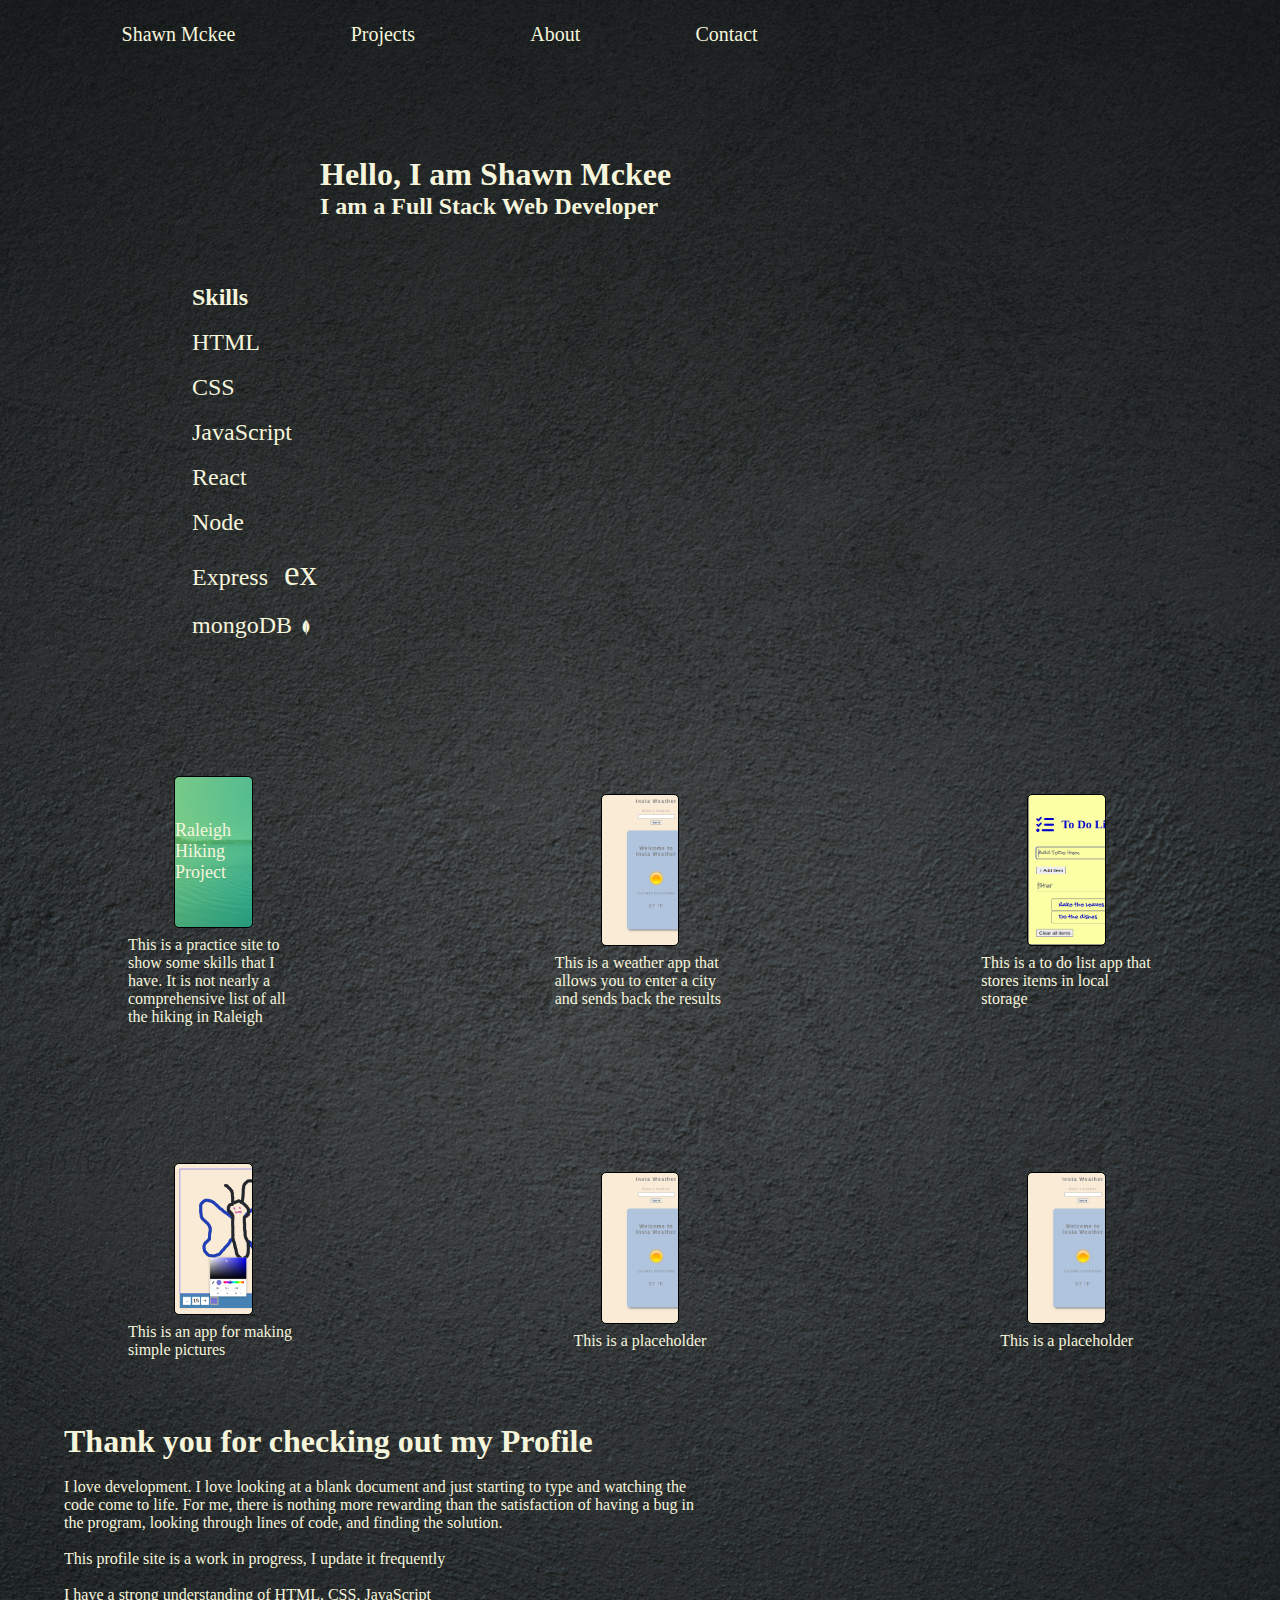
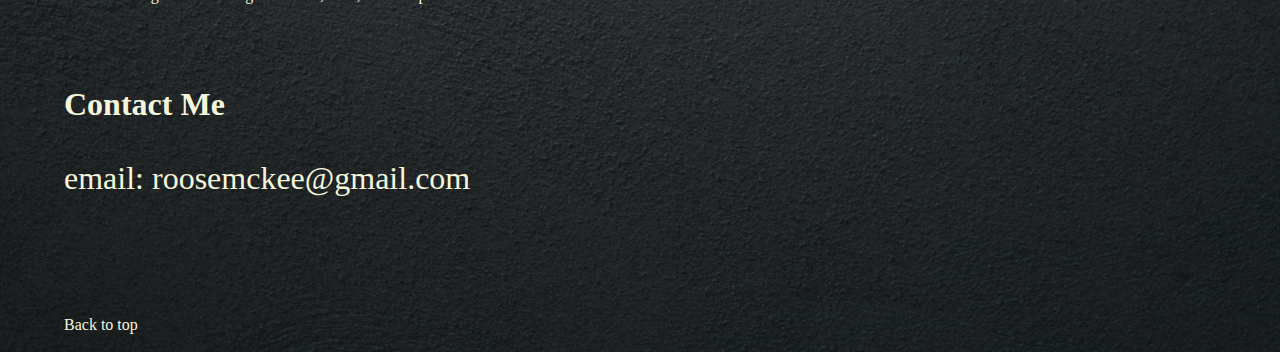
<file: index.html>
<!DOCTYPE html>
<html lang="en">
<head>
    <meta charset="UTF-8">
    <meta name="viewport" content="width=device-width, initial-scale=1.0">
    <link rel="stylesheet" href="font-mfizz/font-mfizz.css">
    <link rel="stylesheet" href="https://cdnjs.cloudflare.com/ajax/libs/font-awesome/6.3.0/css/all.min.css" 
    integrity="sha512-SzlrxWUlpfuzQ+pcUCosxcglQRNAq/DZjVsC0lE40xsADsfeQoEypE+enwcOiGjk/bSuGGKHEyjSoQ1zVisanQ==" 
    crossorigin="anonymous" referrerpolicy="no-referrer" />
    <link rel="stylesheet" href="style.css">
    <title>Shawn McKee Portfolio</title>
</head>
<body>
    <div class="container">
        <div class="navbar" id="top">
            <div class="navs nav1"> <a href="index.html"><p>Shawn Mckee</p></a></div>
            <div class="navs"> <a href="#projects" class="link" >Projects</a></div>
            <div class="navs"> <a href="#about" class="link" >About</a></div>
            <div class="navs"> <a href="#contact" class="link">Contact</a></div>
        </div>
        <div class="heading">
            <h1 class="name">Hello, I am Shawn Mckee</h1>
            <h2 class="description">I am a Full Stack Web Developer</h2>

        </div>

        <!-- Skills section -->

        <div class="skills">
            <h2>Skills</h2><br>
            <span class="skill-type">HTML </span><i class="fa-brands fa-html5 fa-2x"></i><br><br>
            <span class="skill-type">CSS </span> <i class="fa-brands fa-css3-alt fa-2x"></i><br><br>
            <span class="skill-type">JavaScript </span> <i class="fa-brands fa-square-js fa-2x"></i><br><br>
            <span class="skill-type">React </span><i class="fa-brands fa-react fa-2x"></i><br><br>
            <span class="skill-type">Node </span><i class="fa-brands fa-node-js fa-2x"></i><br><br>
            <span class="skill-type">Express </span><span style="font-size: 35px; margin-left: 10px;">ex</span><br><br>
            <span class="skill-type">mongoDB </span><i class="icon-mongodb fa-2x"></i>

        </div>

        <!-- Projects Section -->

        <div id="projects">
            <div class="projects">
                <div class="thecard">
                    <a href="https://raleigh-hiking-project.netlify.app/" target="_blank" rel="nooopener noreferrer" class="link card hikeCard">
                    Raleigh Hiking Project</a>
                </div>
                <p>This is a practice site to show some skills that I have. It is not nearly
                a comprehensive list of all the hiking in Raleigh</p>
    
            </div>
            <div class="projects">
                <div class="thecard">
                    <a href="https://zippy-crisp-edcb16.netlify.app/" target="_blank" rel="nooopener noreferrer" class="link card weatherCard"></a>

                </div>
                <p>This is a weather app that allows you to enter a city and sends back the results</p>
            </div>
            <div class="projects">
                <div class="thecard">
                    <a href="https://comforting-meringue-bc1d6a.netlify.app/" target="_blank" rel="nooopener noreferrer" class="link card todoCard"></a>

                </div>
                <p>This is a to do list app that stores items in local storage</p>
            </div>
        </div>
        <div id="projects2">
            <div class="projects">
                <div class="thecard">
                    <a href="https://clever-marigold-92c6ec.netlify.app/" target="_blank" rel="nooopener noreferrer" class="link card drawCard"></a>
    
                </div>
                <p>This is an app for making simple pictures</p>
            </div>
            <div class="projects">
                <div class="thecard">
                    <a href="#" target="_blank" rel="nooopener noreferrer" class="link card weatherCard"></a>
    
                </div>
                <p>This is a placeholder</p>
            </div>
            <div class="projects">
                <div class="thecard">
                    <a href="#" target="_blank" rel="nooopener noreferrer" class="link card weatherCard"></a>
    
                </div>
                <p>This is a placeholder</p>
            </div>
        </div>

        <!-- About section -->

        <div id="about">
            <div class="heading">
                <h1 class="about">Thank you for checking out my Profile</h1><br>
                <p class="about">I love development.  I love looking at a blank document and just starting to type and watching the code come to life.
                    For me, there is nothing more rewarding than the satisfaction of having a bug in the program, looking through lines of code, and finding the solution.
                    </p><br>
                <p class="about">This profile site is a work in progress, I update it frequently</p><br>
                
                <p class="about">I have a strong understanding of HTML, CSS, JavaScript</p><br>
            </div>
        </div>

        <!-- Contact Section -->

        <div class="contact" id="contact">
            <div class="contact-heading">
                <h1 class="contact">Contact Me</h1>
                <a href = "mailto: roosemckee@gmail.com" class="link email"><p>email: roosemckee@gmail.com</p></a><br>
                
                <a href="https://www.linkedin.com/in/shawn-mckee-320205201/" target="_blank" rel="nooopener noreferrer" class="link linkedin"><i class="fa-brands fa-linkedin-in fa-2x"></i></a>
                <a href="https://github.com/mrshawnmckee/" target="_blank" rel="nooopener noreferrer" class="link github"><i class="fa-brands fa-github fa-2x"></i></a>
            </div>

        </div>
        

        <a href="#top" class="backToTop">Back to top <i class="fa-solid fa-arrow-up"></i></a><br><br>
    </div>
    <script src="script.js"></script>
</body>
</html>

<!-- Link to the icons on fizzed(in this case, the MongoDB one): http://fizzed.com/oss/font-mfizz -->
</file>
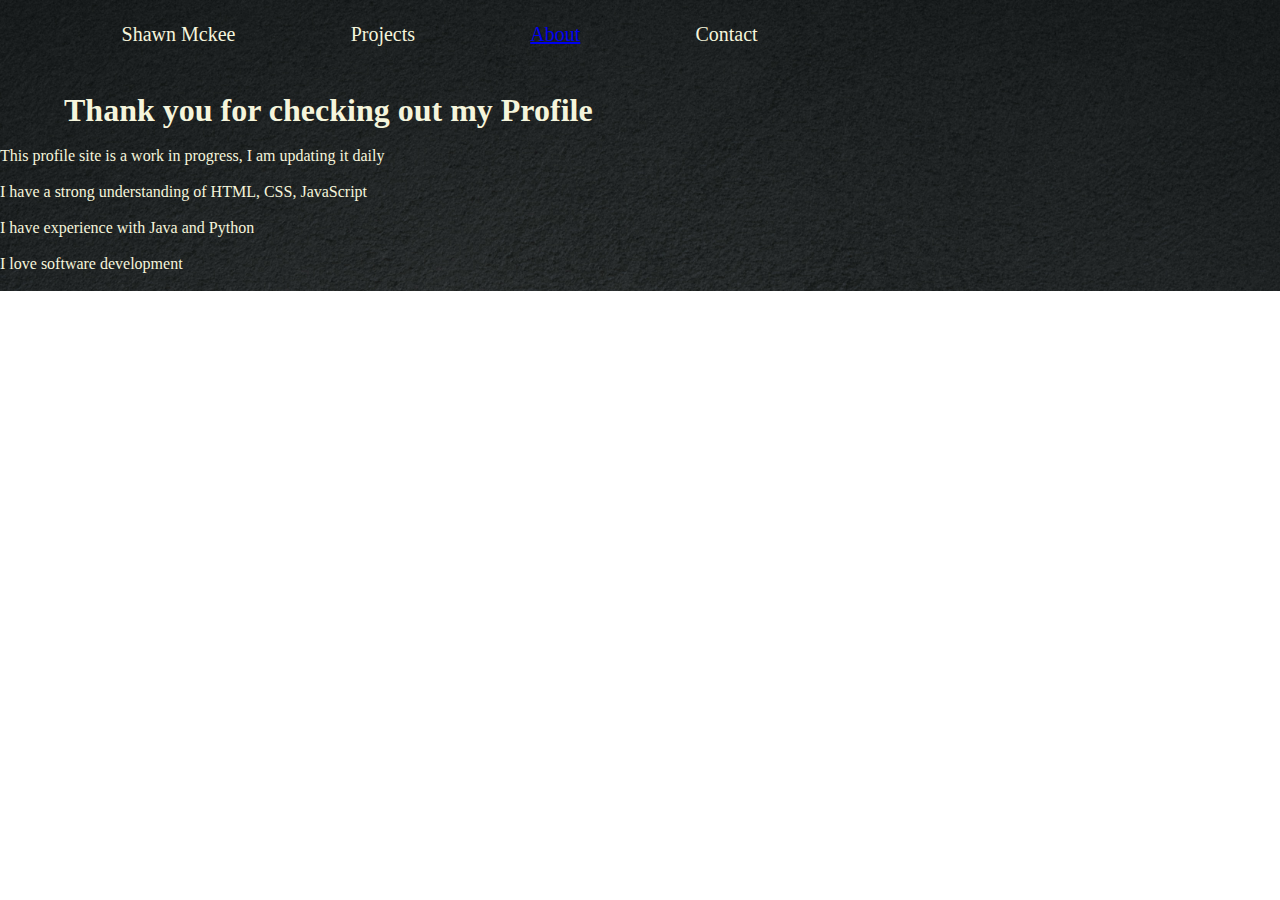
<file: about.html>
<!DOCTYPE html>
<html lang="en">
<head>
    <meta charset="UTF-8">
    <meta name="viewport" content="width=device-width, initial-scale=1.0">
    <link rel="stylesheet" href="style.css">
    <title>Document</title>
</head>
<body>
    <div class="container">
        <div class="navbar">
            <div class="navs nav1"> <a href="index.html"><p>Shawn Mckee</p></a></div>

            <div class="navs">Projects</div>
            <!-- <nav>
                <ul class="drop-down closed">
                    <li><a href="#" class="nav-button">Projects</a></li>
                    <li><a href="https://raleigh-hiking-project.netlify.app/">Raleigh Hiking</a></li>
                    <li><a href="#">Library</a></li>
                    <li><a href="#">Contact</a></li>
                </ul> -->
              <!-- </nav> -->
            
            <div class="navs"> <a href="about.html" class="about-link" >About</a></div>
            <div class="navs">Contact</div>
        </div>
        <div class="heading">
            <h1 class="about">Thank you for checking out my Profile</h1><br>
            <p>This profile site is a work in progress, I am updating it daily</p><br>
            
            <p>I have a strong understanding of HTML, CSS, JavaScript</p><br>
            <p>I have experience with Java and Python</p><br>
            <p>I love software development</p><br>
        </div>
    </div>
</body>
</html>
</file>
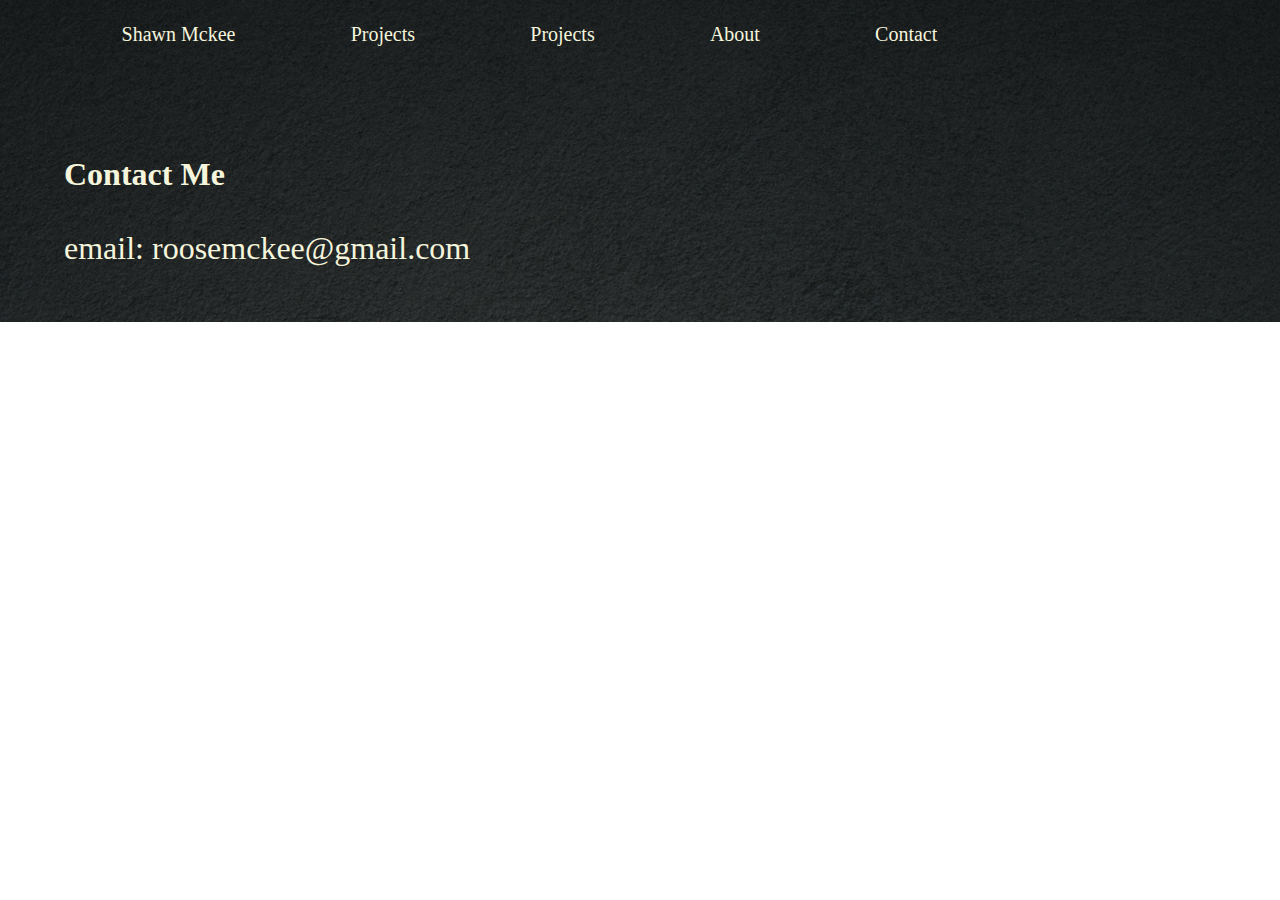
<file: contact.html>
<!DOCTYPE html>
<html lang="en">
<head>
    <meta charset="UTF-8">
    <meta name="viewport" content="width=device-width, initial-scale=1.0">
    <link rel="stylesheet" href="https://cdnjs.cloudflare.com/ajax/libs/font-awesome/6.3.0/css/all.min.css" 
    integrity="sha512-SzlrxWUlpfuzQ+pcUCosxcglQRNAq/DZjVsC0lE40xsADsfeQoEypE+enwcOiGjk/bSuGGKHEyjSoQ1zVisanQ==" 
    crossorigin="anonymous" referrerpolicy="no-referrer" />
    <link rel="stylesheet" href="style.css">
    <title>Contact</title>
</head>
<body>
    <div class="container">
        <div class="navbar">
            <div class="navs nav1"> <a href="index.html"><p>Shawn Mckee</p></a></div>
            <div class="navs"> <a href="projects.html" class="link" >Projects</a></div>
            <div class="navs">Projects</div>
            <div class="navs"> <a href="about.html" class="link" >About</a></div>
            <div class="navs"> <a href="contact.html" class="link">Contact</a></div>   
        </div>
        <div class="contact-heading">
            <h1 class="contact">Contact Me</h1>
            <a href = "mailto: roosemckee@gmail.com" class="link email"><p>email: roosemckee@gmail.com</p></a><br>
            
            <a href="https://www.linkedin.com/in/shawn-mckee-320205201/" target="_blank" rel="nooopener noreferrer" class="link linkedin"><i class="fa-brands fa-linkedin-in fa-2x"></i></a>
            <a href="https://github.com/mrshawnmckee/" target="_blank" rel="nooopener noreferrer" class="link github"><i class="fa-brands fa-github fa-2x"></i></a>
        </div>
    </div>
</body>
</html>
</file>
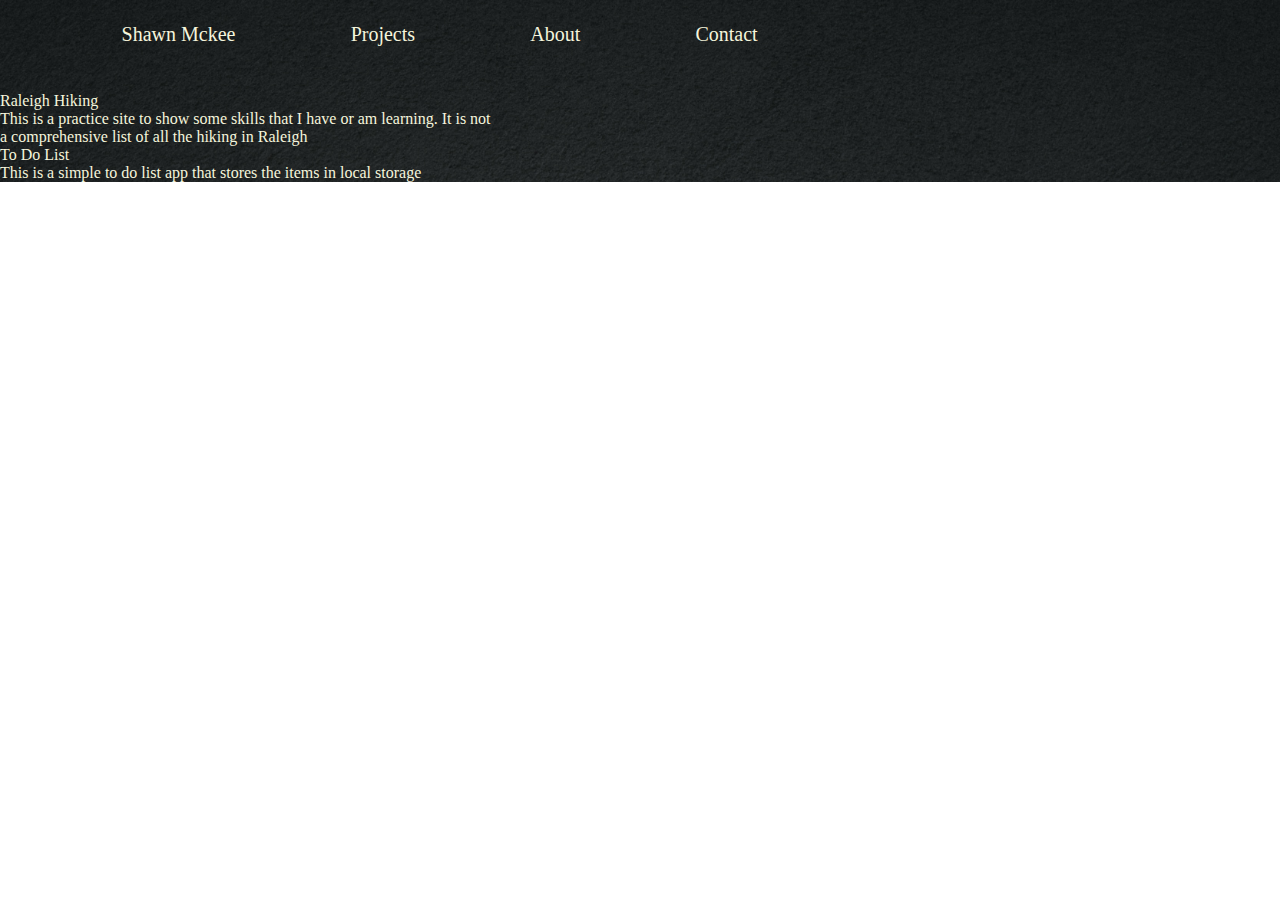
<file: projects.html>
<!DOCTYPE html>
<html lang="en">
<head>
    <meta charset="UTF-8">
    <meta name="viewport" content="width=device-width, initial-scale=1.0">
    <link rel="stylesheet" href="https://cdnjs.cloudflare.com/ajax/libs/font-awesome/6.3.0/css/all.min.css" 
    integrity="sha512-SzlrxWUlpfuzQ+pcUCosxcglQRNAq/DZjVsC0lE40xsADsfeQoEypE+enwcOiGjk/bSuGGKHEyjSoQ1zVisanQ==" 
    crossorigin="anonymous" referrerpolicy="no-referrer" />
    <link rel="stylesheet" href="style.css">
    <title>Shawn McKee Portfolio</title>
</head>
<body>
    <div class="container">
        <div class="navbar">
            <div class="navs nav1"> <a href="index.html"><p>Shawn Mckee</p></a></div>
            <div class="navs"> <a href="projects.html" class="link" >Projects</a></div>
            <div class="navs"> <a href="about.html" class="link" >About</a></div>
            <div class="navs"> <a href="contact.html" class="link">Contact</a></div>

        </div>
        <div class="heading">
            <a href="https://raleigh-hiking-project.netlify.app/" target="_blank" rel="nooopener noreferrer" class="link">Raleigh Hiking</a>
            <p>This is a practice site to show some skills that I have or am learning. It is not </p>
            <p>a comprehensive list of all the hiking in Raleigh</p>

        </div>
        <div class="heading">
            <a href="https://comforting-meringue-bc1d6a.netlify.app/" target="_blank" rel="nooopener noreferrer" class="link">To Do List</a>
            <p>This is a simple to do list app that stores the items in local storage</p>
        </div>



    </div>
    <script src="script.js"></script>
</body>
</html>
</file>
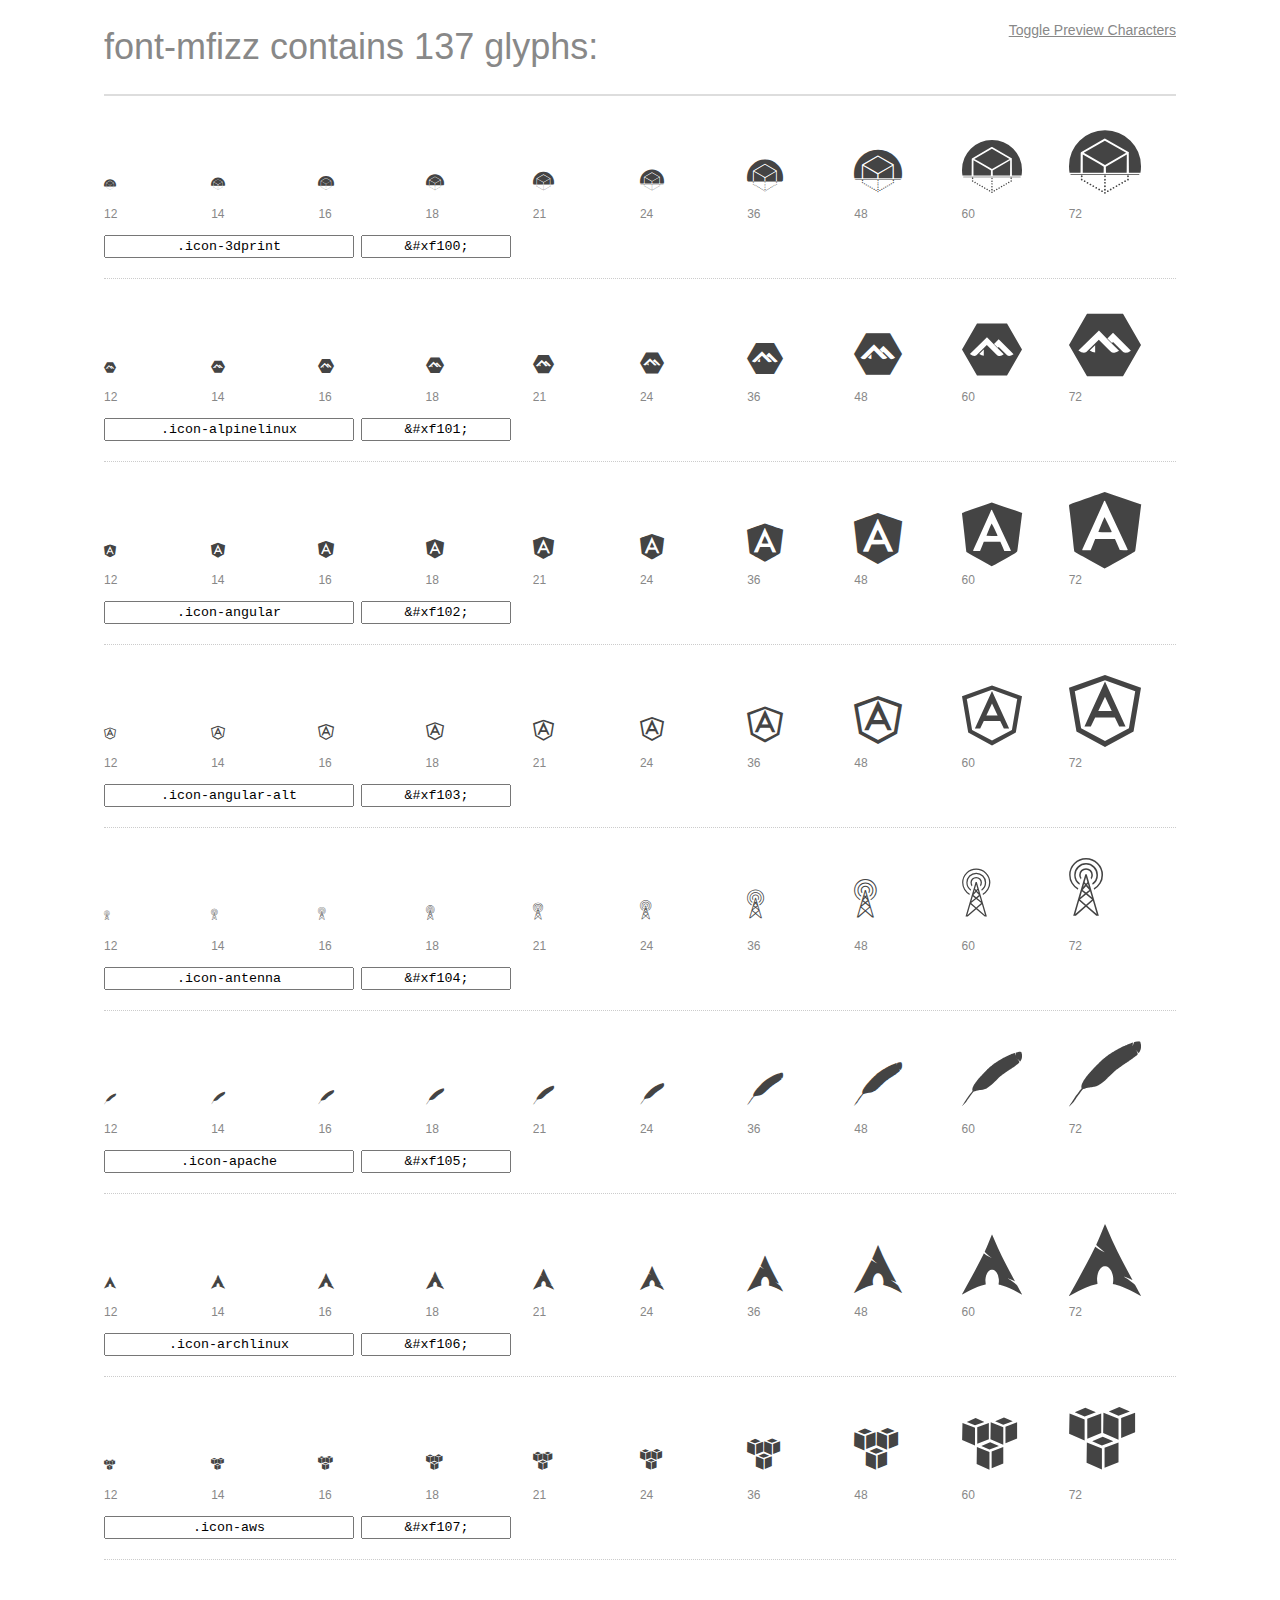
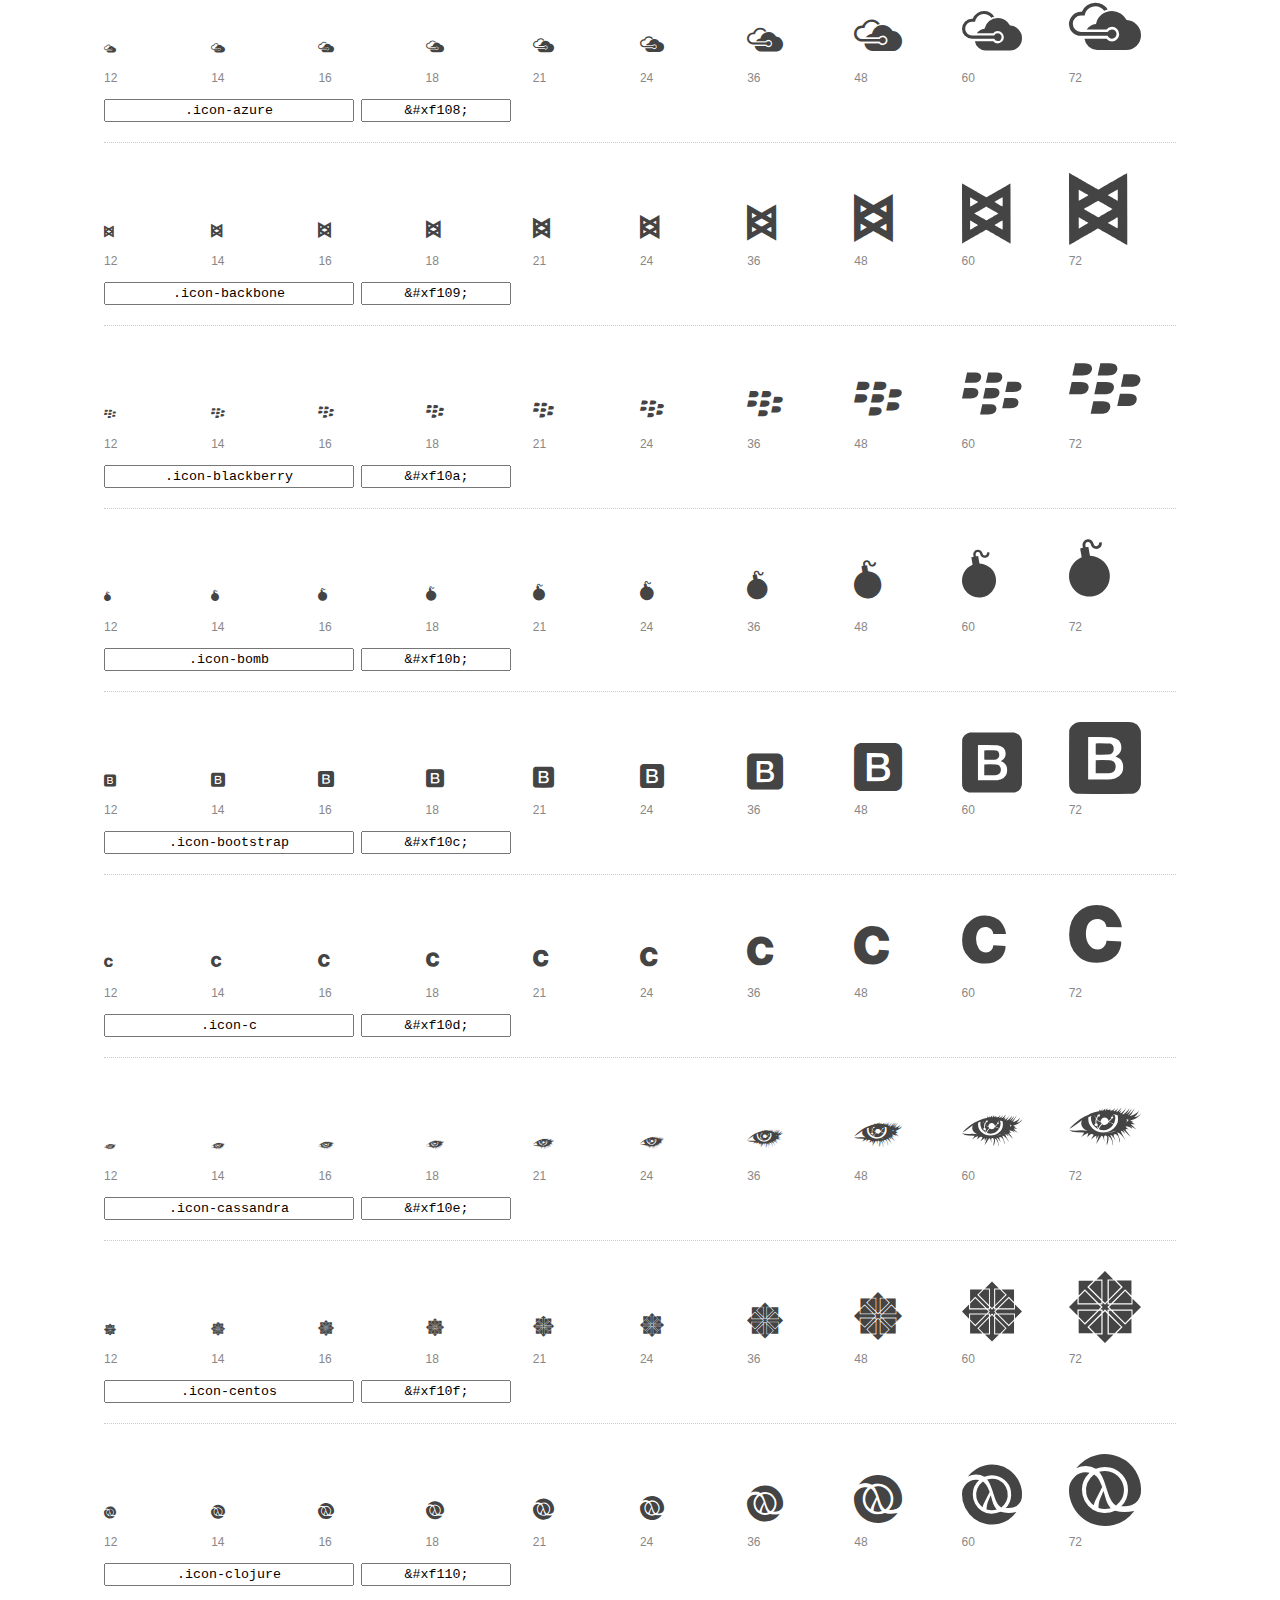
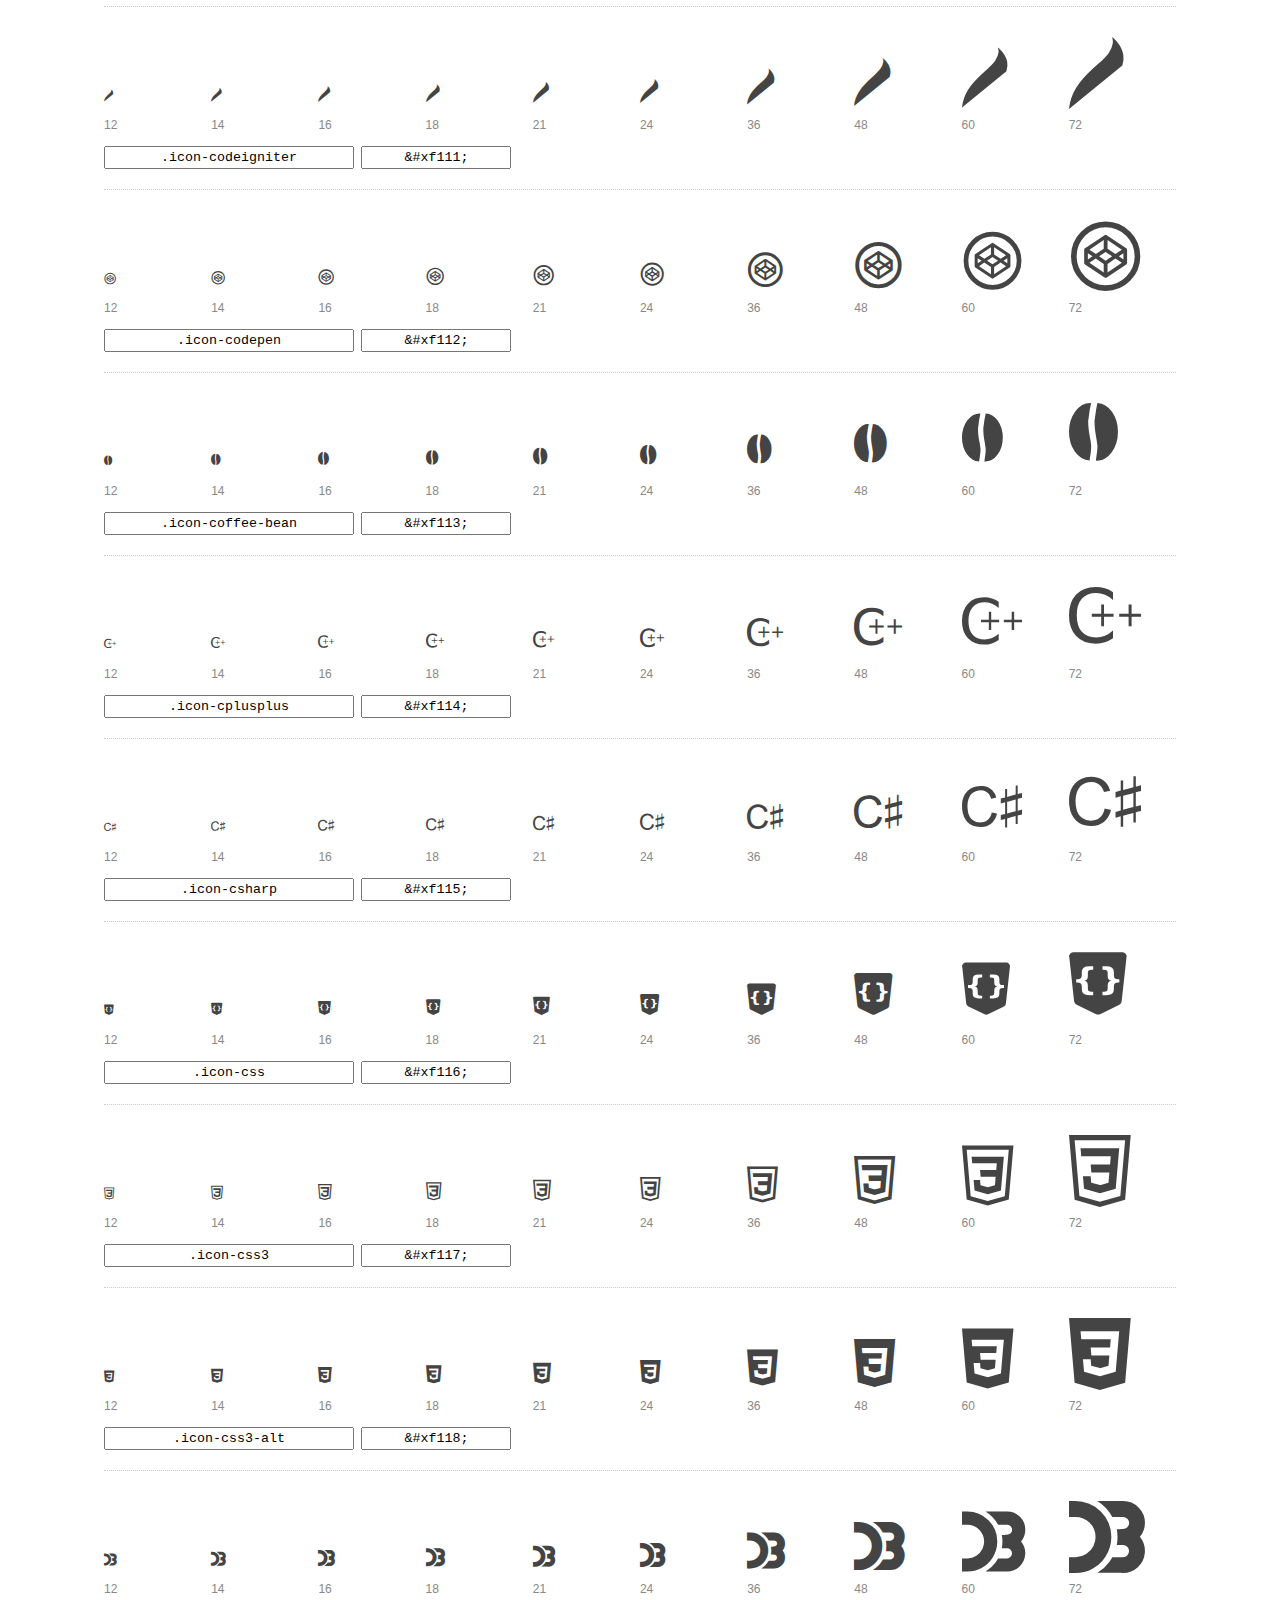
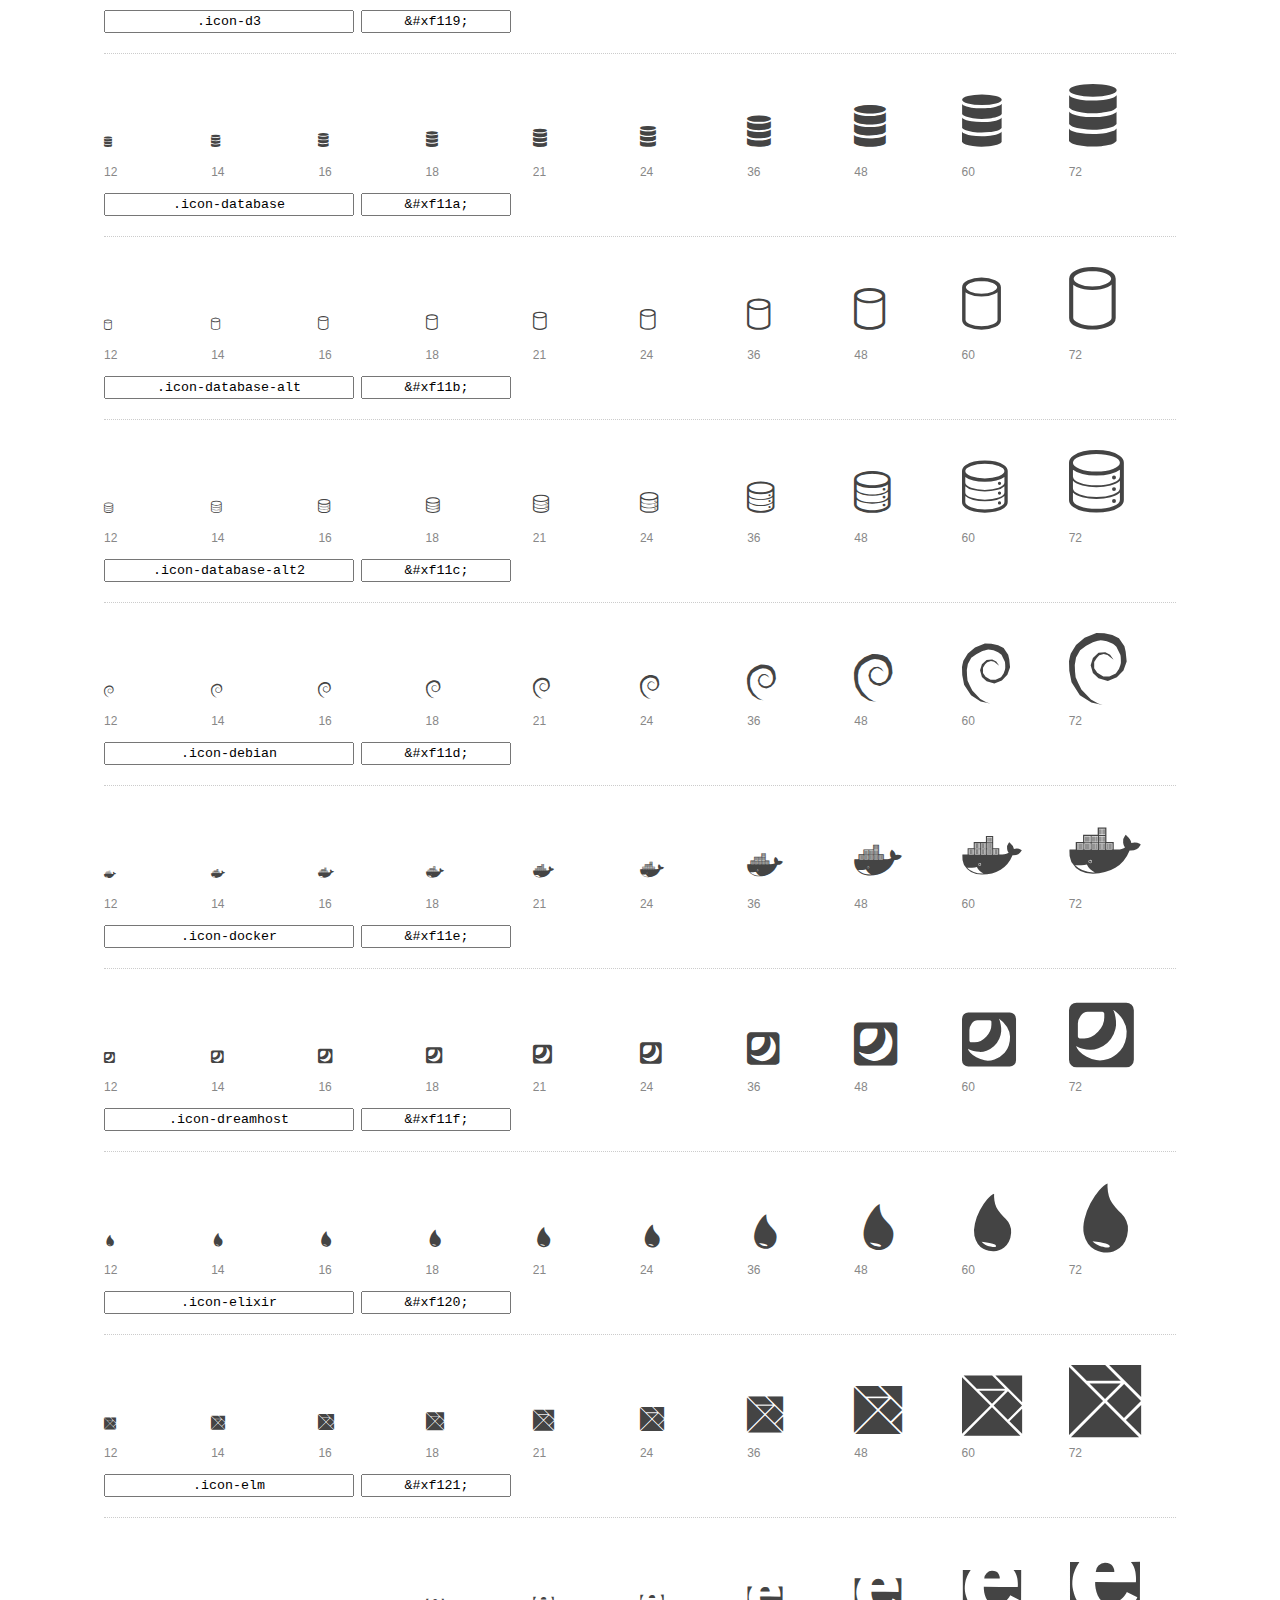
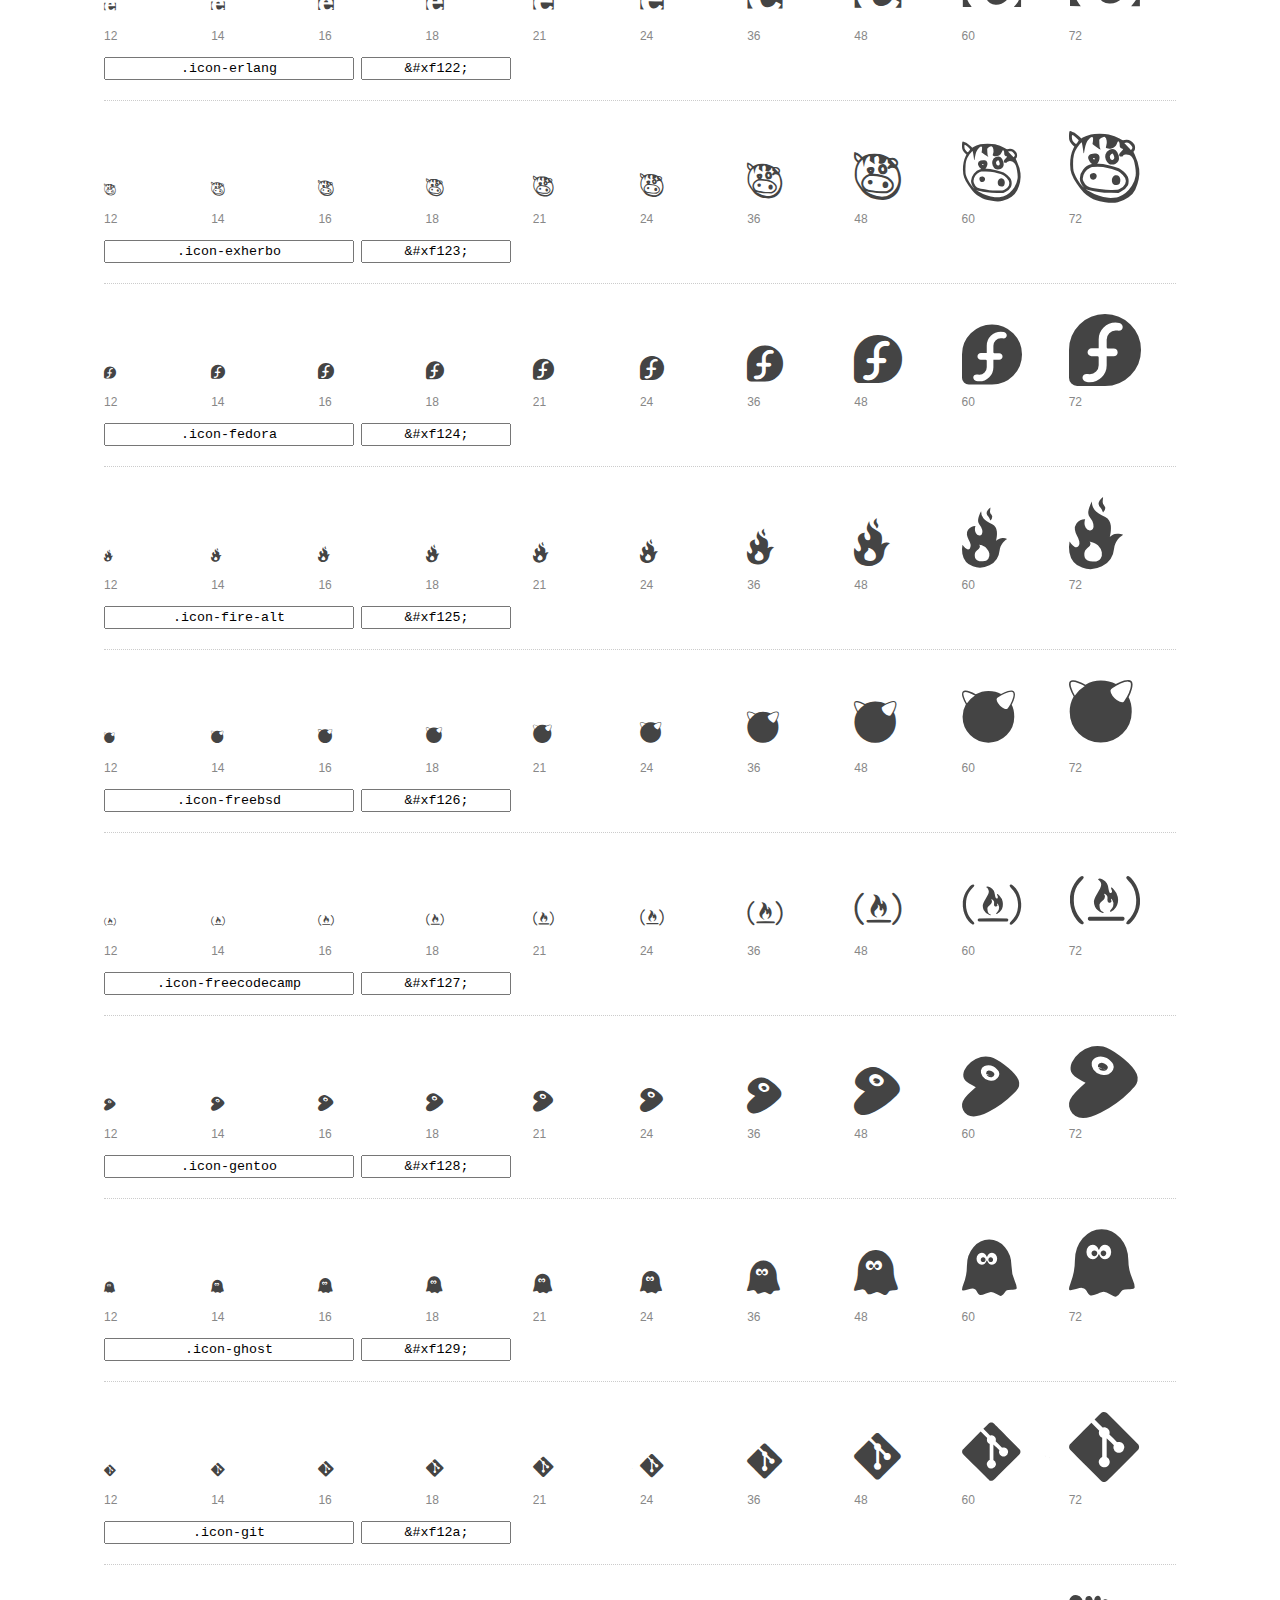
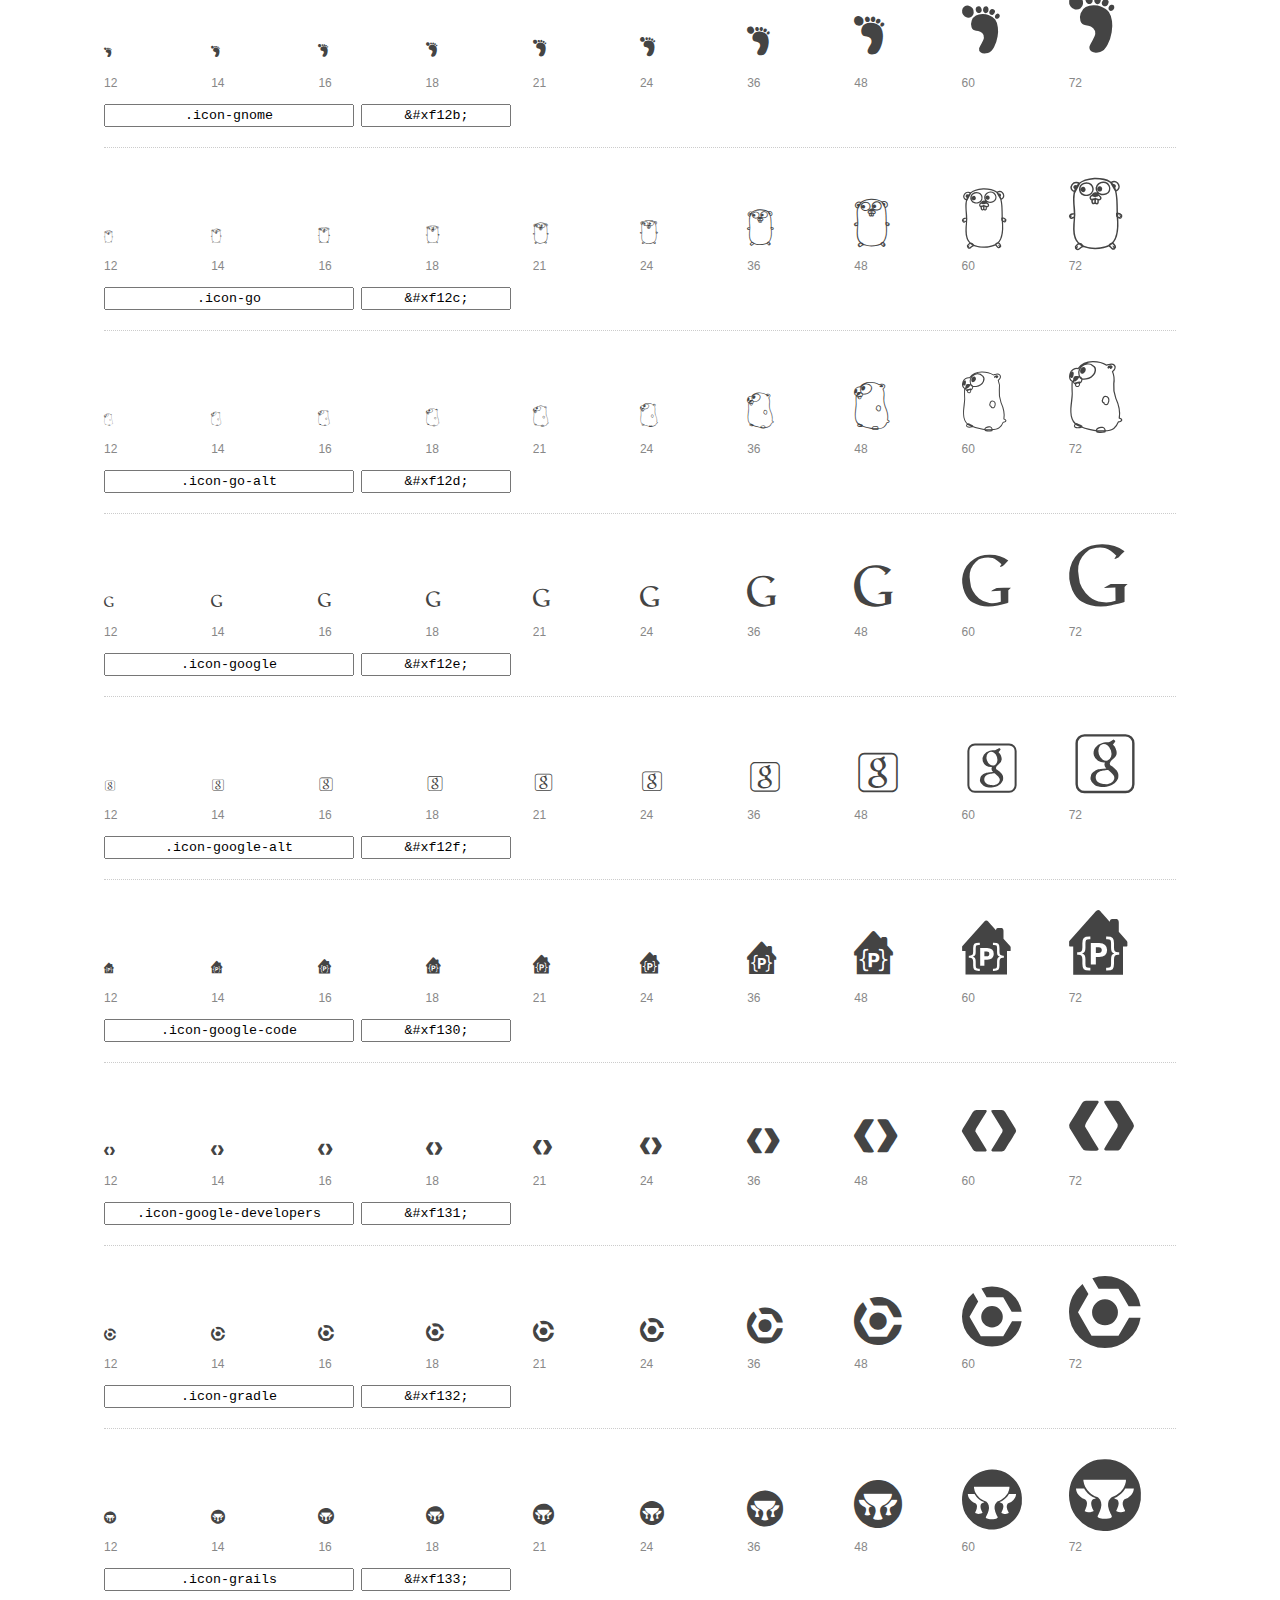
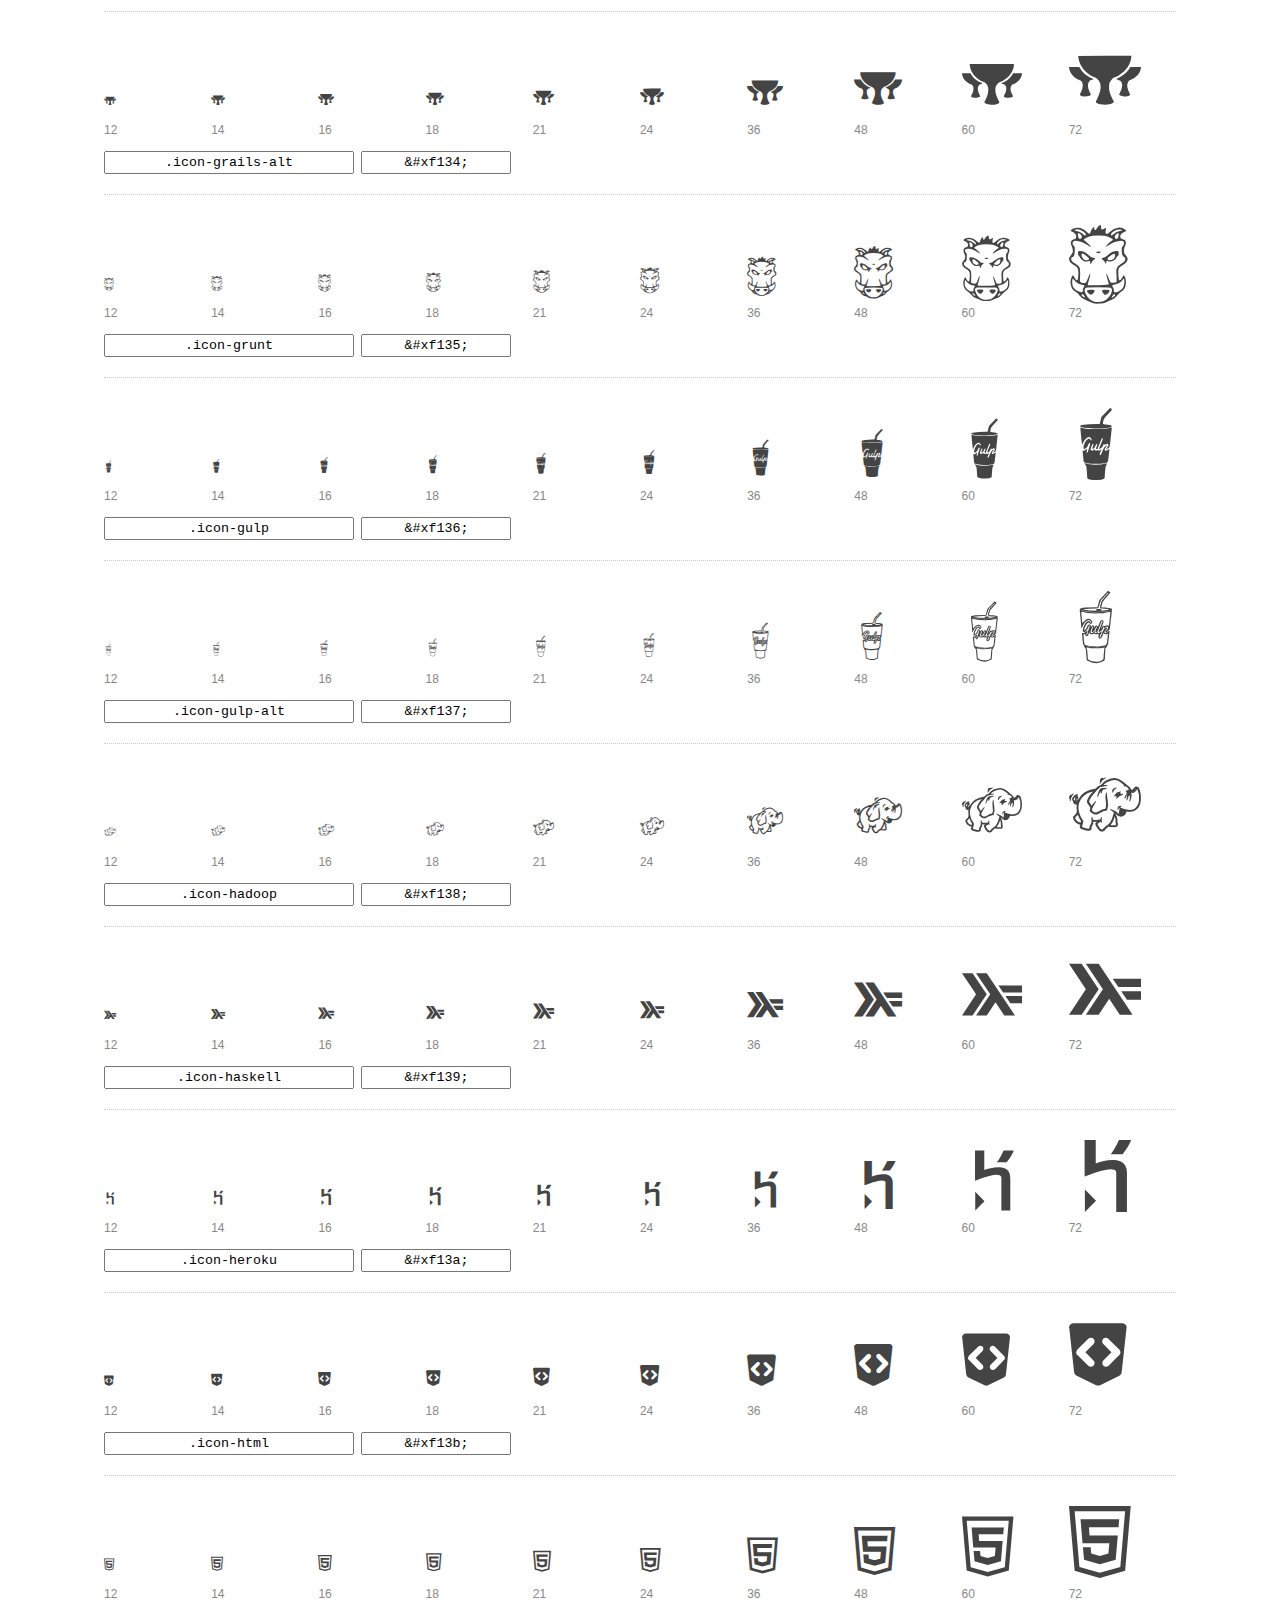
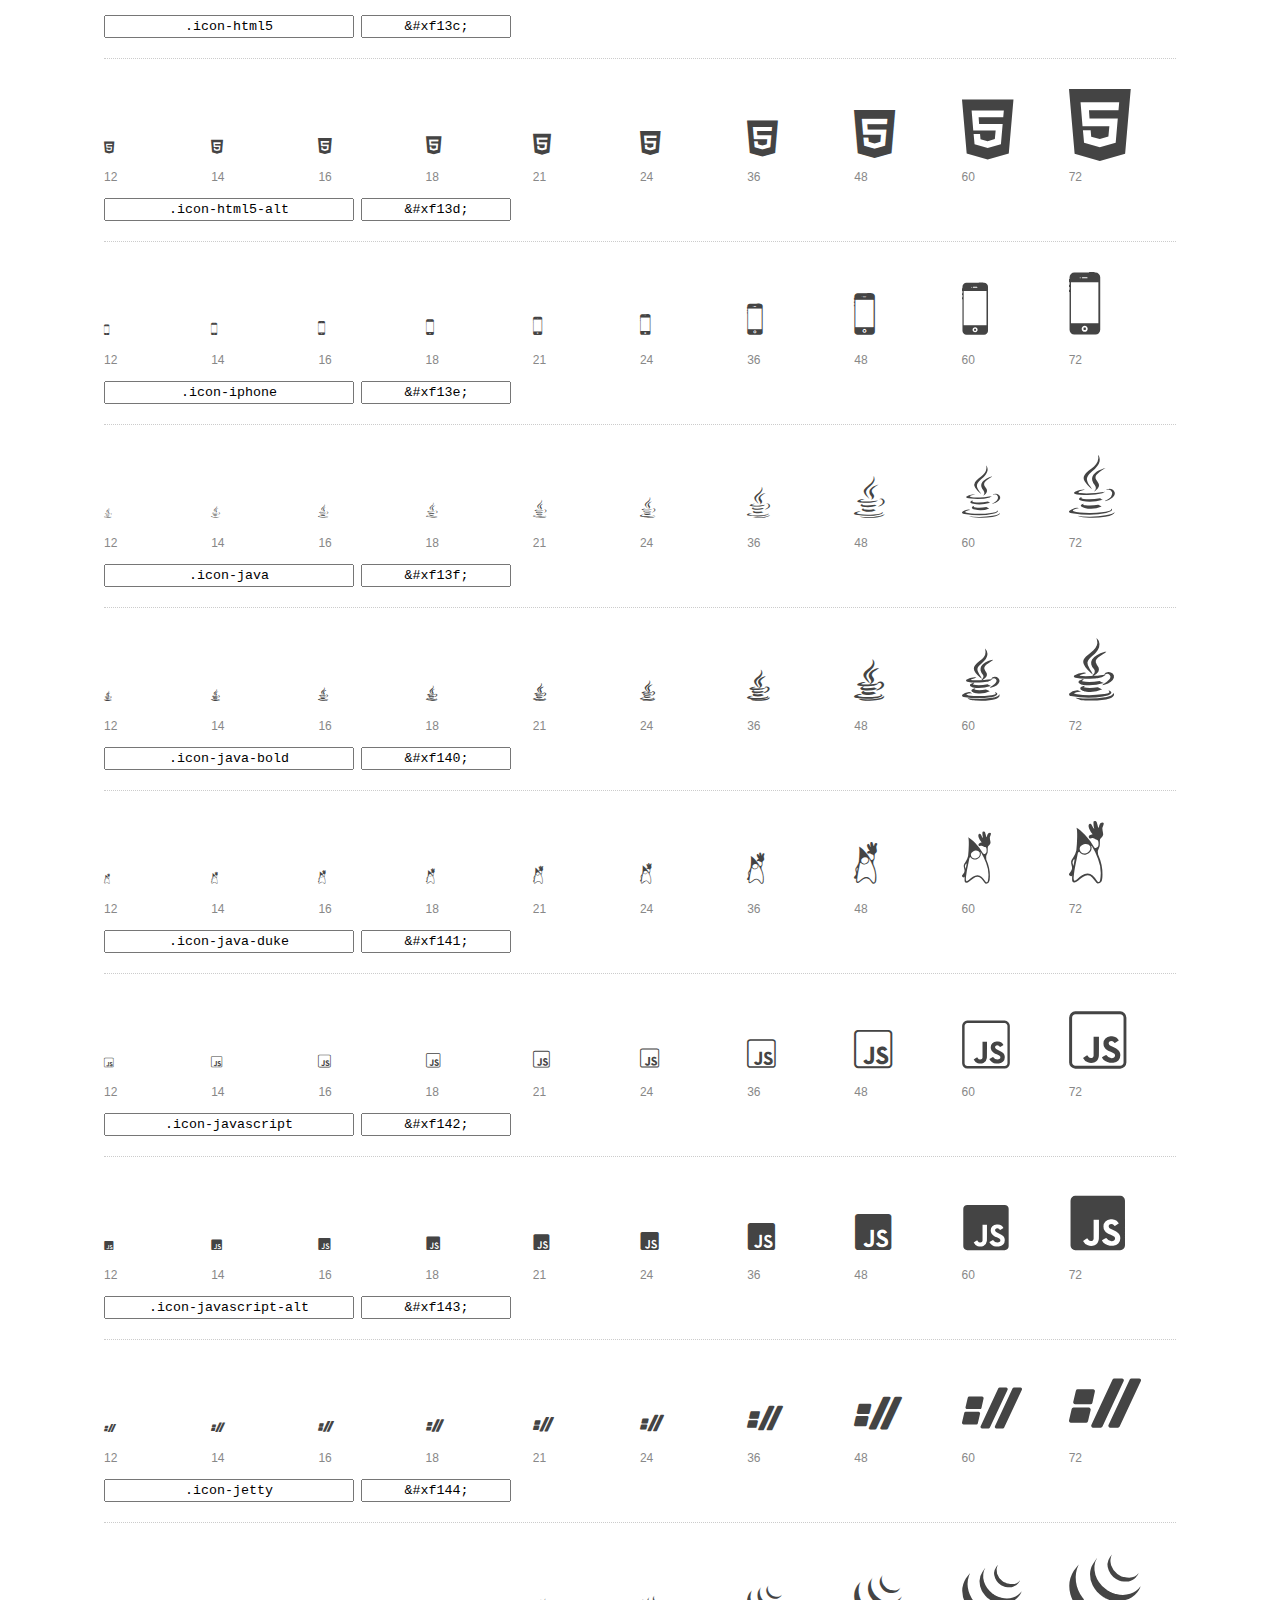
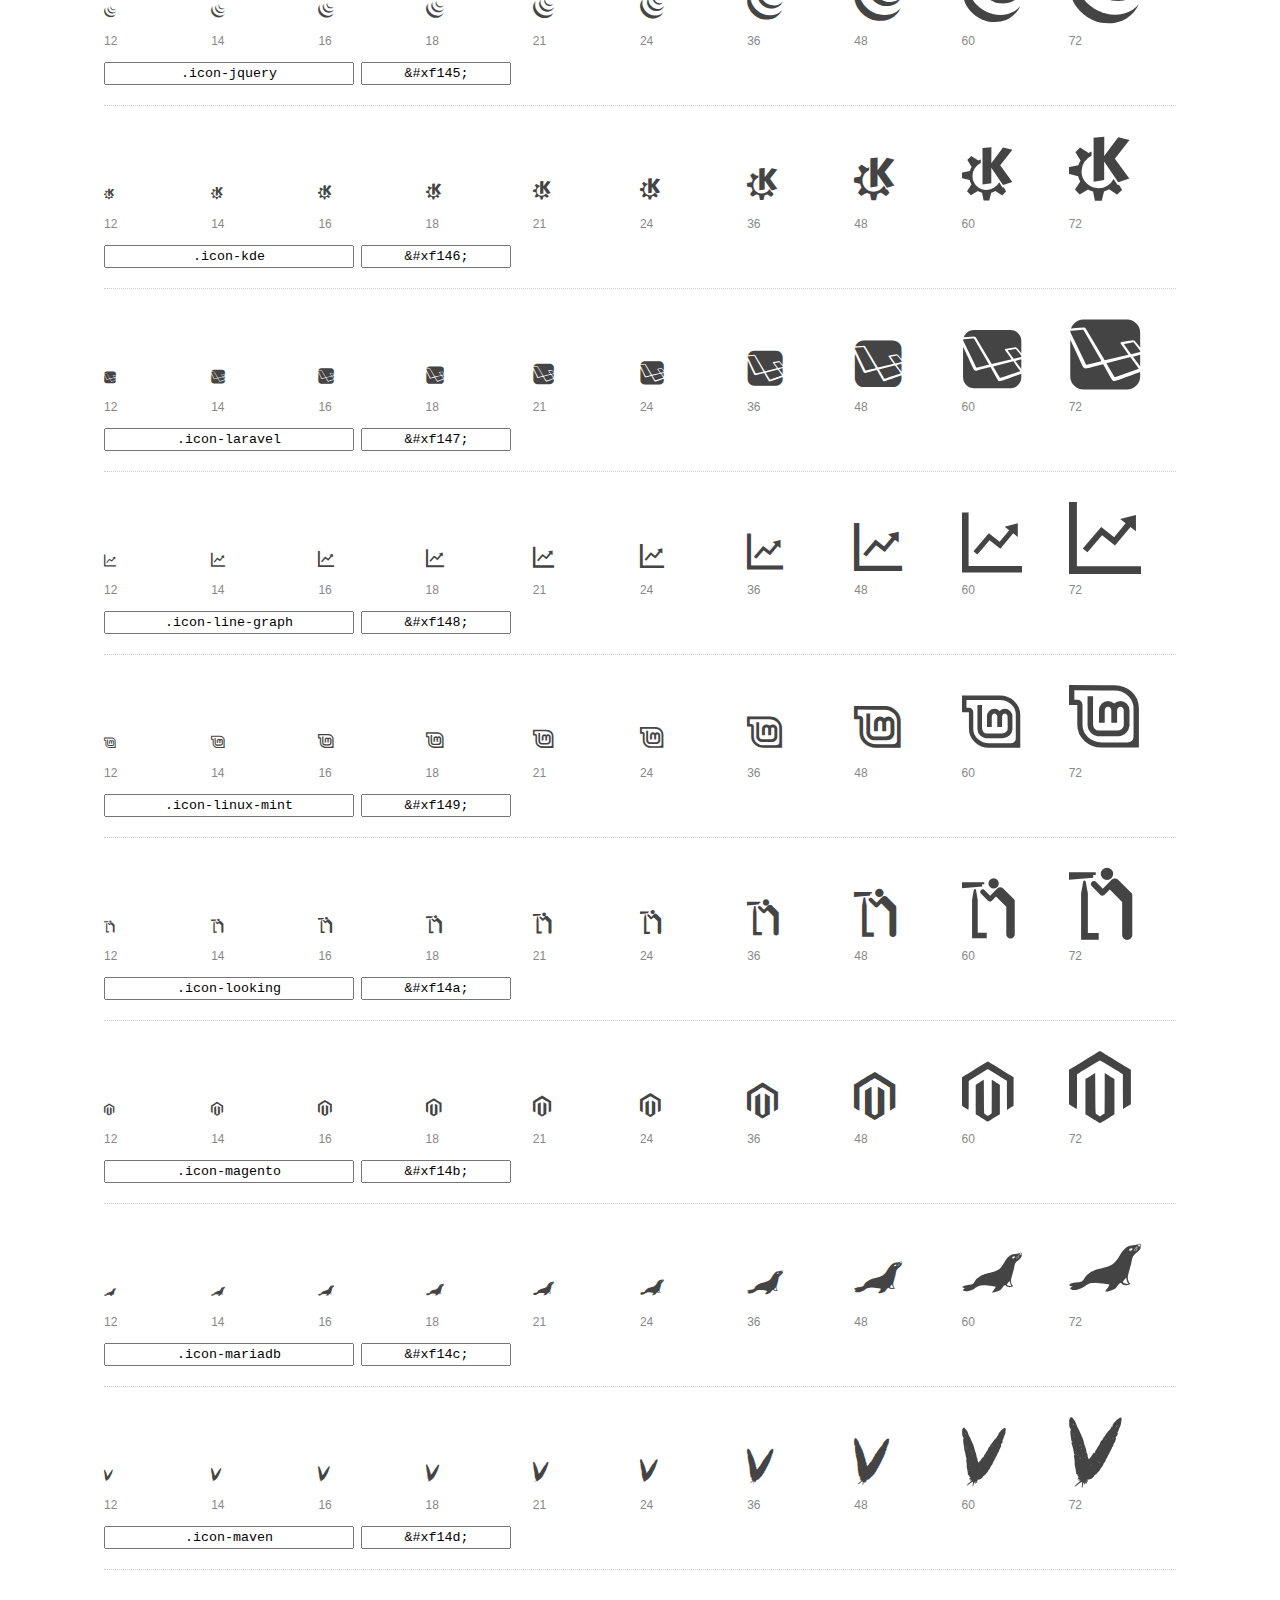
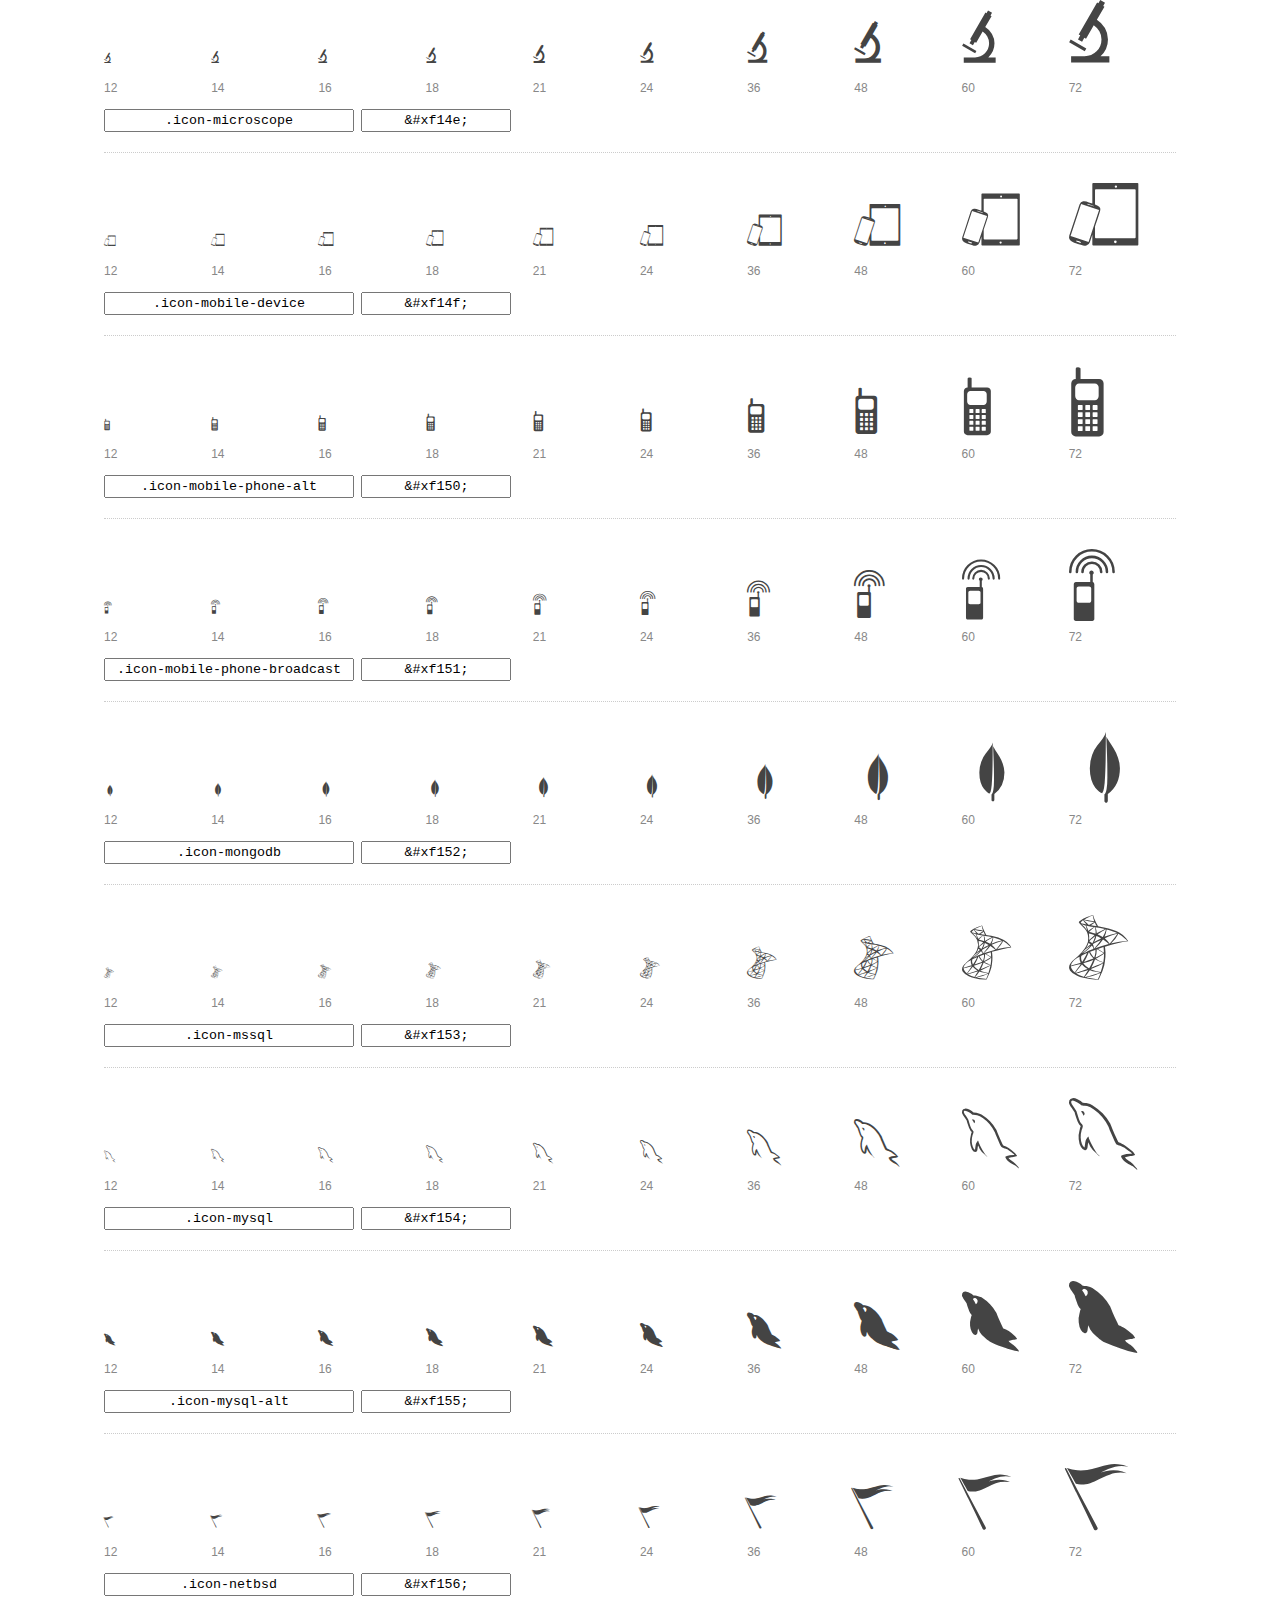
<file: font-mfizz/preview.html>
<!DOCTYPE html>
<html>
  <head>
    <title>font-mfizz glyphs preview</title>

    <style>
      /* Page Styles */

      * {
        -moz-box-sizing: border-box;
        -webkit-box-sizing: border-box;
        box-sizing: border-box;
        margin: 0;
        padding: 0;
      }

      body {
        background: #fff;
        color: #444;
        font: 16px/1.5 "Helvetica Neue", Helvetica, Arial, sans-serif;
      }

      a,
      a:visited {
        color: #888;
        text-decoration: underline;
      }
      a:hover,
      a:focus { color: #000; }

      header {
        border-bottom: 2px solid #ddd;
        margin-bottom: 20px;
        overflow: hidden;
        padding: 20px 0;
      }

      header h1 {
        color: #888;
        float: left;
        font-size: 36px;
        font-weight: 300;
      }

      header a {
        float: right;
        font-size: 14px;
      }

      .container {
        margin: 0 auto;
        max-width: 1200px;
        min-width: 960px;
        padding: 0 40px;
        width: 90%;
      }

      .glyph {
        border-bottom: 1px dotted #ccc;
        padding: 10px 0 20px;
        margin-bottom: 20px;
      }

      .preview-glyphs { vertical-align: bottom; }

      .preview-scale {
        color: #888;
        font-size: 12px;
        margin-top: 5px;
      }

      .step {
        display: inline-block;
        line-height: 1;
        position: relative;
        width: 10%;
      }

      .step .letters,
      .step i {
        -webkit-transition: opacity .3s;
        -moz-transition: opacity .3s;
        -ms-transition: opacity .3s;
        -o-transition: opacity .3s;
        transition: opacity .3s;
      }

      .step:hover .letters { opacity: 1; }
      .step:hover i { opacity: .3; }

      .letters {
        opacity: .3;
        position: absolute;
      }

      .characters-off .letters { display: none; }
      .characters-off .step:hover i { opacity: 1; }

      
      .size-12 { font-size: 12px; }
      
      .size-14 { font-size: 14px; }
      
      .size-16 { font-size: 16px; }
      
      .size-18 { font-size: 18px; }
      
      .size-21 { font-size: 21px; }
      
      .size-24 { font-size: 24px; }
      
      .size-36 { font-size: 36px; }
      
      .size-48 { font-size: 48px; }
      
      .size-60 { font-size: 60px; }
      
      .size-72 { font-size: 72px; }
      

      .usage { margin-top: 10px; }

      .usage input {
        font-family: monospace;
        margin-right: 3px;
        padding: 2px 5px;
        text-align: center;
      }

      .usage .point { width: 150px; }

      .usage .class { width: 250px; }

      footer {
        color: #888;
        font-size: 12px;
        padding: 20px 0;
      }

      /* Icon Font: font-mfizz */

      @font-face {
  font-family: "font-mfizz";
  src: url("./font-mfizz.eot");
  src: url("./font-mfizz.eot?#iefix") format("embedded-opentype"),
       url("./font-mfizz.woff") format("woff"),
       url("./font-mfizz.ttf") format("truetype"),
       url("./font-mfizz.svg#font-mfizz") format("svg");
  font-weight: normal;
  font-style: normal;
}

@media screen and (-webkit-min-device-pixel-ratio:0) {
  @font-face {
    font-family: "font-mfizz";
    src: url("./font-mfizz.svg#font-mfizz") format("svg");
  }
}

      [data-icon]:before { content: attr(data-icon); }

      [data-icon]:before,
      .icon-3dprint:before,
.icon-alpinelinux:before,
.icon-angular:before,
.icon-angular-alt:before,
.icon-antenna:before,
.icon-apache:before,
.icon-archlinux:before,
.icon-aws:before,
.icon-azure:before,
.icon-backbone:before,
.icon-blackberry:before,
.icon-bomb:before,
.icon-bootstrap:before,
.icon-c:before,
.icon-cassandra:before,
.icon-centos:before,
.icon-clojure:before,
.icon-codeigniter:before,
.icon-codepen:before,
.icon-coffee-bean:before,
.icon-cplusplus:before,
.icon-csharp:before,
.icon-css:before,
.icon-css3:before,
.icon-css3-alt:before,
.icon-d3:before,
.icon-database:before,
.icon-database-alt:before,
.icon-database-alt2:before,
.icon-debian:before,
.icon-docker:before,
.icon-dreamhost:before,
.icon-elixir:before,
.icon-elm:before,
.icon-erlang:before,
.icon-exherbo:before,
.icon-fedora:before,
.icon-fire-alt:before,
.icon-freebsd:before,
.icon-freecodecamp:before,
.icon-gentoo:before,
.icon-ghost:before,
.icon-git:before,
.icon-gnome:before,
.icon-go:before,
.icon-go-alt:before,
.icon-google:before,
.icon-google-alt:before,
.icon-google-code:before,
.icon-google-developers:before,
.icon-gradle:before,
.icon-grails:before,
.icon-grails-alt:before,
.icon-grunt:before,
.icon-gulp:before,
.icon-gulp-alt:before,
.icon-hadoop:before,
.icon-haskell:before,
.icon-heroku:before,
.icon-html:before,
.icon-html5:before,
.icon-html5-alt:before,
.icon-iphone:before,
.icon-java:before,
.icon-java-bold:before,
.icon-java-duke:before,
.icon-javascript:before,
.icon-javascript-alt:before,
.icon-jetty:before,
.icon-jquery:before,
.icon-kde:before,
.icon-laravel:before,
.icon-line-graph:before,
.icon-linux-mint:before,
.icon-looking:before,
.icon-magento:before,
.icon-mariadb:before,
.icon-maven:before,
.icon-microscope:before,
.icon-mobile-device:before,
.icon-mobile-phone-alt:before,
.icon-mobile-phone-broadcast:before,
.icon-mongodb:before,
.icon-mssql:before,
.icon-mysql:before,
.icon-mysql-alt:before,
.icon-netbsd:before,
.icon-nginx:before,
.icon-nginx-alt:before,
.icon-nginx-alt2:before,
.icon-nodejs:before,
.icon-npm:before,
.icon-objc:before,
.icon-openshift:before,
.icon-oracle:before,
.icon-oracle-alt:before,
.icon-osx:before,
.icon-perl:before,
.icon-phone-alt:before,
.icon-phone-gap:before,
.icon-phone-retro:before,
.icon-php:before,
.icon-php-alt:before,
.icon-playframework:before,
.icon-playframework-alt:before,
.icon-plone:before,
.icon-postgres:before,
.icon-postgres-alt:before,
.icon-python:before,
.icon-raspberrypi:before,
.icon-reactjs:before,
.icon-redhat:before,
.icon-redis:before,
.icon-ruby:before,
.icon-ruby-on-rails:before,
.icon-ruby-on-rails-alt:before,
.icon-rust:before,
.icon-sass:before,
.icon-satellite:before,
.icon-scala:before,
.icon-scala-alt:before,
.icon-script:before,
.icon-script-alt:before,
.icon-shell:before,
.icon-sitefinity:before,
.icon-solaris:before,
.icon-splatter:before,
.icon-spring:before,
.icon-suse:before,
.icon-svg:before,
.icon-symfony:before,
.icon-tomcat:before,
.icon-ubuntu:before,
.icon-unity:before,
.icon-wireless:before,
.icon-wordpress:before,
.icon-x11:before {
        display: inline-block;
  font-family: "font-mfizz";
  font-style: normal;
  font-weight: normal;
  font-variant: normal;
  line-height: 1;
  text-decoration: inherit;
  text-rendering: optimizeLegibility;
  text-transform: none;
  -moz-osx-font-smoothing: grayscale;
  -webkit-font-smoothing: antialiased;
  font-smoothing: antialiased;
      }

      .icon-3dprint:before { content: "\f100"; }
.icon-alpinelinux:before { content: "\f101"; }
.icon-angular:before { content: "\f102"; }
.icon-angular-alt:before { content: "\f103"; }
.icon-antenna:before { content: "\f104"; }
.icon-apache:before { content: "\f105"; }
.icon-archlinux:before { content: "\f106"; }
.icon-aws:before { content: "\f107"; }
.icon-azure:before { content: "\f108"; }
.icon-backbone:before { content: "\f109"; }
.icon-blackberry:before { content: "\f10a"; }
.icon-bomb:before { content: "\f10b"; }
.icon-bootstrap:before { content: "\f10c"; }
.icon-c:before { content: "\f10d"; }
.icon-cassandra:before { content: "\f10e"; }
.icon-centos:before { content: "\f10f"; }
.icon-clojure:before { content: "\f110"; }
.icon-codeigniter:before { content: "\f111"; }
.icon-codepen:before { content: "\f112"; }
.icon-coffee-bean:before { content: "\f113"; }
.icon-cplusplus:before { content: "\f114"; }
.icon-csharp:before { content: "\f115"; }
.icon-css:before { content: "\f116"; }
.icon-css3:before { content: "\f117"; }
.icon-css3-alt:before { content: "\f118"; }
.icon-d3:before { content: "\f119"; }
.icon-database:before { content: "\f11a"; }
.icon-database-alt:before { content: "\f11b"; }
.icon-database-alt2:before { content: "\f11c"; }
.icon-debian:before { content: "\f11d"; }
.icon-docker:before { content: "\f11e"; }
.icon-dreamhost:before { content: "\f11f"; }
.icon-elixir:before { content: "\f120"; }
.icon-elm:before { content: "\f121"; }
.icon-erlang:before { content: "\f122"; }
.icon-exherbo:before { content: "\f123"; }
.icon-fedora:before { content: "\f124"; }
.icon-fire-alt:before { content: "\f125"; }
.icon-freebsd:before { content: "\f126"; }
.icon-freecodecamp:before { content: "\f127"; }
.icon-gentoo:before { content: "\f128"; }
.icon-ghost:before { content: "\f129"; }
.icon-git:before { content: "\f12a"; }
.icon-gnome:before { content: "\f12b"; }
.icon-go:before { content: "\f12c"; }
.icon-go-alt:before { content: "\f12d"; }
.icon-google:before { content: "\f12e"; }
.icon-google-alt:before { content: "\f12f"; }
.icon-google-code:before { content: "\f130"; }
.icon-google-developers:before { content: "\f131"; }
.icon-gradle:before { content: "\f132"; }
.icon-grails:before { content: "\f133"; }
.icon-grails-alt:before { content: "\f134"; }
.icon-grunt:before { content: "\f135"; }
.icon-gulp:before { content: "\f136"; }
.icon-gulp-alt:before { content: "\f137"; }
.icon-hadoop:before { content: "\f138"; }
.icon-haskell:before { content: "\f139"; }
.icon-heroku:before { content: "\f13a"; }
.icon-html:before { content: "\f13b"; }
.icon-html5:before { content: "\f13c"; }
.icon-html5-alt:before { content: "\f13d"; }
.icon-iphone:before { content: "\f13e"; }
.icon-java:before { content: "\f13f"; }
.icon-java-bold:before { content: "\f140"; }
.icon-java-duke:before { content: "\f141"; }
.icon-javascript:before { content: "\f142"; }
.icon-javascript-alt:before { content: "\f143"; }
.icon-jetty:before { content: "\f144"; }
.icon-jquery:before { content: "\f145"; }
.icon-kde:before { content: "\f146"; }
.icon-laravel:before { content: "\f147"; }
.icon-line-graph:before { content: "\f148"; }
.icon-linux-mint:before { content: "\f149"; }
.icon-looking:before { content: "\f14a"; }
.icon-magento:before { content: "\f14b"; }
.icon-mariadb:before { content: "\f14c"; }
.icon-maven:before { content: "\f14d"; }
.icon-microscope:before { content: "\f14e"; }
.icon-mobile-device:before { content: "\f14f"; }
.icon-mobile-phone-alt:before { content: "\f150"; }
.icon-mobile-phone-broadcast:before { content: "\f151"; }
.icon-mongodb:before { content: "\f152"; }
.icon-mssql:before { content: "\f153"; }
.icon-mysql:before { content: "\f154"; }
.icon-mysql-alt:before { content: "\f155"; }
.icon-netbsd:before { content: "\f156"; }
.icon-nginx:before { content: "\f157"; }
.icon-nginx-alt:before { content: "\f158"; }
.icon-nginx-alt2:before { content: "\f159"; }
.icon-nodejs:before { content: "\f15a"; }
.icon-npm:before { content: "\f15b"; }
.icon-objc:before { content: "\f15c"; }
.icon-openshift:before { content: "\f15d"; }
.icon-oracle:before { content: "\f15e"; }
.icon-oracle-alt:before { content: "\f15f"; }
.icon-osx:before { content: "\f160"; }
.icon-perl:before { content: "\f161"; }
.icon-phone-alt:before { content: "\f162"; }
.icon-phone-gap:before { content: "\f163"; }
.icon-phone-retro:before { content: "\f164"; }
.icon-php:before { content: "\f165"; }
.icon-php-alt:before { content: "\f166"; }
.icon-playframework:before { content: "\f167"; }
.icon-playframework-alt:before { content: "\f168"; }
.icon-plone:before { content: "\f169"; }
.icon-postgres:before { content: "\f16a"; }
.icon-postgres-alt:before { content: "\f16b"; }
.icon-python:before { content: "\f16c"; }
.icon-raspberrypi:before { content: "\f16d"; }
.icon-reactjs:before { content: "\f16e"; }
.icon-redhat:before { content: "\f16f"; }
.icon-redis:before { content: "\f170"; }
.icon-ruby:before { content: "\f171"; }
.icon-ruby-on-rails:before { content: "\f172"; }
.icon-ruby-on-rails-alt:before { content: "\f173"; }
.icon-rust:before { content: "\f174"; }
.icon-sass:before { content: "\f175"; }
.icon-satellite:before { content: "\f176"; }
.icon-scala:before { content: "\f177"; }
.icon-scala-alt:before { content: "\f178"; }
.icon-script:before { content: "\f179"; }
.icon-script-alt:before { content: "\f17a"; }
.icon-shell:before { content: "\f17b"; }
.icon-sitefinity:before { content: "\f17c"; }
.icon-solaris:before { content: "\f17d"; }
.icon-splatter:before { content: "\f17e"; }
.icon-spring:before { content: "\f17f"; }
.icon-suse:before { content: "\f180"; }
.icon-svg:before { content: "\f181"; }
.icon-symfony:before { content: "\f182"; }
.icon-tomcat:before { content: "\f183"; }
.icon-ubuntu:before { content: "\f184"; }
.icon-unity:before { content: "\f185"; }
.icon-wireless:before { content: "\f186"; }
.icon-wordpress:before { content: "\f187"; }
.icon-x11:before { content: "\f188"; }
    </style>

    <!--[if lte IE 8]><script src="http://html5shiv.googlecode.com/svn/trunk/html5.js"></script><![endif]-->

    <script>
      function toggleCharacters() {
        var body = document.getElementsByTagName('body')[0];
        body.className = body.className === 'characters-off' ? '' : 'characters-off';
      }
    </script>
  </head>

  <body class="characters-off">
    <div id="page" class="container">
      <header>
        <h1>font-mfizz contains 137 glyphs:</h1>
        <a onclick="toggleCharacters(); return false;" href="#">Toggle Preview Characters</a>
      </header>

      
      <div class="glyph">
        <div class="preview-glyphs">
          <span class="step size-12"><span class="letters">Pp</span><i id="icon-3dprint" class="icon-3dprint"></i></span><span class="step size-14"><span class="letters">Pp</span><i id="icon-3dprint" class="icon-3dprint"></i></span><span class="step size-16"><span class="letters">Pp</span><i id="icon-3dprint" class="icon-3dprint"></i></span><span class="step size-18"><span class="letters">Pp</span><i id="icon-3dprint" class="icon-3dprint"></i></span><span class="step size-21"><span class="letters">Pp</span><i id="icon-3dprint" class="icon-3dprint"></i></span><span class="step size-24"><span class="letters">Pp</span><i id="icon-3dprint" class="icon-3dprint"></i></span><span class="step size-36"><span class="letters">Pp</span><i id="icon-3dprint" class="icon-3dprint"></i></span><span class="step size-48"><span class="letters">Pp</span><i id="icon-3dprint" class="icon-3dprint"></i></span><span class="step size-60"><span class="letters">Pp</span><i id="icon-3dprint" class="icon-3dprint"></i></span><span class="step size-72"><span class="letters">Pp</span><i id="icon-3dprint" class="icon-3dprint"></i></span>
        </div>
        <div class="preview-scale">
          <span class="step">12</span><span class="step">14</span><span class="step">16</span><span class="step">18</span><span class="step">21</span><span class="step">24</span><span class="step">36</span><span class="step">48</span><span class="step">60</span><span class="step">72</span>
        </div>
        <div class="usage">
          <input class="class" type="text" readonly="readonly" onClick="this.select();" value=".icon-3dprint" />
          <input class="point" type="text" readonly="readonly" onClick="this.select();" value="&amp;#xf100;" />
        </div>
      </div>
      
      <div class="glyph">
        <div class="preview-glyphs">
          <span class="step size-12"><span class="letters">Pp</span><i id="icon-alpinelinux" class="icon-alpinelinux"></i></span><span class="step size-14"><span class="letters">Pp</span><i id="icon-alpinelinux" class="icon-alpinelinux"></i></span><span class="step size-16"><span class="letters">Pp</span><i id="icon-alpinelinux" class="icon-alpinelinux"></i></span><span class="step size-18"><span class="letters">Pp</span><i id="icon-alpinelinux" class="icon-alpinelinux"></i></span><span class="step size-21"><span class="letters">Pp</span><i id="icon-alpinelinux" class="icon-alpinelinux"></i></span><span class="step size-24"><span class="letters">Pp</span><i id="icon-alpinelinux" class="icon-alpinelinux"></i></span><span class="step size-36"><span class="letters">Pp</span><i id="icon-alpinelinux" class="icon-alpinelinux"></i></span><span class="step size-48"><span class="letters">Pp</span><i id="icon-alpinelinux" class="icon-alpinelinux"></i></span><span class="step size-60"><span class="letters">Pp</span><i id="icon-alpinelinux" class="icon-alpinelinux"></i></span><span class="step size-72"><span class="letters">Pp</span><i id="icon-alpinelinux" class="icon-alpinelinux"></i></span>
        </div>
        <div class="preview-scale">
          <span class="step">12</span><span class="step">14</span><span class="step">16</span><span class="step">18</span><span class="step">21</span><span class="step">24</span><span class="step">36</span><span class="step">48</span><span class="step">60</span><span class="step">72</span>
        </div>
        <div class="usage">
          <input class="class" type="text" readonly="readonly" onClick="this.select();" value=".icon-alpinelinux" />
          <input class="point" type="text" readonly="readonly" onClick="this.select();" value="&amp;#xf101;" />
        </div>
      </div>
      
      <div class="glyph">
        <div class="preview-glyphs">
          <span class="step size-12"><span class="letters">Pp</span><i id="icon-angular" class="icon-angular"></i></span><span class="step size-14"><span class="letters">Pp</span><i id="icon-angular" class="icon-angular"></i></span><span class="step size-16"><span class="letters">Pp</span><i id="icon-angular" class="icon-angular"></i></span><span class="step size-18"><span class="letters">Pp</span><i id="icon-angular" class="icon-angular"></i></span><span class="step size-21"><span class="letters">Pp</span><i id="icon-angular" class="icon-angular"></i></span><span class="step size-24"><span class="letters">Pp</span><i id="icon-angular" class="icon-angular"></i></span><span class="step size-36"><span class="letters">Pp</span><i id="icon-angular" class="icon-angular"></i></span><span class="step size-48"><span class="letters">Pp</span><i id="icon-angular" class="icon-angular"></i></span><span class="step size-60"><span class="letters">Pp</span><i id="icon-angular" class="icon-angular"></i></span><span class="step size-72"><span class="letters">Pp</span><i id="icon-angular" class="icon-angular"></i></span>
        </div>
        <div class="preview-scale">
          <span class="step">12</span><span class="step">14</span><span class="step">16</span><span class="step">18</span><span class="step">21</span><span class="step">24</span><span class="step">36</span><span class="step">48</span><span class="step">60</span><span class="step">72</span>
        </div>
        <div class="usage">
          <input class="class" type="text" readonly="readonly" onClick="this.select();" value=".icon-angular" />
          <input class="point" type="text" readonly="readonly" onClick="this.select();" value="&amp;#xf102;" />
        </div>
      </div>
      
      <div class="glyph">
        <div class="preview-glyphs">
          <span class="step size-12"><span class="letters">Pp</span><i id="icon-angular-alt" class="icon-angular-alt"></i></span><span class="step size-14"><span class="letters">Pp</span><i id="icon-angular-alt" class="icon-angular-alt"></i></span><span class="step size-16"><span class="letters">Pp</span><i id="icon-angular-alt" class="icon-angular-alt"></i></span><span class="step size-18"><span class="letters">Pp</span><i id="icon-angular-alt" class="icon-angular-alt"></i></span><span class="step size-21"><span class="letters">Pp</span><i id="icon-angular-alt" class="icon-angular-alt"></i></span><span class="step size-24"><span class="letters">Pp</span><i id="icon-angular-alt" class="icon-angular-alt"></i></span><span class="step size-36"><span class="letters">Pp</span><i id="icon-angular-alt" class="icon-angular-alt"></i></span><span class="step size-48"><span class="letters">Pp</span><i id="icon-angular-alt" class="icon-angular-alt"></i></span><span class="step size-60"><span class="letters">Pp</span><i id="icon-angular-alt" class="icon-angular-alt"></i></span><span class="step size-72"><span class="letters">Pp</span><i id="icon-angular-alt" class="icon-angular-alt"></i></span>
        </div>
        <div class="preview-scale">
          <span class="step">12</span><span class="step">14</span><span class="step">16</span><span class="step">18</span><span class="step">21</span><span class="step">24</span><span class="step">36</span><span class="step">48</span><span class="step">60</span><span class="step">72</span>
        </div>
        <div class="usage">
          <input class="class" type="text" readonly="readonly" onClick="this.select();" value=".icon-angular-alt" />
          <input class="point" type="text" readonly="readonly" onClick="this.select();" value="&amp;#xf103;" />
        </div>
      </div>
      
      <div class="glyph">
        <div class="preview-glyphs">
          <span class="step size-12"><span class="letters">Pp</span><i id="icon-antenna" class="icon-antenna"></i></span><span class="step size-14"><span class="letters">Pp</span><i id="icon-antenna" class="icon-antenna"></i></span><span class="step size-16"><span class="letters">Pp</span><i id="icon-antenna" class="icon-antenna"></i></span><span class="step size-18"><span class="letters">Pp</span><i id="icon-antenna" class="icon-antenna"></i></span><span class="step size-21"><span class="letters">Pp</span><i id="icon-antenna" class="icon-antenna"></i></span><span class="step size-24"><span class="letters">Pp</span><i id="icon-antenna" class="icon-antenna"></i></span><span class="step size-36"><span class="letters">Pp</span><i id="icon-antenna" class="icon-antenna"></i></span><span class="step size-48"><span class="letters">Pp</span><i id="icon-antenna" class="icon-antenna"></i></span><span class="step size-60"><span class="letters">Pp</span><i id="icon-antenna" class="icon-antenna"></i></span><span class="step size-72"><span class="letters">Pp</span><i id="icon-antenna" class="icon-antenna"></i></span>
        </div>
        <div class="preview-scale">
          <span class="step">12</span><span class="step">14</span><span class="step">16</span><span class="step">18</span><span class="step">21</span><span class="step">24</span><span class="step">36</span><span class="step">48</span><span class="step">60</span><span class="step">72</span>
        </div>
        <div class="usage">
          <input class="class" type="text" readonly="readonly" onClick="this.select();" value=".icon-antenna" />
          <input class="point" type="text" readonly="readonly" onClick="this.select();" value="&amp;#xf104;" />
        </div>
      </div>
      
      <div class="glyph">
        <div class="preview-glyphs">
          <span class="step size-12"><span class="letters">Pp</span><i id="icon-apache" class="icon-apache"></i></span><span class="step size-14"><span class="letters">Pp</span><i id="icon-apache" class="icon-apache"></i></span><span class="step size-16"><span class="letters">Pp</span><i id="icon-apache" class="icon-apache"></i></span><span class="step size-18"><span class="letters">Pp</span><i id="icon-apache" class="icon-apache"></i></span><span class="step size-21"><span class="letters">Pp</span><i id="icon-apache" class="icon-apache"></i></span><span class="step size-24"><span class="letters">Pp</span><i id="icon-apache" class="icon-apache"></i></span><span class="step size-36"><span class="letters">Pp</span><i id="icon-apache" class="icon-apache"></i></span><span class="step size-48"><span class="letters">Pp</span><i id="icon-apache" class="icon-apache"></i></span><span class="step size-60"><span class="letters">Pp</span><i id="icon-apache" class="icon-apache"></i></span><span class="step size-72"><span class="letters">Pp</span><i id="icon-apache" class="icon-apache"></i></span>
        </div>
        <div class="preview-scale">
          <span class="step">12</span><span class="step">14</span><span class="step">16</span><span class="step">18</span><span class="step">21</span><span class="step">24</span><span class="step">36</span><span class="step">48</span><span class="step">60</span><span class="step">72</span>
        </div>
        <div class="usage">
          <input class="class" type="text" readonly="readonly" onClick="this.select();" value=".icon-apache" />
          <input class="point" type="text" readonly="readonly" onClick="this.select();" value="&amp;#xf105;" />
        </div>
      </div>
      
      <div class="glyph">
        <div class="preview-glyphs">
          <span class="step size-12"><span class="letters">Pp</span><i id="icon-archlinux" class="icon-archlinux"></i></span><span class="step size-14"><span class="letters">Pp</span><i id="icon-archlinux" class="icon-archlinux"></i></span><span class="step size-16"><span class="letters">Pp</span><i id="icon-archlinux" class="icon-archlinux"></i></span><span class="step size-18"><span class="letters">Pp</span><i id="icon-archlinux" class="icon-archlinux"></i></span><span class="step size-21"><span class="letters">Pp</span><i id="icon-archlinux" class="icon-archlinux"></i></span><span class="step size-24"><span class="letters">Pp</span><i id="icon-archlinux" class="icon-archlinux"></i></span><span class="step size-36"><span class="letters">Pp</span><i id="icon-archlinux" class="icon-archlinux"></i></span><span class="step size-48"><span class="letters">Pp</span><i id="icon-archlinux" class="icon-archlinux"></i></span><span class="step size-60"><span class="letters">Pp</span><i id="icon-archlinux" class="icon-archlinux"></i></span><span class="step size-72"><span class="letters">Pp</span><i id="icon-archlinux" class="icon-archlinux"></i></span>
        </div>
        <div class="preview-scale">
          <span class="step">12</span><span class="step">14</span><span class="step">16</span><span class="step">18</span><span class="step">21</span><span class="step">24</span><span class="step">36</span><span class="step">48</span><span class="step">60</span><span class="step">72</span>
        </div>
        <div class="usage">
          <input class="class" type="text" readonly="readonly" onClick="this.select();" value=".icon-archlinux" />
          <input class="point" type="text" readonly="readonly" onClick="this.select();" value="&amp;#xf106;" />
        </div>
      </div>
      
      <div class="glyph">
        <div class="preview-glyphs">
          <span class="step size-12"><span class="letters">Pp</span><i id="icon-aws" class="icon-aws"></i></span><span class="step size-14"><span class="letters">Pp</span><i id="icon-aws" class="icon-aws"></i></span><span class="step size-16"><span class="letters">Pp</span><i id="icon-aws" class="icon-aws"></i></span><span class="step size-18"><span class="letters">Pp</span><i id="icon-aws" class="icon-aws"></i></span><span class="step size-21"><span class="letters">Pp</span><i id="icon-aws" class="icon-aws"></i></span><span class="step size-24"><span class="letters">Pp</span><i id="icon-aws" class="icon-aws"></i></span><span class="step size-36"><span class="letters">Pp</span><i id="icon-aws" class="icon-aws"></i></span><span class="step size-48"><span class="letters">Pp</span><i id="icon-aws" class="icon-aws"></i></span><span class="step size-60"><span class="letters">Pp</span><i id="icon-aws" class="icon-aws"></i></span><span class="step size-72"><span class="letters">Pp</span><i id="icon-aws" class="icon-aws"></i></span>
        </div>
        <div class="preview-scale">
          <span class="step">12</span><span class="step">14</span><span class="step">16</span><span class="step">18</span><span class="step">21</span><span class="step">24</span><span class="step">36</span><span class="step">48</span><span class="step">60</span><span class="step">72</span>
        </div>
        <div class="usage">
          <input class="class" type="text" readonly="readonly" onClick="this.select();" value=".icon-aws" />
          <input class="point" type="text" readonly="readonly" onClick="this.select();" value="&amp;#xf107;" />
        </div>
      </div>
      
      <div class="glyph">
        <div class="preview-glyphs">
          <span class="step size-12"><span class="letters">Pp</span><i id="icon-azure" class="icon-azure"></i></span><span class="step size-14"><span class="letters">Pp</span><i id="icon-azure" class="icon-azure"></i></span><span class="step size-16"><span class="letters">Pp</span><i id="icon-azure" class="icon-azure"></i></span><span class="step size-18"><span class="letters">Pp</span><i id="icon-azure" class="icon-azure"></i></span><span class="step size-21"><span class="letters">Pp</span><i id="icon-azure" class="icon-azure"></i></span><span class="step size-24"><span class="letters">Pp</span><i id="icon-azure" class="icon-azure"></i></span><span class="step size-36"><span class="letters">Pp</span><i id="icon-azure" class="icon-azure"></i></span><span class="step size-48"><span class="letters">Pp</span><i id="icon-azure" class="icon-azure"></i></span><span class="step size-60"><span class="letters">Pp</span><i id="icon-azure" class="icon-azure"></i></span><span class="step size-72"><span class="letters">Pp</span><i id="icon-azure" class="icon-azure"></i></span>
        </div>
        <div class="preview-scale">
          <span class="step">12</span><span class="step">14</span><span class="step">16</span><span class="step">18</span><span class="step">21</span><span class="step">24</span><span class="step">36</span><span class="step">48</span><span class="step">60</span><span class="step">72</span>
        </div>
        <div class="usage">
          <input class="class" type="text" readonly="readonly" onClick="this.select();" value=".icon-azure" />
          <input class="point" type="text" readonly="readonly" onClick="this.select();" value="&amp;#xf108;" />
        </div>
      </div>
      
      <div class="glyph">
        <div class="preview-glyphs">
          <span class="step size-12"><span class="letters">Pp</span><i id="icon-backbone" class="icon-backbone"></i></span><span class="step size-14"><span class="letters">Pp</span><i id="icon-backbone" class="icon-backbone"></i></span><span class="step size-16"><span class="letters">Pp</span><i id="icon-backbone" class="icon-backbone"></i></span><span class="step size-18"><span class="letters">Pp</span><i id="icon-backbone" class="icon-backbone"></i></span><span class="step size-21"><span class="letters">Pp</span><i id="icon-backbone" class="icon-backbone"></i></span><span class="step size-24"><span class="letters">Pp</span><i id="icon-backbone" class="icon-backbone"></i></span><span class="step size-36"><span class="letters">Pp</span><i id="icon-backbone" class="icon-backbone"></i></span><span class="step size-48"><span class="letters">Pp</span><i id="icon-backbone" class="icon-backbone"></i></span><span class="step size-60"><span class="letters">Pp</span><i id="icon-backbone" class="icon-backbone"></i></span><span class="step size-72"><span class="letters">Pp</span><i id="icon-backbone" class="icon-backbone"></i></span>
        </div>
        <div class="preview-scale">
          <span class="step">12</span><span class="step">14</span><span class="step">16</span><span class="step">18</span><span class="step">21</span><span class="step">24</span><span class="step">36</span><span class="step">48</span><span class="step">60</span><span class="step">72</span>
        </div>
        <div class="usage">
          <input class="class" type="text" readonly="readonly" onClick="this.select();" value=".icon-backbone" />
          <input class="point" type="text" readonly="readonly" onClick="this.select();" value="&amp;#xf109;" />
        </div>
      </div>
      
      <div class="glyph">
        <div class="preview-glyphs">
          <span class="step size-12"><span class="letters">Pp</span><i id="icon-blackberry" class="icon-blackberry"></i></span><span class="step size-14"><span class="letters">Pp</span><i id="icon-blackberry" class="icon-blackberry"></i></span><span class="step size-16"><span class="letters">Pp</span><i id="icon-blackberry" class="icon-blackberry"></i></span><span class="step size-18"><span class="letters">Pp</span><i id="icon-blackberry" class="icon-blackberry"></i></span><span class="step size-21"><span class="letters">Pp</span><i id="icon-blackberry" class="icon-blackberry"></i></span><span class="step size-24"><span class="letters">Pp</span><i id="icon-blackberry" class="icon-blackberry"></i></span><span class="step size-36"><span class="letters">Pp</span><i id="icon-blackberry" class="icon-blackberry"></i></span><span class="step size-48"><span class="letters">Pp</span><i id="icon-blackberry" class="icon-blackberry"></i></span><span class="step size-60"><span class="letters">Pp</span><i id="icon-blackberry" class="icon-blackberry"></i></span><span class="step size-72"><span class="letters">Pp</span><i id="icon-blackberry" class="icon-blackberry"></i></span>
        </div>
        <div class="preview-scale">
          <span class="step">12</span><span class="step">14</span><span class="step">16</span><span class="step">18</span><span class="step">21</span><span class="step">24</span><span class="step">36</span><span class="step">48</span><span class="step">60</span><span class="step">72</span>
        </div>
        <div class="usage">
          <input class="class" type="text" readonly="readonly" onClick="this.select();" value=".icon-blackberry" />
          <input class="point" type="text" readonly="readonly" onClick="this.select();" value="&amp;#xf10a;" />
        </div>
      </div>
      
      <div class="glyph">
        <div class="preview-glyphs">
          <span class="step size-12"><span class="letters">Pp</span><i id="icon-bomb" class="icon-bomb"></i></span><span class="step size-14"><span class="letters">Pp</span><i id="icon-bomb" class="icon-bomb"></i></span><span class="step size-16"><span class="letters">Pp</span><i id="icon-bomb" class="icon-bomb"></i></span><span class="step size-18"><span class="letters">Pp</span><i id="icon-bomb" class="icon-bomb"></i></span><span class="step size-21"><span class="letters">Pp</span><i id="icon-bomb" class="icon-bomb"></i></span><span class="step size-24"><span class="letters">Pp</span><i id="icon-bomb" class="icon-bomb"></i></span><span class="step size-36"><span class="letters">Pp</span><i id="icon-bomb" class="icon-bomb"></i></span><span class="step size-48"><span class="letters">Pp</span><i id="icon-bomb" class="icon-bomb"></i></span><span class="step size-60"><span class="letters">Pp</span><i id="icon-bomb" class="icon-bomb"></i></span><span class="step size-72"><span class="letters">Pp</span><i id="icon-bomb" class="icon-bomb"></i></span>
        </div>
        <div class="preview-scale">
          <span class="step">12</span><span class="step">14</span><span class="step">16</span><span class="step">18</span><span class="step">21</span><span class="step">24</span><span class="step">36</span><span class="step">48</span><span class="step">60</span><span class="step">72</span>
        </div>
        <div class="usage">
          <input class="class" type="text" readonly="readonly" onClick="this.select();" value=".icon-bomb" />
          <input class="point" type="text" readonly="readonly" onClick="this.select();" value="&amp;#xf10b;" />
        </div>
      </div>
      
      <div class="glyph">
        <div class="preview-glyphs">
          <span class="step size-12"><span class="letters">Pp</span><i id="icon-bootstrap" class="icon-bootstrap"></i></span><span class="step size-14"><span class="letters">Pp</span><i id="icon-bootstrap" class="icon-bootstrap"></i></span><span class="step size-16"><span class="letters">Pp</span><i id="icon-bootstrap" class="icon-bootstrap"></i></span><span class="step size-18"><span class="letters">Pp</span><i id="icon-bootstrap" class="icon-bootstrap"></i></span><span class="step size-21"><span class="letters">Pp</span><i id="icon-bootstrap" class="icon-bootstrap"></i></span><span class="step size-24"><span class="letters">Pp</span><i id="icon-bootstrap" class="icon-bootstrap"></i></span><span class="step size-36"><span class="letters">Pp</span><i id="icon-bootstrap" class="icon-bootstrap"></i></span><span class="step size-48"><span class="letters">Pp</span><i id="icon-bootstrap" class="icon-bootstrap"></i></span><span class="step size-60"><span class="letters">Pp</span><i id="icon-bootstrap" class="icon-bootstrap"></i></span><span class="step size-72"><span class="letters">Pp</span><i id="icon-bootstrap" class="icon-bootstrap"></i></span>
        </div>
        <div class="preview-scale">
          <span class="step">12</span><span class="step">14</span><span class="step">16</span><span class="step">18</span><span class="step">21</span><span class="step">24</span><span class="step">36</span><span class="step">48</span><span class="step">60</span><span class="step">72</span>
        </div>
        <div class="usage">
          <input class="class" type="text" readonly="readonly" onClick="this.select();" value=".icon-bootstrap" />
          <input class="point" type="text" readonly="readonly" onClick="this.select();" value="&amp;#xf10c;" />
        </div>
      </div>
      
      <div class="glyph">
        <div class="preview-glyphs">
          <span class="step size-12"><span class="letters">Pp</span><i id="icon-c" class="icon-c"></i></span><span class="step size-14"><span class="letters">Pp</span><i id="icon-c" class="icon-c"></i></span><span class="step size-16"><span class="letters">Pp</span><i id="icon-c" class="icon-c"></i></span><span class="step size-18"><span class="letters">Pp</span><i id="icon-c" class="icon-c"></i></span><span class="step size-21"><span class="letters">Pp</span><i id="icon-c" class="icon-c"></i></span><span class="step size-24"><span class="letters">Pp</span><i id="icon-c" class="icon-c"></i></span><span class="step size-36"><span class="letters">Pp</span><i id="icon-c" class="icon-c"></i></span><span class="step size-48"><span class="letters">Pp</span><i id="icon-c" class="icon-c"></i></span><span class="step size-60"><span class="letters">Pp</span><i id="icon-c" class="icon-c"></i></span><span class="step size-72"><span class="letters">Pp</span><i id="icon-c" class="icon-c"></i></span>
        </div>
        <div class="preview-scale">
          <span class="step">12</span><span class="step">14</span><span class="step">16</span><span class="step">18</span><span class="step">21</span><span class="step">24</span><span class="step">36</span><span class="step">48</span><span class="step">60</span><span class="step">72</span>
        </div>
        <div class="usage">
          <input class="class" type="text" readonly="readonly" onClick="this.select();" value=".icon-c" />
          <input class="point" type="text" readonly="readonly" onClick="this.select();" value="&amp;#xf10d;" />
        </div>
      </div>
      
      <div class="glyph">
        <div class="preview-glyphs">
          <span class="step size-12"><span class="letters">Pp</span><i id="icon-cassandra" class="icon-cassandra"></i></span><span class="step size-14"><span class="letters">Pp</span><i id="icon-cassandra" class="icon-cassandra"></i></span><span class="step size-16"><span class="letters">Pp</span><i id="icon-cassandra" class="icon-cassandra"></i></span><span class="step size-18"><span class="letters">Pp</span><i id="icon-cassandra" class="icon-cassandra"></i></span><span class="step size-21"><span class="letters">Pp</span><i id="icon-cassandra" class="icon-cassandra"></i></span><span class="step size-24"><span class="letters">Pp</span><i id="icon-cassandra" class="icon-cassandra"></i></span><span class="step size-36"><span class="letters">Pp</span><i id="icon-cassandra" class="icon-cassandra"></i></span><span class="step size-48"><span class="letters">Pp</span><i id="icon-cassandra" class="icon-cassandra"></i></span><span class="step size-60"><span class="letters">Pp</span><i id="icon-cassandra" class="icon-cassandra"></i></span><span class="step size-72"><span class="letters">Pp</span><i id="icon-cassandra" class="icon-cassandra"></i></span>
        </div>
        <div class="preview-scale">
          <span class="step">12</span><span class="step">14</span><span class="step">16</span><span class="step">18</span><span class="step">21</span><span class="step">24</span><span class="step">36</span><span class="step">48</span><span class="step">60</span><span class="step">72</span>
        </div>
        <div class="usage">
          <input class="class" type="text" readonly="readonly" onClick="this.select();" value=".icon-cassandra" />
          <input class="point" type="text" readonly="readonly" onClick="this.select();" value="&amp;#xf10e;" />
        </div>
      </div>
      
      <div class="glyph">
        <div class="preview-glyphs">
          <span class="step size-12"><span class="letters">Pp</span><i id="icon-centos" class="icon-centos"></i></span><span class="step size-14"><span class="letters">Pp</span><i id="icon-centos" class="icon-centos"></i></span><span class="step size-16"><span class="letters">Pp</span><i id="icon-centos" class="icon-centos"></i></span><span class="step size-18"><span class="letters">Pp</span><i id="icon-centos" class="icon-centos"></i></span><span class="step size-21"><span class="letters">Pp</span><i id="icon-centos" class="icon-centos"></i></span><span class="step size-24"><span class="letters">Pp</span><i id="icon-centos" class="icon-centos"></i></span><span class="step size-36"><span class="letters">Pp</span><i id="icon-centos" class="icon-centos"></i></span><span class="step size-48"><span class="letters">Pp</span><i id="icon-centos" class="icon-centos"></i></span><span class="step size-60"><span class="letters">Pp</span><i id="icon-centos" class="icon-centos"></i></span><span class="step size-72"><span class="letters">Pp</span><i id="icon-centos" class="icon-centos"></i></span>
        </div>
        <div class="preview-scale">
          <span class="step">12</span><span class="step">14</span><span class="step">16</span><span class="step">18</span><span class="step">21</span><span class="step">24</span><span class="step">36</span><span class="step">48</span><span class="step">60</span><span class="step">72</span>
        </div>
        <div class="usage">
          <input class="class" type="text" readonly="readonly" onClick="this.select();" value=".icon-centos" />
          <input class="point" type="text" readonly="readonly" onClick="this.select();" value="&amp;#xf10f;" />
        </div>
      </div>
      
      <div class="glyph">
        <div class="preview-glyphs">
          <span class="step size-12"><span class="letters">Pp</span><i id="icon-clojure" class="icon-clojure"></i></span><span class="step size-14"><span class="letters">Pp</span><i id="icon-clojure" class="icon-clojure"></i></span><span class="step size-16"><span class="letters">Pp</span><i id="icon-clojure" class="icon-clojure"></i></span><span class="step size-18"><span class="letters">Pp</span><i id="icon-clojure" class="icon-clojure"></i></span><span class="step size-21"><span class="letters">Pp</span><i id="icon-clojure" class="icon-clojure"></i></span><span class="step size-24"><span class="letters">Pp</span><i id="icon-clojure" class="icon-clojure"></i></span><span class="step size-36"><span class="letters">Pp</span><i id="icon-clojure" class="icon-clojure"></i></span><span class="step size-48"><span class="letters">Pp</span><i id="icon-clojure" class="icon-clojure"></i></span><span class="step size-60"><span class="letters">Pp</span><i id="icon-clojure" class="icon-clojure"></i></span><span class="step size-72"><span class="letters">Pp</span><i id="icon-clojure" class="icon-clojure"></i></span>
        </div>
        <div class="preview-scale">
          <span class="step">12</span><span class="step">14</span><span class="step">16</span><span class="step">18</span><span class="step">21</span><span class="step">24</span><span class="step">36</span><span class="step">48</span><span class="step">60</span><span class="step">72</span>
        </div>
        <div class="usage">
          <input class="class" type="text" readonly="readonly" onClick="this.select();" value=".icon-clojure" />
          <input class="point" type="text" readonly="readonly" onClick="this.select();" value="&amp;#xf110;" />
        </div>
      </div>
      
      <div class="glyph">
        <div class="preview-glyphs">
          <span class="step size-12"><span class="letters">Pp</span><i id="icon-codeigniter" class="icon-codeigniter"></i></span><span class="step size-14"><span class="letters">Pp</span><i id="icon-codeigniter" class="icon-codeigniter"></i></span><span class="step size-16"><span class="letters">Pp</span><i id="icon-codeigniter" class="icon-codeigniter"></i></span><span class="step size-18"><span class="letters">Pp</span><i id="icon-codeigniter" class="icon-codeigniter"></i></span><span class="step size-21"><span class="letters">Pp</span><i id="icon-codeigniter" class="icon-codeigniter"></i></span><span class="step size-24"><span class="letters">Pp</span><i id="icon-codeigniter" class="icon-codeigniter"></i></span><span class="step size-36"><span class="letters">Pp</span><i id="icon-codeigniter" class="icon-codeigniter"></i></span><span class="step size-48"><span class="letters">Pp</span><i id="icon-codeigniter" class="icon-codeigniter"></i></span><span class="step size-60"><span class="letters">Pp</span><i id="icon-codeigniter" class="icon-codeigniter"></i></span><span class="step size-72"><span class="letters">Pp</span><i id="icon-codeigniter" class="icon-codeigniter"></i></span>
        </div>
        <div class="preview-scale">
          <span class="step">12</span><span class="step">14</span><span class="step">16</span><span class="step">18</span><span class="step">21</span><span class="step">24</span><span class="step">36</span><span class="step">48</span><span class="step">60</span><span class="step">72</span>
        </div>
        <div class="usage">
          <input class="class" type="text" readonly="readonly" onClick="this.select();" value=".icon-codeigniter" />
          <input class="point" type="text" readonly="readonly" onClick="this.select();" value="&amp;#xf111;" />
        </div>
      </div>
      
      <div class="glyph">
        <div class="preview-glyphs">
          <span class="step size-12"><span class="letters">Pp</span><i id="icon-codepen" class="icon-codepen"></i></span><span class="step size-14"><span class="letters">Pp</span><i id="icon-codepen" class="icon-codepen"></i></span><span class="step size-16"><span class="letters">Pp</span><i id="icon-codepen" class="icon-codepen"></i></span><span class="step size-18"><span class="letters">Pp</span><i id="icon-codepen" class="icon-codepen"></i></span><span class="step size-21"><span class="letters">Pp</span><i id="icon-codepen" class="icon-codepen"></i></span><span class="step size-24"><span class="letters">Pp</span><i id="icon-codepen" class="icon-codepen"></i></span><span class="step size-36"><span class="letters">Pp</span><i id="icon-codepen" class="icon-codepen"></i></span><span class="step size-48"><span class="letters">Pp</span><i id="icon-codepen" class="icon-codepen"></i></span><span class="step size-60"><span class="letters">Pp</span><i id="icon-codepen" class="icon-codepen"></i></span><span class="step size-72"><span class="letters">Pp</span><i id="icon-codepen" class="icon-codepen"></i></span>
        </div>
        <div class="preview-scale">
          <span class="step">12</span><span class="step">14</span><span class="step">16</span><span class="step">18</span><span class="step">21</span><span class="step">24</span><span class="step">36</span><span class="step">48</span><span class="step">60</span><span class="step">72</span>
        </div>
        <div class="usage">
          <input class="class" type="text" readonly="readonly" onClick="this.select();" value=".icon-codepen" />
          <input class="point" type="text" readonly="readonly" onClick="this.select();" value="&amp;#xf112;" />
        </div>
      </div>
      
      <div class="glyph">
        <div class="preview-glyphs">
          <span class="step size-12"><span class="letters">Pp</span><i id="icon-coffee-bean" class="icon-coffee-bean"></i></span><span class="step size-14"><span class="letters">Pp</span><i id="icon-coffee-bean" class="icon-coffee-bean"></i></span><span class="step size-16"><span class="letters">Pp</span><i id="icon-coffee-bean" class="icon-coffee-bean"></i></span><span class="step size-18"><span class="letters">Pp</span><i id="icon-coffee-bean" class="icon-coffee-bean"></i></span><span class="step size-21"><span class="letters">Pp</span><i id="icon-coffee-bean" class="icon-coffee-bean"></i></span><span class="step size-24"><span class="letters">Pp</span><i id="icon-coffee-bean" class="icon-coffee-bean"></i></span><span class="step size-36"><span class="letters">Pp</span><i id="icon-coffee-bean" class="icon-coffee-bean"></i></span><span class="step size-48"><span class="letters">Pp</span><i id="icon-coffee-bean" class="icon-coffee-bean"></i></span><span class="step size-60"><span class="letters">Pp</span><i id="icon-coffee-bean" class="icon-coffee-bean"></i></span><span class="step size-72"><span class="letters">Pp</span><i id="icon-coffee-bean" class="icon-coffee-bean"></i></span>
        </div>
        <div class="preview-scale">
          <span class="step">12</span><span class="step">14</span><span class="step">16</span><span class="step">18</span><span class="step">21</span><span class="step">24</span><span class="step">36</span><span class="step">48</span><span class="step">60</span><span class="step">72</span>
        </div>
        <div class="usage">
          <input class="class" type="text" readonly="readonly" onClick="this.select();" value=".icon-coffee-bean" />
          <input class="point" type="text" readonly="readonly" onClick="this.select();" value="&amp;#xf113;" />
        </div>
      </div>
      
      <div class="glyph">
        <div class="preview-glyphs">
          <span class="step size-12"><span class="letters">Pp</span><i id="icon-cplusplus" class="icon-cplusplus"></i></span><span class="step size-14"><span class="letters">Pp</span><i id="icon-cplusplus" class="icon-cplusplus"></i></span><span class="step size-16"><span class="letters">Pp</span><i id="icon-cplusplus" class="icon-cplusplus"></i></span><span class="step size-18"><span class="letters">Pp</span><i id="icon-cplusplus" class="icon-cplusplus"></i></span><span class="step size-21"><span class="letters">Pp</span><i id="icon-cplusplus" class="icon-cplusplus"></i></span><span class="step size-24"><span class="letters">Pp</span><i id="icon-cplusplus" class="icon-cplusplus"></i></span><span class="step size-36"><span class="letters">Pp</span><i id="icon-cplusplus" class="icon-cplusplus"></i></span><span class="step size-48"><span class="letters">Pp</span><i id="icon-cplusplus" class="icon-cplusplus"></i></span><span class="step size-60"><span class="letters">Pp</span><i id="icon-cplusplus" class="icon-cplusplus"></i></span><span class="step size-72"><span class="letters">Pp</span><i id="icon-cplusplus" class="icon-cplusplus"></i></span>
        </div>
        <div class="preview-scale">
          <span class="step">12</span><span class="step">14</span><span class="step">16</span><span class="step">18</span><span class="step">21</span><span class="step">24</span><span class="step">36</span><span class="step">48</span><span class="step">60</span><span class="step">72</span>
        </div>
        <div class="usage">
          <input class="class" type="text" readonly="readonly" onClick="this.select();" value=".icon-cplusplus" />
          <input class="point" type="text" readonly="readonly" onClick="this.select();" value="&amp;#xf114;" />
        </div>
      </div>
      
      <div class="glyph">
        <div class="preview-glyphs">
          <span class="step size-12"><span class="letters">Pp</span><i id="icon-csharp" class="icon-csharp"></i></span><span class="step size-14"><span class="letters">Pp</span><i id="icon-csharp" class="icon-csharp"></i></span><span class="step size-16"><span class="letters">Pp</span><i id="icon-csharp" class="icon-csharp"></i></span><span class="step size-18"><span class="letters">Pp</span><i id="icon-csharp" class="icon-csharp"></i></span><span class="step size-21"><span class="letters">Pp</span><i id="icon-csharp" class="icon-csharp"></i></span><span class="step size-24"><span class="letters">Pp</span><i id="icon-csharp" class="icon-csharp"></i></span><span class="step size-36"><span class="letters">Pp</span><i id="icon-csharp" class="icon-csharp"></i></span><span class="step size-48"><span class="letters">Pp</span><i id="icon-csharp" class="icon-csharp"></i></span><span class="step size-60"><span class="letters">Pp</span><i id="icon-csharp" class="icon-csharp"></i></span><span class="step size-72"><span class="letters">Pp</span><i id="icon-csharp" class="icon-csharp"></i></span>
        </div>
        <div class="preview-scale">
          <span class="step">12</span><span class="step">14</span><span class="step">16</span><span class="step">18</span><span class="step">21</span><span class="step">24</span><span class="step">36</span><span class="step">48</span><span class="step">60</span><span class="step">72</span>
        </div>
        <div class="usage">
          <input class="class" type="text" readonly="readonly" onClick="this.select();" value=".icon-csharp" />
          <input class="point" type="text" readonly="readonly" onClick="this.select();" value="&amp;#xf115;" />
        </div>
      </div>
      
      <div class="glyph">
        <div class="preview-glyphs">
          <span class="step size-12"><span class="letters">Pp</span><i id="icon-css" class="icon-css"></i></span><span class="step size-14"><span class="letters">Pp</span><i id="icon-css" class="icon-css"></i></span><span class="step size-16"><span class="letters">Pp</span><i id="icon-css" class="icon-css"></i></span><span class="step size-18"><span class="letters">Pp</span><i id="icon-css" class="icon-css"></i></span><span class="step size-21"><span class="letters">Pp</span><i id="icon-css" class="icon-css"></i></span><span class="step size-24"><span class="letters">Pp</span><i id="icon-css" class="icon-css"></i></span><span class="step size-36"><span class="letters">Pp</span><i id="icon-css" class="icon-css"></i></span><span class="step size-48"><span class="letters">Pp</span><i id="icon-css" class="icon-css"></i></span><span class="step size-60"><span class="letters">Pp</span><i id="icon-css" class="icon-css"></i></span><span class="step size-72"><span class="letters">Pp</span><i id="icon-css" class="icon-css"></i></span>
        </div>
        <div class="preview-scale">
          <span class="step">12</span><span class="step">14</span><span class="step">16</span><span class="step">18</span><span class="step">21</span><span class="step">24</span><span class="step">36</span><span class="step">48</span><span class="step">60</span><span class="step">72</span>
        </div>
        <div class="usage">
          <input class="class" type="text" readonly="readonly" onClick="this.select();" value=".icon-css" />
          <input class="point" type="text" readonly="readonly" onClick="this.select();" value="&amp;#xf116;" />
        </div>
      </div>
      
      <div class="glyph">
        <div class="preview-glyphs">
          <span class="step size-12"><span class="letters">Pp</span><i id="icon-css3" class="icon-css3"></i></span><span class="step size-14"><span class="letters">Pp</span><i id="icon-css3" class="icon-css3"></i></span><span class="step size-16"><span class="letters">Pp</span><i id="icon-css3" class="icon-css3"></i></span><span class="step size-18"><span class="letters">Pp</span><i id="icon-css3" class="icon-css3"></i></span><span class="step size-21"><span class="letters">Pp</span><i id="icon-css3" class="icon-css3"></i></span><span class="step size-24"><span class="letters">Pp</span><i id="icon-css3" class="icon-css3"></i></span><span class="step size-36"><span class="letters">Pp</span><i id="icon-css3" class="icon-css3"></i></span><span class="step size-48"><span class="letters">Pp</span><i id="icon-css3" class="icon-css3"></i></span><span class="step size-60"><span class="letters">Pp</span><i id="icon-css3" class="icon-css3"></i></span><span class="step size-72"><span class="letters">Pp</span><i id="icon-css3" class="icon-css3"></i></span>
        </div>
        <div class="preview-scale">
          <span class="step">12</span><span class="step">14</span><span class="step">16</span><span class="step">18</span><span class="step">21</span><span class="step">24</span><span class="step">36</span><span class="step">48</span><span class="step">60</span><span class="step">72</span>
        </div>
        <div class="usage">
          <input class="class" type="text" readonly="readonly" onClick="this.select();" value=".icon-css3" />
          <input class="point" type="text" readonly="readonly" onClick="this.select();" value="&amp;#xf117;" />
        </div>
      </div>
      
      <div class="glyph">
        <div class="preview-glyphs">
          <span class="step size-12"><span class="letters">Pp</span><i id="icon-css3-alt" class="icon-css3-alt"></i></span><span class="step size-14"><span class="letters">Pp</span><i id="icon-css3-alt" class="icon-css3-alt"></i></span><span class="step size-16"><span class="letters">Pp</span><i id="icon-css3-alt" class="icon-css3-alt"></i></span><span class="step size-18"><span class="letters">Pp</span><i id="icon-css3-alt" class="icon-css3-alt"></i></span><span class="step size-21"><span class="letters">Pp</span><i id="icon-css3-alt" class="icon-css3-alt"></i></span><span class="step size-24"><span class="letters">Pp</span><i id="icon-css3-alt" class="icon-css3-alt"></i></span><span class="step size-36"><span class="letters">Pp</span><i id="icon-css3-alt" class="icon-css3-alt"></i></span><span class="step size-48"><span class="letters">Pp</span><i id="icon-css3-alt" class="icon-css3-alt"></i></span><span class="step size-60"><span class="letters">Pp</span><i id="icon-css3-alt" class="icon-css3-alt"></i></span><span class="step size-72"><span class="letters">Pp</span><i id="icon-css3-alt" class="icon-css3-alt"></i></span>
        </div>
        <div class="preview-scale">
          <span class="step">12</span><span class="step">14</span><span class="step">16</span><span class="step">18</span><span class="step">21</span><span class="step">24</span><span class="step">36</span><span class="step">48</span><span class="step">60</span><span class="step">72</span>
        </div>
        <div class="usage">
          <input class="class" type="text" readonly="readonly" onClick="this.select();" value=".icon-css3-alt" />
          <input class="point" type="text" readonly="readonly" onClick="this.select();" value="&amp;#xf118;" />
        </div>
      </div>
      
      <div class="glyph">
        <div class="preview-glyphs">
          <span class="step size-12"><span class="letters">Pp</span><i id="icon-d3" class="icon-d3"></i></span><span class="step size-14"><span class="letters">Pp</span><i id="icon-d3" class="icon-d3"></i></span><span class="step size-16"><span class="letters">Pp</span><i id="icon-d3" class="icon-d3"></i></span><span class="step size-18"><span class="letters">Pp</span><i id="icon-d3" class="icon-d3"></i></span><span class="step size-21"><span class="letters">Pp</span><i id="icon-d3" class="icon-d3"></i></span><span class="step size-24"><span class="letters">Pp</span><i id="icon-d3" class="icon-d3"></i></span><span class="step size-36"><span class="letters">Pp</span><i id="icon-d3" class="icon-d3"></i></span><span class="step size-48"><span class="letters">Pp</span><i id="icon-d3" class="icon-d3"></i></span><span class="step size-60"><span class="letters">Pp</span><i id="icon-d3" class="icon-d3"></i></span><span class="step size-72"><span class="letters">Pp</span><i id="icon-d3" class="icon-d3"></i></span>
        </div>
        <div class="preview-scale">
          <span class="step">12</span><span class="step">14</span><span class="step">16</span><span class="step">18</span><span class="step">21</span><span class="step">24</span><span class="step">36</span><span class="step">48</span><span class="step">60</span><span class="step">72</span>
        </div>
        <div class="usage">
          <input class="class" type="text" readonly="readonly" onClick="this.select();" value=".icon-d3" />
          <input class="point" type="text" readonly="readonly" onClick="this.select();" value="&amp;#xf119;" />
        </div>
      </div>
      
      <div class="glyph">
        <div class="preview-glyphs">
          <span class="step size-12"><span class="letters">Pp</span><i id="icon-database" class="icon-database"></i></span><span class="step size-14"><span class="letters">Pp</span><i id="icon-database" class="icon-database"></i></span><span class="step size-16"><span class="letters">Pp</span><i id="icon-database" class="icon-database"></i></span><span class="step size-18"><span class="letters">Pp</span><i id="icon-database" class="icon-database"></i></span><span class="step size-21"><span class="letters">Pp</span><i id="icon-database" class="icon-database"></i></span><span class="step size-24"><span class="letters">Pp</span><i id="icon-database" class="icon-database"></i></span><span class="step size-36"><span class="letters">Pp</span><i id="icon-database" class="icon-database"></i></span><span class="step size-48"><span class="letters">Pp</span><i id="icon-database" class="icon-database"></i></span><span class="step size-60"><span class="letters">Pp</span><i id="icon-database" class="icon-database"></i></span><span class="step size-72"><span class="letters">Pp</span><i id="icon-database" class="icon-database"></i></span>
        </div>
        <div class="preview-scale">
          <span class="step">12</span><span class="step">14</span><span class="step">16</span><span class="step">18</span><span class="step">21</span><span class="step">24</span><span class="step">36</span><span class="step">48</span><span class="step">60</span><span class="step">72</span>
        </div>
        <div class="usage">
          <input class="class" type="text" readonly="readonly" onClick="this.select();" value=".icon-database" />
          <input class="point" type="text" readonly="readonly" onClick="this.select();" value="&amp;#xf11a;" />
        </div>
      </div>
      
      <div class="glyph">
        <div class="preview-glyphs">
          <span class="step size-12"><span class="letters">Pp</span><i id="icon-database-alt" class="icon-database-alt"></i></span><span class="step size-14"><span class="letters">Pp</span><i id="icon-database-alt" class="icon-database-alt"></i></span><span class="step size-16"><span class="letters">Pp</span><i id="icon-database-alt" class="icon-database-alt"></i></span><span class="step size-18"><span class="letters">Pp</span><i id="icon-database-alt" class="icon-database-alt"></i></span><span class="step size-21"><span class="letters">Pp</span><i id="icon-database-alt" class="icon-database-alt"></i></span><span class="step size-24"><span class="letters">Pp</span><i id="icon-database-alt" class="icon-database-alt"></i></span><span class="step size-36"><span class="letters">Pp</span><i id="icon-database-alt" class="icon-database-alt"></i></span><span class="step size-48"><span class="letters">Pp</span><i id="icon-database-alt" class="icon-database-alt"></i></span><span class="step size-60"><span class="letters">Pp</span><i id="icon-database-alt" class="icon-database-alt"></i></span><span class="step size-72"><span class="letters">Pp</span><i id="icon-database-alt" class="icon-database-alt"></i></span>
        </div>
        <div class="preview-scale">
          <span class="step">12</span><span class="step">14</span><span class="step">16</span><span class="step">18</span><span class="step">21</span><span class="step">24</span><span class="step">36</span><span class="step">48</span><span class="step">60</span><span class="step">72</span>
        </div>
        <div class="usage">
          <input class="class" type="text" readonly="readonly" onClick="this.select();" value=".icon-database-alt" />
          <input class="point" type="text" readonly="readonly" onClick="this.select();" value="&amp;#xf11b;" />
        </div>
      </div>
      
      <div class="glyph">
        <div class="preview-glyphs">
          <span class="step size-12"><span class="letters">Pp</span><i id="icon-database-alt2" class="icon-database-alt2"></i></span><span class="step size-14"><span class="letters">Pp</span><i id="icon-database-alt2" class="icon-database-alt2"></i></span><span class="step size-16"><span class="letters">Pp</span><i id="icon-database-alt2" class="icon-database-alt2"></i></span><span class="step size-18"><span class="letters">Pp</span><i id="icon-database-alt2" class="icon-database-alt2"></i></span><span class="step size-21"><span class="letters">Pp</span><i id="icon-database-alt2" class="icon-database-alt2"></i></span><span class="step size-24"><span class="letters">Pp</span><i id="icon-database-alt2" class="icon-database-alt2"></i></span><span class="step size-36"><span class="letters">Pp</span><i id="icon-database-alt2" class="icon-database-alt2"></i></span><span class="step size-48"><span class="letters">Pp</span><i id="icon-database-alt2" class="icon-database-alt2"></i></span><span class="step size-60"><span class="letters">Pp</span><i id="icon-database-alt2" class="icon-database-alt2"></i></span><span class="step size-72"><span class="letters">Pp</span><i id="icon-database-alt2" class="icon-database-alt2"></i></span>
        </div>
        <div class="preview-scale">
          <span class="step">12</span><span class="step">14</span><span class="step">16</span><span class="step">18</span><span class="step">21</span><span class="step">24</span><span class="step">36</span><span class="step">48</span><span class="step">60</span><span class="step">72</span>
        </div>
        <div class="usage">
          <input class="class" type="text" readonly="readonly" onClick="this.select();" value=".icon-database-alt2" />
          <input class="point" type="text" readonly="readonly" onClick="this.select();" value="&amp;#xf11c;" />
        </div>
      </div>
      
      <div class="glyph">
        <div class="preview-glyphs">
          <span class="step size-12"><span class="letters">Pp</span><i id="icon-debian" class="icon-debian"></i></span><span class="step size-14"><span class="letters">Pp</span><i id="icon-debian" class="icon-debian"></i></span><span class="step size-16"><span class="letters">Pp</span><i id="icon-debian" class="icon-debian"></i></span><span class="step size-18"><span class="letters">Pp</span><i id="icon-debian" class="icon-debian"></i></span><span class="step size-21"><span class="letters">Pp</span><i id="icon-debian" class="icon-debian"></i></span><span class="step size-24"><span class="letters">Pp</span><i id="icon-debian" class="icon-debian"></i></span><span class="step size-36"><span class="letters">Pp</span><i id="icon-debian" class="icon-debian"></i></span><span class="step size-48"><span class="letters">Pp</span><i id="icon-debian" class="icon-debian"></i></span><span class="step size-60"><span class="letters">Pp</span><i id="icon-debian" class="icon-debian"></i></span><span class="step size-72"><span class="letters">Pp</span><i id="icon-debian" class="icon-debian"></i></span>
        </div>
        <div class="preview-scale">
          <span class="step">12</span><span class="step">14</span><span class="step">16</span><span class="step">18</span><span class="step">21</span><span class="step">24</span><span class="step">36</span><span class="step">48</span><span class="step">60</span><span class="step">72</span>
        </div>
        <div class="usage">
          <input class="class" type="text" readonly="readonly" onClick="this.select();" value=".icon-debian" />
          <input class="point" type="text" readonly="readonly" onClick="this.select();" value="&amp;#xf11d;" />
        </div>
      </div>
      
      <div class="glyph">
        <div class="preview-glyphs">
          <span class="step size-12"><span class="letters">Pp</span><i id="icon-docker" class="icon-docker"></i></span><span class="step size-14"><span class="letters">Pp</span><i id="icon-docker" class="icon-docker"></i></span><span class="step size-16"><span class="letters">Pp</span><i id="icon-docker" class="icon-docker"></i></span><span class="step size-18"><span class="letters">Pp</span><i id="icon-docker" class="icon-docker"></i></span><span class="step size-21"><span class="letters">Pp</span><i id="icon-docker" class="icon-docker"></i></span><span class="step size-24"><span class="letters">Pp</span><i id="icon-docker" class="icon-docker"></i></span><span class="step size-36"><span class="letters">Pp</span><i id="icon-docker" class="icon-docker"></i></span><span class="step size-48"><span class="letters">Pp</span><i id="icon-docker" class="icon-docker"></i></span><span class="step size-60"><span class="letters">Pp</span><i id="icon-docker" class="icon-docker"></i></span><span class="step size-72"><span class="letters">Pp</span><i id="icon-docker" class="icon-docker"></i></span>
        </div>
        <div class="preview-scale">
          <span class="step">12</span><span class="step">14</span><span class="step">16</span><span class="step">18</span><span class="step">21</span><span class="step">24</span><span class="step">36</span><span class="step">48</span><span class="step">60</span><span class="step">72</span>
        </div>
        <div class="usage">
          <input class="class" type="text" readonly="readonly" onClick="this.select();" value=".icon-docker" />
          <input class="point" type="text" readonly="readonly" onClick="this.select();" value="&amp;#xf11e;" />
        </div>
      </div>
      
      <div class="glyph">
        <div class="preview-glyphs">
          <span class="step size-12"><span class="letters">Pp</span><i id="icon-dreamhost" class="icon-dreamhost"></i></span><span class="step size-14"><span class="letters">Pp</span><i id="icon-dreamhost" class="icon-dreamhost"></i></span><span class="step size-16"><span class="letters">Pp</span><i id="icon-dreamhost" class="icon-dreamhost"></i></span><span class="step size-18"><span class="letters">Pp</span><i id="icon-dreamhost" class="icon-dreamhost"></i></span><span class="step size-21"><span class="letters">Pp</span><i id="icon-dreamhost" class="icon-dreamhost"></i></span><span class="step size-24"><span class="letters">Pp</span><i id="icon-dreamhost" class="icon-dreamhost"></i></span><span class="step size-36"><span class="letters">Pp</span><i id="icon-dreamhost" class="icon-dreamhost"></i></span><span class="step size-48"><span class="letters">Pp</span><i id="icon-dreamhost" class="icon-dreamhost"></i></span><span class="step size-60"><span class="letters">Pp</span><i id="icon-dreamhost" class="icon-dreamhost"></i></span><span class="step size-72"><span class="letters">Pp</span><i id="icon-dreamhost" class="icon-dreamhost"></i></span>
        </div>
        <div class="preview-scale">
          <span class="step">12</span><span class="step">14</span><span class="step">16</span><span class="step">18</span><span class="step">21</span><span class="step">24</span><span class="step">36</span><span class="step">48</span><span class="step">60</span><span class="step">72</span>
        </div>
        <div class="usage">
          <input class="class" type="text" readonly="readonly" onClick="this.select();" value=".icon-dreamhost" />
          <input class="point" type="text" readonly="readonly" onClick="this.select();" value="&amp;#xf11f;" />
        </div>
      </div>
      
      <div class="glyph">
        <div class="preview-glyphs">
          <span class="step size-12"><span class="letters">Pp</span><i id="icon-elixir" class="icon-elixir"></i></span><span class="step size-14"><span class="letters">Pp</span><i id="icon-elixir" class="icon-elixir"></i></span><span class="step size-16"><span class="letters">Pp</span><i id="icon-elixir" class="icon-elixir"></i></span><span class="step size-18"><span class="letters">Pp</span><i id="icon-elixir" class="icon-elixir"></i></span><span class="step size-21"><span class="letters">Pp</span><i id="icon-elixir" class="icon-elixir"></i></span><span class="step size-24"><span class="letters">Pp</span><i id="icon-elixir" class="icon-elixir"></i></span><span class="step size-36"><span class="letters">Pp</span><i id="icon-elixir" class="icon-elixir"></i></span><span class="step size-48"><span class="letters">Pp</span><i id="icon-elixir" class="icon-elixir"></i></span><span class="step size-60"><span class="letters">Pp</span><i id="icon-elixir" class="icon-elixir"></i></span><span class="step size-72"><span class="letters">Pp</span><i id="icon-elixir" class="icon-elixir"></i></span>
        </div>
        <div class="preview-scale">
          <span class="step">12</span><span class="step">14</span><span class="step">16</span><span class="step">18</span><span class="step">21</span><span class="step">24</span><span class="step">36</span><span class="step">48</span><span class="step">60</span><span class="step">72</span>
        </div>
        <div class="usage">
          <input class="class" type="text" readonly="readonly" onClick="this.select();" value=".icon-elixir" />
          <input class="point" type="text" readonly="readonly" onClick="this.select();" value="&amp;#xf120;" />
        </div>
      </div>
      
      <div class="glyph">
        <div class="preview-glyphs">
          <span class="step size-12"><span class="letters">Pp</span><i id="icon-elm" class="icon-elm"></i></span><span class="step size-14"><span class="letters">Pp</span><i id="icon-elm" class="icon-elm"></i></span><span class="step size-16"><span class="letters">Pp</span><i id="icon-elm" class="icon-elm"></i></span><span class="step size-18"><span class="letters">Pp</span><i id="icon-elm" class="icon-elm"></i></span><span class="step size-21"><span class="letters">Pp</span><i id="icon-elm" class="icon-elm"></i></span><span class="step size-24"><span class="letters">Pp</span><i id="icon-elm" class="icon-elm"></i></span><span class="step size-36"><span class="letters">Pp</span><i id="icon-elm" class="icon-elm"></i></span><span class="step size-48"><span class="letters">Pp</span><i id="icon-elm" class="icon-elm"></i></span><span class="step size-60"><span class="letters">Pp</span><i id="icon-elm" class="icon-elm"></i></span><span class="step size-72"><span class="letters">Pp</span><i id="icon-elm" class="icon-elm"></i></span>
        </div>
        <div class="preview-scale">
          <span class="step">12</span><span class="step">14</span><span class="step">16</span><span class="step">18</span><span class="step">21</span><span class="step">24</span><span class="step">36</span><span class="step">48</span><span class="step">60</span><span class="step">72</span>
        </div>
        <div class="usage">
          <input class="class" type="text" readonly="readonly" onClick="this.select();" value=".icon-elm" />
          <input class="point" type="text" readonly="readonly" onClick="this.select();" value="&amp;#xf121;" />
        </div>
      </div>
      
      <div class="glyph">
        <div class="preview-glyphs">
          <span class="step size-12"><span class="letters">Pp</span><i id="icon-erlang" class="icon-erlang"></i></span><span class="step size-14"><span class="letters">Pp</span><i id="icon-erlang" class="icon-erlang"></i></span><span class="step size-16"><span class="letters">Pp</span><i id="icon-erlang" class="icon-erlang"></i></span><span class="step size-18"><span class="letters">Pp</span><i id="icon-erlang" class="icon-erlang"></i></span><span class="step size-21"><span class="letters">Pp</span><i id="icon-erlang" class="icon-erlang"></i></span><span class="step size-24"><span class="letters">Pp</span><i id="icon-erlang" class="icon-erlang"></i></span><span class="step size-36"><span class="letters">Pp</span><i id="icon-erlang" class="icon-erlang"></i></span><span class="step size-48"><span class="letters">Pp</span><i id="icon-erlang" class="icon-erlang"></i></span><span class="step size-60"><span class="letters">Pp</span><i id="icon-erlang" class="icon-erlang"></i></span><span class="step size-72"><span class="letters">Pp</span><i id="icon-erlang" class="icon-erlang"></i></span>
        </div>
        <div class="preview-scale">
          <span class="step">12</span><span class="step">14</span><span class="step">16</span><span class="step">18</span><span class="step">21</span><span class="step">24</span><span class="step">36</span><span class="step">48</span><span class="step">60</span><span class="step">72</span>
        </div>
        <div class="usage">
          <input class="class" type="text" readonly="readonly" onClick="this.select();" value=".icon-erlang" />
          <input class="point" type="text" readonly="readonly" onClick="this.select();" value="&amp;#xf122;" />
        </div>
      </div>
      
      <div class="glyph">
        <div class="preview-glyphs">
          <span class="step size-12"><span class="letters">Pp</span><i id="icon-exherbo" class="icon-exherbo"></i></span><span class="step size-14"><span class="letters">Pp</span><i id="icon-exherbo" class="icon-exherbo"></i></span><span class="step size-16"><span class="letters">Pp</span><i id="icon-exherbo" class="icon-exherbo"></i></span><span class="step size-18"><span class="letters">Pp</span><i id="icon-exherbo" class="icon-exherbo"></i></span><span class="step size-21"><span class="letters">Pp</span><i id="icon-exherbo" class="icon-exherbo"></i></span><span class="step size-24"><span class="letters">Pp</span><i id="icon-exherbo" class="icon-exherbo"></i></span><span class="step size-36"><span class="letters">Pp</span><i id="icon-exherbo" class="icon-exherbo"></i></span><span class="step size-48"><span class="letters">Pp</span><i id="icon-exherbo" class="icon-exherbo"></i></span><span class="step size-60"><span class="letters">Pp</span><i id="icon-exherbo" class="icon-exherbo"></i></span><span class="step size-72"><span class="letters">Pp</span><i id="icon-exherbo" class="icon-exherbo"></i></span>
        </div>
        <div class="preview-scale">
          <span class="step">12</span><span class="step">14</span><span class="step">16</span><span class="step">18</span><span class="step">21</span><span class="step">24</span><span class="step">36</span><span class="step">48</span><span class="step">60</span><span class="step">72</span>
        </div>
        <div class="usage">
          <input class="class" type="text" readonly="readonly" onClick="this.select();" value=".icon-exherbo" />
          <input class="point" type="text" readonly="readonly" onClick="this.select();" value="&amp;#xf123;" />
        </div>
      </div>
      
      <div class="glyph">
        <div class="preview-glyphs">
          <span class="step size-12"><span class="letters">Pp</span><i id="icon-fedora" class="icon-fedora"></i></span><span class="step size-14"><span class="letters">Pp</span><i id="icon-fedora" class="icon-fedora"></i></span><span class="step size-16"><span class="letters">Pp</span><i id="icon-fedora" class="icon-fedora"></i></span><span class="step size-18"><span class="letters">Pp</span><i id="icon-fedora" class="icon-fedora"></i></span><span class="step size-21"><span class="letters">Pp</span><i id="icon-fedora" class="icon-fedora"></i></span><span class="step size-24"><span class="letters">Pp</span><i id="icon-fedora" class="icon-fedora"></i></span><span class="step size-36"><span class="letters">Pp</span><i id="icon-fedora" class="icon-fedora"></i></span><span class="step size-48"><span class="letters">Pp</span><i id="icon-fedora" class="icon-fedora"></i></span><span class="step size-60"><span class="letters">Pp</span><i id="icon-fedora" class="icon-fedora"></i></span><span class="step size-72"><span class="letters">Pp</span><i id="icon-fedora" class="icon-fedora"></i></span>
        </div>
        <div class="preview-scale">
          <span class="step">12</span><span class="step">14</span><span class="step">16</span><span class="step">18</span><span class="step">21</span><span class="step">24</span><span class="step">36</span><span class="step">48</span><span class="step">60</span><span class="step">72</span>
        </div>
        <div class="usage">
          <input class="class" type="text" readonly="readonly" onClick="this.select();" value=".icon-fedora" />
          <input class="point" type="text" readonly="readonly" onClick="this.select();" value="&amp;#xf124;" />
        </div>
      </div>
      
      <div class="glyph">
        <div class="preview-glyphs">
          <span class="step size-12"><span class="letters">Pp</span><i id="icon-fire-alt" class="icon-fire-alt"></i></span><span class="step size-14"><span class="letters">Pp</span><i id="icon-fire-alt" class="icon-fire-alt"></i></span><span class="step size-16"><span class="letters">Pp</span><i id="icon-fire-alt" class="icon-fire-alt"></i></span><span class="step size-18"><span class="letters">Pp</span><i id="icon-fire-alt" class="icon-fire-alt"></i></span><span class="step size-21"><span class="letters">Pp</span><i id="icon-fire-alt" class="icon-fire-alt"></i></span><span class="step size-24"><span class="letters">Pp</span><i id="icon-fire-alt" class="icon-fire-alt"></i></span><span class="step size-36"><span class="letters">Pp</span><i id="icon-fire-alt" class="icon-fire-alt"></i></span><span class="step size-48"><span class="letters">Pp</span><i id="icon-fire-alt" class="icon-fire-alt"></i></span><span class="step size-60"><span class="letters">Pp</span><i id="icon-fire-alt" class="icon-fire-alt"></i></span><span class="step size-72"><span class="letters">Pp</span><i id="icon-fire-alt" class="icon-fire-alt"></i></span>
        </div>
        <div class="preview-scale">
          <span class="step">12</span><span class="step">14</span><span class="step">16</span><span class="step">18</span><span class="step">21</span><span class="step">24</span><span class="step">36</span><span class="step">48</span><span class="step">60</span><span class="step">72</span>
        </div>
        <div class="usage">
          <input class="class" type="text" readonly="readonly" onClick="this.select();" value=".icon-fire-alt" />
          <input class="point" type="text" readonly="readonly" onClick="this.select();" value="&amp;#xf125;" />
        </div>
      </div>
      
      <div class="glyph">
        <div class="preview-glyphs">
          <span class="step size-12"><span class="letters">Pp</span><i id="icon-freebsd" class="icon-freebsd"></i></span><span class="step size-14"><span class="letters">Pp</span><i id="icon-freebsd" class="icon-freebsd"></i></span><span class="step size-16"><span class="letters">Pp</span><i id="icon-freebsd" class="icon-freebsd"></i></span><span class="step size-18"><span class="letters">Pp</span><i id="icon-freebsd" class="icon-freebsd"></i></span><span class="step size-21"><span class="letters">Pp</span><i id="icon-freebsd" class="icon-freebsd"></i></span><span class="step size-24"><span class="letters">Pp</span><i id="icon-freebsd" class="icon-freebsd"></i></span><span class="step size-36"><span class="letters">Pp</span><i id="icon-freebsd" class="icon-freebsd"></i></span><span class="step size-48"><span class="letters">Pp</span><i id="icon-freebsd" class="icon-freebsd"></i></span><span class="step size-60"><span class="letters">Pp</span><i id="icon-freebsd" class="icon-freebsd"></i></span><span class="step size-72"><span class="letters">Pp</span><i id="icon-freebsd" class="icon-freebsd"></i></span>
        </div>
        <div class="preview-scale">
          <span class="step">12</span><span class="step">14</span><span class="step">16</span><span class="step">18</span><span class="step">21</span><span class="step">24</span><span class="step">36</span><span class="step">48</span><span class="step">60</span><span class="step">72</span>
        </div>
        <div class="usage">
          <input class="class" type="text" readonly="readonly" onClick="this.select();" value=".icon-freebsd" />
          <input class="point" type="text" readonly="readonly" onClick="this.select();" value="&amp;#xf126;" />
        </div>
      </div>
      
      <div class="glyph">
        <div class="preview-glyphs">
          <span class="step size-12"><span class="letters">Pp</span><i id="icon-freecodecamp" class="icon-freecodecamp"></i></span><span class="step size-14"><span class="letters">Pp</span><i id="icon-freecodecamp" class="icon-freecodecamp"></i></span><span class="step size-16"><span class="letters">Pp</span><i id="icon-freecodecamp" class="icon-freecodecamp"></i></span><span class="step size-18"><span class="letters">Pp</span><i id="icon-freecodecamp" class="icon-freecodecamp"></i></span><span class="step size-21"><span class="letters">Pp</span><i id="icon-freecodecamp" class="icon-freecodecamp"></i></span><span class="step size-24"><span class="letters">Pp</span><i id="icon-freecodecamp" class="icon-freecodecamp"></i></span><span class="step size-36"><span class="letters">Pp</span><i id="icon-freecodecamp" class="icon-freecodecamp"></i></span><span class="step size-48"><span class="letters">Pp</span><i id="icon-freecodecamp" class="icon-freecodecamp"></i></span><span class="step size-60"><span class="letters">Pp</span><i id="icon-freecodecamp" class="icon-freecodecamp"></i></span><span class="step size-72"><span class="letters">Pp</span><i id="icon-freecodecamp" class="icon-freecodecamp"></i></span>
        </div>
        <div class="preview-scale">
          <span class="step">12</span><span class="step">14</span><span class="step">16</span><span class="step">18</span><span class="step">21</span><span class="step">24</span><span class="step">36</span><span class="step">48</span><span class="step">60</span><span class="step">72</span>
        </div>
        <div class="usage">
          <input class="class" type="text" readonly="readonly" onClick="this.select();" value=".icon-freecodecamp" />
          <input class="point" type="text" readonly="readonly" onClick="this.select();" value="&amp;#xf127;" />
        </div>
      </div>
      
      <div class="glyph">
        <div class="preview-glyphs">
          <span class="step size-12"><span class="letters">Pp</span><i id="icon-gentoo" class="icon-gentoo"></i></span><span class="step size-14"><span class="letters">Pp</span><i id="icon-gentoo" class="icon-gentoo"></i></span><span class="step size-16"><span class="letters">Pp</span><i id="icon-gentoo" class="icon-gentoo"></i></span><span class="step size-18"><span class="letters">Pp</span><i id="icon-gentoo" class="icon-gentoo"></i></span><span class="step size-21"><span class="letters">Pp</span><i id="icon-gentoo" class="icon-gentoo"></i></span><span class="step size-24"><span class="letters">Pp</span><i id="icon-gentoo" class="icon-gentoo"></i></span><span class="step size-36"><span class="letters">Pp</span><i id="icon-gentoo" class="icon-gentoo"></i></span><span class="step size-48"><span class="letters">Pp</span><i id="icon-gentoo" class="icon-gentoo"></i></span><span class="step size-60"><span class="letters">Pp</span><i id="icon-gentoo" class="icon-gentoo"></i></span><span class="step size-72"><span class="letters">Pp</span><i id="icon-gentoo" class="icon-gentoo"></i></span>
        </div>
        <div class="preview-scale">
          <span class="step">12</span><span class="step">14</span><span class="step">16</span><span class="step">18</span><span class="step">21</span><span class="step">24</span><span class="step">36</span><span class="step">48</span><span class="step">60</span><span class="step">72</span>
        </div>
        <div class="usage">
          <input class="class" type="text" readonly="readonly" onClick="this.select();" value=".icon-gentoo" />
          <input class="point" type="text" readonly="readonly" onClick="this.select();" value="&amp;#xf128;" />
        </div>
      </div>
      
      <div class="glyph">
        <div class="preview-glyphs">
          <span class="step size-12"><span class="letters">Pp</span><i id="icon-ghost" class="icon-ghost"></i></span><span class="step size-14"><span class="letters">Pp</span><i id="icon-ghost" class="icon-ghost"></i></span><span class="step size-16"><span class="letters">Pp</span><i id="icon-ghost" class="icon-ghost"></i></span><span class="step size-18"><span class="letters">Pp</span><i id="icon-ghost" class="icon-ghost"></i></span><span class="step size-21"><span class="letters">Pp</span><i id="icon-ghost" class="icon-ghost"></i></span><span class="step size-24"><span class="letters">Pp</span><i id="icon-ghost" class="icon-ghost"></i></span><span class="step size-36"><span class="letters">Pp</span><i id="icon-ghost" class="icon-ghost"></i></span><span class="step size-48"><span class="letters">Pp</span><i id="icon-ghost" class="icon-ghost"></i></span><span class="step size-60"><span class="letters">Pp</span><i id="icon-ghost" class="icon-ghost"></i></span><span class="step size-72"><span class="letters">Pp</span><i id="icon-ghost" class="icon-ghost"></i></span>
        </div>
        <div class="preview-scale">
          <span class="step">12</span><span class="step">14</span><span class="step">16</span><span class="step">18</span><span class="step">21</span><span class="step">24</span><span class="step">36</span><span class="step">48</span><span class="step">60</span><span class="step">72</span>
        </div>
        <div class="usage">
          <input class="class" type="text" readonly="readonly" onClick="this.select();" value=".icon-ghost" />
          <input class="point" type="text" readonly="readonly" onClick="this.select();" value="&amp;#xf129;" />
        </div>
      </div>
      
      <div class="glyph">
        <div class="preview-glyphs">
          <span class="step size-12"><span class="letters">Pp</span><i id="icon-git" class="icon-git"></i></span><span class="step size-14"><span class="letters">Pp</span><i id="icon-git" class="icon-git"></i></span><span class="step size-16"><span class="letters">Pp</span><i id="icon-git" class="icon-git"></i></span><span class="step size-18"><span class="letters">Pp</span><i id="icon-git" class="icon-git"></i></span><span class="step size-21"><span class="letters">Pp</span><i id="icon-git" class="icon-git"></i></span><span class="step size-24"><span class="letters">Pp</span><i id="icon-git" class="icon-git"></i></span><span class="step size-36"><span class="letters">Pp</span><i id="icon-git" class="icon-git"></i></span><span class="step size-48"><span class="letters">Pp</span><i id="icon-git" class="icon-git"></i></span><span class="step size-60"><span class="letters">Pp</span><i id="icon-git" class="icon-git"></i></span><span class="step size-72"><span class="letters">Pp</span><i id="icon-git" class="icon-git"></i></span>
        </div>
        <div class="preview-scale">
          <span class="step">12</span><span class="step">14</span><span class="step">16</span><span class="step">18</span><span class="step">21</span><span class="step">24</span><span class="step">36</span><span class="step">48</span><span class="step">60</span><span class="step">72</span>
        </div>
        <div class="usage">
          <input class="class" type="text" readonly="readonly" onClick="this.select();" value=".icon-git" />
          <input class="point" type="text" readonly="readonly" onClick="this.select();" value="&amp;#xf12a;" />
        </div>
      </div>
      
      <div class="glyph">
        <div class="preview-glyphs">
          <span class="step size-12"><span class="letters">Pp</span><i id="icon-gnome" class="icon-gnome"></i></span><span class="step size-14"><span class="letters">Pp</span><i id="icon-gnome" class="icon-gnome"></i></span><span class="step size-16"><span class="letters">Pp</span><i id="icon-gnome" class="icon-gnome"></i></span><span class="step size-18"><span class="letters">Pp</span><i id="icon-gnome" class="icon-gnome"></i></span><span class="step size-21"><span class="letters">Pp</span><i id="icon-gnome" class="icon-gnome"></i></span><span class="step size-24"><span class="letters">Pp</span><i id="icon-gnome" class="icon-gnome"></i></span><span class="step size-36"><span class="letters">Pp</span><i id="icon-gnome" class="icon-gnome"></i></span><span class="step size-48"><span class="letters">Pp</span><i id="icon-gnome" class="icon-gnome"></i></span><span class="step size-60"><span class="letters">Pp</span><i id="icon-gnome" class="icon-gnome"></i></span><span class="step size-72"><span class="letters">Pp</span><i id="icon-gnome" class="icon-gnome"></i></span>
        </div>
        <div class="preview-scale">
          <span class="step">12</span><span class="step">14</span><span class="step">16</span><span class="step">18</span><span class="step">21</span><span class="step">24</span><span class="step">36</span><span class="step">48</span><span class="step">60</span><span class="step">72</span>
        </div>
        <div class="usage">
          <input class="class" type="text" readonly="readonly" onClick="this.select();" value=".icon-gnome" />
          <input class="point" type="text" readonly="readonly" onClick="this.select();" value="&amp;#xf12b;" />
        </div>
      </div>
      
      <div class="glyph">
        <div class="preview-glyphs">
          <span class="step size-12"><span class="letters">Pp</span><i id="icon-go" class="icon-go"></i></span><span class="step size-14"><span class="letters">Pp</span><i id="icon-go" class="icon-go"></i></span><span class="step size-16"><span class="letters">Pp</span><i id="icon-go" class="icon-go"></i></span><span class="step size-18"><span class="letters">Pp</span><i id="icon-go" class="icon-go"></i></span><span class="step size-21"><span class="letters">Pp</span><i id="icon-go" class="icon-go"></i></span><span class="step size-24"><span class="letters">Pp</span><i id="icon-go" class="icon-go"></i></span><span class="step size-36"><span class="letters">Pp</span><i id="icon-go" class="icon-go"></i></span><span class="step size-48"><span class="letters">Pp</span><i id="icon-go" class="icon-go"></i></span><span class="step size-60"><span class="letters">Pp</span><i id="icon-go" class="icon-go"></i></span><span class="step size-72"><span class="letters">Pp</span><i id="icon-go" class="icon-go"></i></span>
        </div>
        <div class="preview-scale">
          <span class="step">12</span><span class="step">14</span><span class="step">16</span><span class="step">18</span><span class="step">21</span><span class="step">24</span><span class="step">36</span><span class="step">48</span><span class="step">60</span><span class="step">72</span>
        </div>
        <div class="usage">
          <input class="class" type="text" readonly="readonly" onClick="this.select();" value=".icon-go" />
          <input class="point" type="text" readonly="readonly" onClick="this.select();" value="&amp;#xf12c;" />
        </div>
      </div>
      
      <div class="glyph">
        <div class="preview-glyphs">
          <span class="step size-12"><span class="letters">Pp</span><i id="icon-go-alt" class="icon-go-alt"></i></span><span class="step size-14"><span class="letters">Pp</span><i id="icon-go-alt" class="icon-go-alt"></i></span><span class="step size-16"><span class="letters">Pp</span><i id="icon-go-alt" class="icon-go-alt"></i></span><span class="step size-18"><span class="letters">Pp</span><i id="icon-go-alt" class="icon-go-alt"></i></span><span class="step size-21"><span class="letters">Pp</span><i id="icon-go-alt" class="icon-go-alt"></i></span><span class="step size-24"><span class="letters">Pp</span><i id="icon-go-alt" class="icon-go-alt"></i></span><span class="step size-36"><span class="letters">Pp</span><i id="icon-go-alt" class="icon-go-alt"></i></span><span class="step size-48"><span class="letters">Pp</span><i id="icon-go-alt" class="icon-go-alt"></i></span><span class="step size-60"><span class="letters">Pp</span><i id="icon-go-alt" class="icon-go-alt"></i></span><span class="step size-72"><span class="letters">Pp</span><i id="icon-go-alt" class="icon-go-alt"></i></span>
        </div>
        <div class="preview-scale">
          <span class="step">12</span><span class="step">14</span><span class="step">16</span><span class="step">18</span><span class="step">21</span><span class="step">24</span><span class="step">36</span><span class="step">48</span><span class="step">60</span><span class="step">72</span>
        </div>
        <div class="usage">
          <input class="class" type="text" readonly="readonly" onClick="this.select();" value=".icon-go-alt" />
          <input class="point" type="text" readonly="readonly" onClick="this.select();" value="&amp;#xf12d;" />
        </div>
      </div>
      
      <div class="glyph">
        <div class="preview-glyphs">
          <span class="step size-12"><span class="letters">Pp</span><i id="icon-google" class="icon-google"></i></span><span class="step size-14"><span class="letters">Pp</span><i id="icon-google" class="icon-google"></i></span><span class="step size-16"><span class="letters">Pp</span><i id="icon-google" class="icon-google"></i></span><span class="step size-18"><span class="letters">Pp</span><i id="icon-google" class="icon-google"></i></span><span class="step size-21"><span class="letters">Pp</span><i id="icon-google" class="icon-google"></i></span><span class="step size-24"><span class="letters">Pp</span><i id="icon-google" class="icon-google"></i></span><span class="step size-36"><span class="letters">Pp</span><i id="icon-google" class="icon-google"></i></span><span class="step size-48"><span class="letters">Pp</span><i id="icon-google" class="icon-google"></i></span><span class="step size-60"><span class="letters">Pp</span><i id="icon-google" class="icon-google"></i></span><span class="step size-72"><span class="letters">Pp</span><i id="icon-google" class="icon-google"></i></span>
        </div>
        <div class="preview-scale">
          <span class="step">12</span><span class="step">14</span><span class="step">16</span><span class="step">18</span><span class="step">21</span><span class="step">24</span><span class="step">36</span><span class="step">48</span><span class="step">60</span><span class="step">72</span>
        </div>
        <div class="usage">
          <input class="class" type="text" readonly="readonly" onClick="this.select();" value=".icon-google" />
          <input class="point" type="text" readonly="readonly" onClick="this.select();" value="&amp;#xf12e;" />
        </div>
      </div>
      
      <div class="glyph">
        <div class="preview-glyphs">
          <span class="step size-12"><span class="letters">Pp</span><i id="icon-google-alt" class="icon-google-alt"></i></span><span class="step size-14"><span class="letters">Pp</span><i id="icon-google-alt" class="icon-google-alt"></i></span><span class="step size-16"><span class="letters">Pp</span><i id="icon-google-alt" class="icon-google-alt"></i></span><span class="step size-18"><span class="letters">Pp</span><i id="icon-google-alt" class="icon-google-alt"></i></span><span class="step size-21"><span class="letters">Pp</span><i id="icon-google-alt" class="icon-google-alt"></i></span><span class="step size-24"><span class="letters">Pp</span><i id="icon-google-alt" class="icon-google-alt"></i></span><span class="step size-36"><span class="letters">Pp</span><i id="icon-google-alt" class="icon-google-alt"></i></span><span class="step size-48"><span class="letters">Pp</span><i id="icon-google-alt" class="icon-google-alt"></i></span><span class="step size-60"><span class="letters">Pp</span><i id="icon-google-alt" class="icon-google-alt"></i></span><span class="step size-72"><span class="letters">Pp</span><i id="icon-google-alt" class="icon-google-alt"></i></span>
        </div>
        <div class="preview-scale">
          <span class="step">12</span><span class="step">14</span><span class="step">16</span><span class="step">18</span><span class="step">21</span><span class="step">24</span><span class="step">36</span><span class="step">48</span><span class="step">60</span><span class="step">72</span>
        </div>
        <div class="usage">
          <input class="class" type="text" readonly="readonly" onClick="this.select();" value=".icon-google-alt" />
          <input class="point" type="text" readonly="readonly" onClick="this.select();" value="&amp;#xf12f;" />
        </div>
      </div>
      
      <div class="glyph">
        <div class="preview-glyphs">
          <span class="step size-12"><span class="letters">Pp</span><i id="icon-google-code" class="icon-google-code"></i></span><span class="step size-14"><span class="letters">Pp</span><i id="icon-google-code" class="icon-google-code"></i></span><span class="step size-16"><span class="letters">Pp</span><i id="icon-google-code" class="icon-google-code"></i></span><span class="step size-18"><span class="letters">Pp</span><i id="icon-google-code" class="icon-google-code"></i></span><span class="step size-21"><span class="letters">Pp</span><i id="icon-google-code" class="icon-google-code"></i></span><span class="step size-24"><span class="letters">Pp</span><i id="icon-google-code" class="icon-google-code"></i></span><span class="step size-36"><span class="letters">Pp</span><i id="icon-google-code" class="icon-google-code"></i></span><span class="step size-48"><span class="letters">Pp</span><i id="icon-google-code" class="icon-google-code"></i></span><span class="step size-60"><span class="letters">Pp</span><i id="icon-google-code" class="icon-google-code"></i></span><span class="step size-72"><span class="letters">Pp</span><i id="icon-google-code" class="icon-google-code"></i></span>
        </div>
        <div class="preview-scale">
          <span class="step">12</span><span class="step">14</span><span class="step">16</span><span class="step">18</span><span class="step">21</span><span class="step">24</span><span class="step">36</span><span class="step">48</span><span class="step">60</span><span class="step">72</span>
        </div>
        <div class="usage">
          <input class="class" type="text" readonly="readonly" onClick="this.select();" value=".icon-google-code" />
          <input class="point" type="text" readonly="readonly" onClick="this.select();" value="&amp;#xf130;" />
        </div>
      </div>
      
      <div class="glyph">
        <div class="preview-glyphs">
          <span class="step size-12"><span class="letters">Pp</span><i id="icon-google-developers" class="icon-google-developers"></i></span><span class="step size-14"><span class="letters">Pp</span><i id="icon-google-developers" class="icon-google-developers"></i></span><span class="step size-16"><span class="letters">Pp</span><i id="icon-google-developers" class="icon-google-developers"></i></span><span class="step size-18"><span class="letters">Pp</span><i id="icon-google-developers" class="icon-google-developers"></i></span><span class="step size-21"><span class="letters">Pp</span><i id="icon-google-developers" class="icon-google-developers"></i></span><span class="step size-24"><span class="letters">Pp</span><i id="icon-google-developers" class="icon-google-developers"></i></span><span class="step size-36"><span class="letters">Pp</span><i id="icon-google-developers" class="icon-google-developers"></i></span><span class="step size-48"><span class="letters">Pp</span><i id="icon-google-developers" class="icon-google-developers"></i></span><span class="step size-60"><span class="letters">Pp</span><i id="icon-google-developers" class="icon-google-developers"></i></span><span class="step size-72"><span class="letters">Pp</span><i id="icon-google-developers" class="icon-google-developers"></i></span>
        </div>
        <div class="preview-scale">
          <span class="step">12</span><span class="step">14</span><span class="step">16</span><span class="step">18</span><span class="step">21</span><span class="step">24</span><span class="step">36</span><span class="step">48</span><span class="step">60</span><span class="step">72</span>
        </div>
        <div class="usage">
          <input class="class" type="text" readonly="readonly" onClick="this.select();" value=".icon-google-developers" />
          <input class="point" type="text" readonly="readonly" onClick="this.select();" value="&amp;#xf131;" />
        </div>
      </div>
      
      <div class="glyph">
        <div class="preview-glyphs">
          <span class="step size-12"><span class="letters">Pp</span><i id="icon-gradle" class="icon-gradle"></i></span><span class="step size-14"><span class="letters">Pp</span><i id="icon-gradle" class="icon-gradle"></i></span><span class="step size-16"><span class="letters">Pp</span><i id="icon-gradle" class="icon-gradle"></i></span><span class="step size-18"><span class="letters">Pp</span><i id="icon-gradle" class="icon-gradle"></i></span><span class="step size-21"><span class="letters">Pp</span><i id="icon-gradle" class="icon-gradle"></i></span><span class="step size-24"><span class="letters">Pp</span><i id="icon-gradle" class="icon-gradle"></i></span><span class="step size-36"><span class="letters">Pp</span><i id="icon-gradle" class="icon-gradle"></i></span><span class="step size-48"><span class="letters">Pp</span><i id="icon-gradle" class="icon-gradle"></i></span><span class="step size-60"><span class="letters">Pp</span><i id="icon-gradle" class="icon-gradle"></i></span><span class="step size-72"><span class="letters">Pp</span><i id="icon-gradle" class="icon-gradle"></i></span>
        </div>
        <div class="preview-scale">
          <span class="step">12</span><span class="step">14</span><span class="step">16</span><span class="step">18</span><span class="step">21</span><span class="step">24</span><span class="step">36</span><span class="step">48</span><span class="step">60</span><span class="step">72</span>
        </div>
        <div class="usage">
          <input class="class" type="text" readonly="readonly" onClick="this.select();" value=".icon-gradle" />
          <input class="point" type="text" readonly="readonly" onClick="this.select();" value="&amp;#xf132;" />
        </div>
      </div>
      
      <div class="glyph">
        <div class="preview-glyphs">
          <span class="step size-12"><span class="letters">Pp</span><i id="icon-grails" class="icon-grails"></i></span><span class="step size-14"><span class="letters">Pp</span><i id="icon-grails" class="icon-grails"></i></span><span class="step size-16"><span class="letters">Pp</span><i id="icon-grails" class="icon-grails"></i></span><span class="step size-18"><span class="letters">Pp</span><i id="icon-grails" class="icon-grails"></i></span><span class="step size-21"><span class="letters">Pp</span><i id="icon-grails" class="icon-grails"></i></span><span class="step size-24"><span class="letters">Pp</span><i id="icon-grails" class="icon-grails"></i></span><span class="step size-36"><span class="letters">Pp</span><i id="icon-grails" class="icon-grails"></i></span><span class="step size-48"><span class="letters">Pp</span><i id="icon-grails" class="icon-grails"></i></span><span class="step size-60"><span class="letters">Pp</span><i id="icon-grails" class="icon-grails"></i></span><span class="step size-72"><span class="letters">Pp</span><i id="icon-grails" class="icon-grails"></i></span>
        </div>
        <div class="preview-scale">
          <span class="step">12</span><span class="step">14</span><span class="step">16</span><span class="step">18</span><span class="step">21</span><span class="step">24</span><span class="step">36</span><span class="step">48</span><span class="step">60</span><span class="step">72</span>
        </div>
        <div class="usage">
          <input class="class" type="text" readonly="readonly" onClick="this.select();" value=".icon-grails" />
          <input class="point" type="text" readonly="readonly" onClick="this.select();" value="&amp;#xf133;" />
        </div>
      </div>
      
      <div class="glyph">
        <div class="preview-glyphs">
          <span class="step size-12"><span class="letters">Pp</span><i id="icon-grails-alt" class="icon-grails-alt"></i></span><span class="step size-14"><span class="letters">Pp</span><i id="icon-grails-alt" class="icon-grails-alt"></i></span><span class="step size-16"><span class="letters">Pp</span><i id="icon-grails-alt" class="icon-grails-alt"></i></span><span class="step size-18"><span class="letters">Pp</span><i id="icon-grails-alt" class="icon-grails-alt"></i></span><span class="step size-21"><span class="letters">Pp</span><i id="icon-grails-alt" class="icon-grails-alt"></i></span><span class="step size-24"><span class="letters">Pp</span><i id="icon-grails-alt" class="icon-grails-alt"></i></span><span class="step size-36"><span class="letters">Pp</span><i id="icon-grails-alt" class="icon-grails-alt"></i></span><span class="step size-48"><span class="letters">Pp</span><i id="icon-grails-alt" class="icon-grails-alt"></i></span><span class="step size-60"><span class="letters">Pp</span><i id="icon-grails-alt" class="icon-grails-alt"></i></span><span class="step size-72"><span class="letters">Pp</span><i id="icon-grails-alt" class="icon-grails-alt"></i></span>
        </div>
        <div class="preview-scale">
          <span class="step">12</span><span class="step">14</span><span class="step">16</span><span class="step">18</span><span class="step">21</span><span class="step">24</span><span class="step">36</span><span class="step">48</span><span class="step">60</span><span class="step">72</span>
        </div>
        <div class="usage">
          <input class="class" type="text" readonly="readonly" onClick="this.select();" value=".icon-grails-alt" />
          <input class="point" type="text" readonly="readonly" onClick="this.select();" value="&amp;#xf134;" />
        </div>
      </div>
      
      <div class="glyph">
        <div class="preview-glyphs">
          <span class="step size-12"><span class="letters">Pp</span><i id="icon-grunt" class="icon-grunt"></i></span><span class="step size-14"><span class="letters">Pp</span><i id="icon-grunt" class="icon-grunt"></i></span><span class="step size-16"><span class="letters">Pp</span><i id="icon-grunt" class="icon-grunt"></i></span><span class="step size-18"><span class="letters">Pp</span><i id="icon-grunt" class="icon-grunt"></i></span><span class="step size-21"><span class="letters">Pp</span><i id="icon-grunt" class="icon-grunt"></i></span><span class="step size-24"><span class="letters">Pp</span><i id="icon-grunt" class="icon-grunt"></i></span><span class="step size-36"><span class="letters">Pp</span><i id="icon-grunt" class="icon-grunt"></i></span><span class="step size-48"><span class="letters">Pp</span><i id="icon-grunt" class="icon-grunt"></i></span><span class="step size-60"><span class="letters">Pp</span><i id="icon-grunt" class="icon-grunt"></i></span><span class="step size-72"><span class="letters">Pp</span><i id="icon-grunt" class="icon-grunt"></i></span>
        </div>
        <div class="preview-scale">
          <span class="step">12</span><span class="step">14</span><span class="step">16</span><span class="step">18</span><span class="step">21</span><span class="step">24</span><span class="step">36</span><span class="step">48</span><span class="step">60</span><span class="step">72</span>
        </div>
        <div class="usage">
          <input class="class" type="text" readonly="readonly" onClick="this.select();" value=".icon-grunt" />
          <input class="point" type="text" readonly="readonly" onClick="this.select();" value="&amp;#xf135;" />
        </div>
      </div>
      
      <div class="glyph">
        <div class="preview-glyphs">
          <span class="step size-12"><span class="letters">Pp</span><i id="icon-gulp" class="icon-gulp"></i></span><span class="step size-14"><span class="letters">Pp</span><i id="icon-gulp" class="icon-gulp"></i></span><span class="step size-16"><span class="letters">Pp</span><i id="icon-gulp" class="icon-gulp"></i></span><span class="step size-18"><span class="letters">Pp</span><i id="icon-gulp" class="icon-gulp"></i></span><span class="step size-21"><span class="letters">Pp</span><i id="icon-gulp" class="icon-gulp"></i></span><span class="step size-24"><span class="letters">Pp</span><i id="icon-gulp" class="icon-gulp"></i></span><span class="step size-36"><span class="letters">Pp</span><i id="icon-gulp" class="icon-gulp"></i></span><span class="step size-48"><span class="letters">Pp</span><i id="icon-gulp" class="icon-gulp"></i></span><span class="step size-60"><span class="letters">Pp</span><i id="icon-gulp" class="icon-gulp"></i></span><span class="step size-72"><span class="letters">Pp</span><i id="icon-gulp" class="icon-gulp"></i></span>
        </div>
        <div class="preview-scale">
          <span class="step">12</span><span class="step">14</span><span class="step">16</span><span class="step">18</span><span class="step">21</span><span class="step">24</span><span class="step">36</span><span class="step">48</span><span class="step">60</span><span class="step">72</span>
        </div>
        <div class="usage">
          <input class="class" type="text" readonly="readonly" onClick="this.select();" value=".icon-gulp" />
          <input class="point" type="text" readonly="readonly" onClick="this.select();" value="&amp;#xf136;" />
        </div>
      </div>
      
      <div class="glyph">
        <div class="preview-glyphs">
          <span class="step size-12"><span class="letters">Pp</span><i id="icon-gulp-alt" class="icon-gulp-alt"></i></span><span class="step size-14"><span class="letters">Pp</span><i id="icon-gulp-alt" class="icon-gulp-alt"></i></span><span class="step size-16"><span class="letters">Pp</span><i id="icon-gulp-alt" class="icon-gulp-alt"></i></span><span class="step size-18"><span class="letters">Pp</span><i id="icon-gulp-alt" class="icon-gulp-alt"></i></span><span class="step size-21"><span class="letters">Pp</span><i id="icon-gulp-alt" class="icon-gulp-alt"></i></span><span class="step size-24"><span class="letters">Pp</span><i id="icon-gulp-alt" class="icon-gulp-alt"></i></span><span class="step size-36"><span class="letters">Pp</span><i id="icon-gulp-alt" class="icon-gulp-alt"></i></span><span class="step size-48"><span class="letters">Pp</span><i id="icon-gulp-alt" class="icon-gulp-alt"></i></span><span class="step size-60"><span class="letters">Pp</span><i id="icon-gulp-alt" class="icon-gulp-alt"></i></span><span class="step size-72"><span class="letters">Pp</span><i id="icon-gulp-alt" class="icon-gulp-alt"></i></span>
        </div>
        <div class="preview-scale">
          <span class="step">12</span><span class="step">14</span><span class="step">16</span><span class="step">18</span><span class="step">21</span><span class="step">24</span><span class="step">36</span><span class="step">48</span><span class="step">60</span><span class="step">72</span>
        </div>
        <div class="usage">
          <input class="class" type="text" readonly="readonly" onClick="this.select();" value=".icon-gulp-alt" />
          <input class="point" type="text" readonly="readonly" onClick="this.select();" value="&amp;#xf137;" />
        </div>
      </div>
      
      <div class="glyph">
        <div class="preview-glyphs">
          <span class="step size-12"><span class="letters">Pp</span><i id="icon-hadoop" class="icon-hadoop"></i></span><span class="step size-14"><span class="letters">Pp</span><i id="icon-hadoop" class="icon-hadoop"></i></span><span class="step size-16"><span class="letters">Pp</span><i id="icon-hadoop" class="icon-hadoop"></i></span><span class="step size-18"><span class="letters">Pp</span><i id="icon-hadoop" class="icon-hadoop"></i></span><span class="step size-21"><span class="letters">Pp</span><i id="icon-hadoop" class="icon-hadoop"></i></span><span class="step size-24"><span class="letters">Pp</span><i id="icon-hadoop" class="icon-hadoop"></i></span><span class="step size-36"><span class="letters">Pp</span><i id="icon-hadoop" class="icon-hadoop"></i></span><span class="step size-48"><span class="letters">Pp</span><i id="icon-hadoop" class="icon-hadoop"></i></span><span class="step size-60"><span class="letters">Pp</span><i id="icon-hadoop" class="icon-hadoop"></i></span><span class="step size-72"><span class="letters">Pp</span><i id="icon-hadoop" class="icon-hadoop"></i></span>
        </div>
        <div class="preview-scale">
          <span class="step">12</span><span class="step">14</span><span class="step">16</span><span class="step">18</span><span class="step">21</span><span class="step">24</span><span class="step">36</span><span class="step">48</span><span class="step">60</span><span class="step">72</span>
        </div>
        <div class="usage">
          <input class="class" type="text" readonly="readonly" onClick="this.select();" value=".icon-hadoop" />
          <input class="point" type="text" readonly="readonly" onClick="this.select();" value="&amp;#xf138;" />
        </div>
      </div>
      
      <div class="glyph">
        <div class="preview-glyphs">
          <span class="step size-12"><span class="letters">Pp</span><i id="icon-haskell" class="icon-haskell"></i></span><span class="step size-14"><span class="letters">Pp</span><i id="icon-haskell" class="icon-haskell"></i></span><span class="step size-16"><span class="letters">Pp</span><i id="icon-haskell" class="icon-haskell"></i></span><span class="step size-18"><span class="letters">Pp</span><i id="icon-haskell" class="icon-haskell"></i></span><span class="step size-21"><span class="letters">Pp</span><i id="icon-haskell" class="icon-haskell"></i></span><span class="step size-24"><span class="letters">Pp</span><i id="icon-haskell" class="icon-haskell"></i></span><span class="step size-36"><span class="letters">Pp</span><i id="icon-haskell" class="icon-haskell"></i></span><span class="step size-48"><span class="letters">Pp</span><i id="icon-haskell" class="icon-haskell"></i></span><span class="step size-60"><span class="letters">Pp</span><i id="icon-haskell" class="icon-haskell"></i></span><span class="step size-72"><span class="letters">Pp</span><i id="icon-haskell" class="icon-haskell"></i></span>
        </div>
        <div class="preview-scale">
          <span class="step">12</span><span class="step">14</span><span class="step">16</span><span class="step">18</span><span class="step">21</span><span class="step">24</span><span class="step">36</span><span class="step">48</span><span class="step">60</span><span class="step">72</span>
        </div>
        <div class="usage">
          <input class="class" type="text" readonly="readonly" onClick="this.select();" value=".icon-haskell" />
          <input class="point" type="text" readonly="readonly" onClick="this.select();" value="&amp;#xf139;" />
        </div>
      </div>
      
      <div class="glyph">
        <div class="preview-glyphs">
          <span class="step size-12"><span class="letters">Pp</span><i id="icon-heroku" class="icon-heroku"></i></span><span class="step size-14"><span class="letters">Pp</span><i id="icon-heroku" class="icon-heroku"></i></span><span class="step size-16"><span class="letters">Pp</span><i id="icon-heroku" class="icon-heroku"></i></span><span class="step size-18"><span class="letters">Pp</span><i id="icon-heroku" class="icon-heroku"></i></span><span class="step size-21"><span class="letters">Pp</span><i id="icon-heroku" class="icon-heroku"></i></span><span class="step size-24"><span class="letters">Pp</span><i id="icon-heroku" class="icon-heroku"></i></span><span class="step size-36"><span class="letters">Pp</span><i id="icon-heroku" class="icon-heroku"></i></span><span class="step size-48"><span class="letters">Pp</span><i id="icon-heroku" class="icon-heroku"></i></span><span class="step size-60"><span class="letters">Pp</span><i id="icon-heroku" class="icon-heroku"></i></span><span class="step size-72"><span class="letters">Pp</span><i id="icon-heroku" class="icon-heroku"></i></span>
        </div>
        <div class="preview-scale">
          <span class="step">12</span><span class="step">14</span><span class="step">16</span><span class="step">18</span><span class="step">21</span><span class="step">24</span><span class="step">36</span><span class="step">48</span><span class="step">60</span><span class="step">72</span>
        </div>
        <div class="usage">
          <input class="class" type="text" readonly="readonly" onClick="this.select();" value=".icon-heroku" />
          <input class="point" type="text" readonly="readonly" onClick="this.select();" value="&amp;#xf13a;" />
        </div>
      </div>
      
      <div class="glyph">
        <div class="preview-glyphs">
          <span class="step size-12"><span class="letters">Pp</span><i id="icon-html" class="icon-html"></i></span><span class="step size-14"><span class="letters">Pp</span><i id="icon-html" class="icon-html"></i></span><span class="step size-16"><span class="letters">Pp</span><i id="icon-html" class="icon-html"></i></span><span class="step size-18"><span class="letters">Pp</span><i id="icon-html" class="icon-html"></i></span><span class="step size-21"><span class="letters">Pp</span><i id="icon-html" class="icon-html"></i></span><span class="step size-24"><span class="letters">Pp</span><i id="icon-html" class="icon-html"></i></span><span class="step size-36"><span class="letters">Pp</span><i id="icon-html" class="icon-html"></i></span><span class="step size-48"><span class="letters">Pp</span><i id="icon-html" class="icon-html"></i></span><span class="step size-60"><span class="letters">Pp</span><i id="icon-html" class="icon-html"></i></span><span class="step size-72"><span class="letters">Pp</span><i id="icon-html" class="icon-html"></i></span>
        </div>
        <div class="preview-scale">
          <span class="step">12</span><span class="step">14</span><span class="step">16</span><span class="step">18</span><span class="step">21</span><span class="step">24</span><span class="step">36</span><span class="step">48</span><span class="step">60</span><span class="step">72</span>
        </div>
        <div class="usage">
          <input class="class" type="text" readonly="readonly" onClick="this.select();" value=".icon-html" />
          <input class="point" type="text" readonly="readonly" onClick="this.select();" value="&amp;#xf13b;" />
        </div>
      </div>
      
      <div class="glyph">
        <div class="preview-glyphs">
          <span class="step size-12"><span class="letters">Pp</span><i id="icon-html5" class="icon-html5"></i></span><span class="step size-14"><span class="letters">Pp</span><i id="icon-html5" class="icon-html5"></i></span><span class="step size-16"><span class="letters">Pp</span><i id="icon-html5" class="icon-html5"></i></span><span class="step size-18"><span class="letters">Pp</span><i id="icon-html5" class="icon-html5"></i></span><span class="step size-21"><span class="letters">Pp</span><i id="icon-html5" class="icon-html5"></i></span><span class="step size-24"><span class="letters">Pp</span><i id="icon-html5" class="icon-html5"></i></span><span class="step size-36"><span class="letters">Pp</span><i id="icon-html5" class="icon-html5"></i></span><span class="step size-48"><span class="letters">Pp</span><i id="icon-html5" class="icon-html5"></i></span><span class="step size-60"><span class="letters">Pp</span><i id="icon-html5" class="icon-html5"></i></span><span class="step size-72"><span class="letters">Pp</span><i id="icon-html5" class="icon-html5"></i></span>
        </div>
        <div class="preview-scale">
          <span class="step">12</span><span class="step">14</span><span class="step">16</span><span class="step">18</span><span class="step">21</span><span class="step">24</span><span class="step">36</span><span class="step">48</span><span class="step">60</span><span class="step">72</span>
        </div>
        <div class="usage">
          <input class="class" type="text" readonly="readonly" onClick="this.select();" value=".icon-html5" />
          <input class="point" type="text" readonly="readonly" onClick="this.select();" value="&amp;#xf13c;" />
        </div>
      </div>
      
      <div class="glyph">
        <div class="preview-glyphs">
          <span class="step size-12"><span class="letters">Pp</span><i id="icon-html5-alt" class="icon-html5-alt"></i></span><span class="step size-14"><span class="letters">Pp</span><i id="icon-html5-alt" class="icon-html5-alt"></i></span><span class="step size-16"><span class="letters">Pp</span><i id="icon-html5-alt" class="icon-html5-alt"></i></span><span class="step size-18"><span class="letters">Pp</span><i id="icon-html5-alt" class="icon-html5-alt"></i></span><span class="step size-21"><span class="letters">Pp</span><i id="icon-html5-alt" class="icon-html5-alt"></i></span><span class="step size-24"><span class="letters">Pp</span><i id="icon-html5-alt" class="icon-html5-alt"></i></span><span class="step size-36"><span class="letters">Pp</span><i id="icon-html5-alt" class="icon-html5-alt"></i></span><span class="step size-48"><span class="letters">Pp</span><i id="icon-html5-alt" class="icon-html5-alt"></i></span><span class="step size-60"><span class="letters">Pp</span><i id="icon-html5-alt" class="icon-html5-alt"></i></span><span class="step size-72"><span class="letters">Pp</span><i id="icon-html5-alt" class="icon-html5-alt"></i></span>
        </div>
        <div class="preview-scale">
          <span class="step">12</span><span class="step">14</span><span class="step">16</span><span class="step">18</span><span class="step">21</span><span class="step">24</span><span class="step">36</span><span class="step">48</span><span class="step">60</span><span class="step">72</span>
        </div>
        <div class="usage">
          <input class="class" type="text" readonly="readonly" onClick="this.select();" value=".icon-html5-alt" />
          <input class="point" type="text" readonly="readonly" onClick="this.select();" value="&amp;#xf13d;" />
        </div>
      </div>
      
      <div class="glyph">
        <div class="preview-glyphs">
          <span class="step size-12"><span class="letters">Pp</span><i id="icon-iphone" class="icon-iphone"></i></span><span class="step size-14"><span class="letters">Pp</span><i id="icon-iphone" class="icon-iphone"></i></span><span class="step size-16"><span class="letters">Pp</span><i id="icon-iphone" class="icon-iphone"></i></span><span class="step size-18"><span class="letters">Pp</span><i id="icon-iphone" class="icon-iphone"></i></span><span class="step size-21"><span class="letters">Pp</span><i id="icon-iphone" class="icon-iphone"></i></span><span class="step size-24"><span class="letters">Pp</span><i id="icon-iphone" class="icon-iphone"></i></span><span class="step size-36"><span class="letters">Pp</span><i id="icon-iphone" class="icon-iphone"></i></span><span class="step size-48"><span class="letters">Pp</span><i id="icon-iphone" class="icon-iphone"></i></span><span class="step size-60"><span class="letters">Pp</span><i id="icon-iphone" class="icon-iphone"></i></span><span class="step size-72"><span class="letters">Pp</span><i id="icon-iphone" class="icon-iphone"></i></span>
        </div>
        <div class="preview-scale">
          <span class="step">12</span><span class="step">14</span><span class="step">16</span><span class="step">18</span><span class="step">21</span><span class="step">24</span><span class="step">36</span><span class="step">48</span><span class="step">60</span><span class="step">72</span>
        </div>
        <div class="usage">
          <input class="class" type="text" readonly="readonly" onClick="this.select();" value=".icon-iphone" />
          <input class="point" type="text" readonly="readonly" onClick="this.select();" value="&amp;#xf13e;" />
        </div>
      </div>
      
      <div class="glyph">
        <div class="preview-glyphs">
          <span class="step size-12"><span class="letters">Pp</span><i id="icon-java" class="icon-java"></i></span><span class="step size-14"><span class="letters">Pp</span><i id="icon-java" class="icon-java"></i></span><span class="step size-16"><span class="letters">Pp</span><i id="icon-java" class="icon-java"></i></span><span class="step size-18"><span class="letters">Pp</span><i id="icon-java" class="icon-java"></i></span><span class="step size-21"><span class="letters">Pp</span><i id="icon-java" class="icon-java"></i></span><span class="step size-24"><span class="letters">Pp</span><i id="icon-java" class="icon-java"></i></span><span class="step size-36"><span class="letters">Pp</span><i id="icon-java" class="icon-java"></i></span><span class="step size-48"><span class="letters">Pp</span><i id="icon-java" class="icon-java"></i></span><span class="step size-60"><span class="letters">Pp</span><i id="icon-java" class="icon-java"></i></span><span class="step size-72"><span class="letters">Pp</span><i id="icon-java" class="icon-java"></i></span>
        </div>
        <div class="preview-scale">
          <span class="step">12</span><span class="step">14</span><span class="step">16</span><span class="step">18</span><span class="step">21</span><span class="step">24</span><span class="step">36</span><span class="step">48</span><span class="step">60</span><span class="step">72</span>
        </div>
        <div class="usage">
          <input class="class" type="text" readonly="readonly" onClick="this.select();" value=".icon-java" />
          <input class="point" type="text" readonly="readonly" onClick="this.select();" value="&amp;#xf13f;" />
        </div>
      </div>
      
      <div class="glyph">
        <div class="preview-glyphs">
          <span class="step size-12"><span class="letters">Pp</span><i id="icon-java-bold" class="icon-java-bold"></i></span><span class="step size-14"><span class="letters">Pp</span><i id="icon-java-bold" class="icon-java-bold"></i></span><span class="step size-16"><span class="letters">Pp</span><i id="icon-java-bold" class="icon-java-bold"></i></span><span class="step size-18"><span class="letters">Pp</span><i id="icon-java-bold" class="icon-java-bold"></i></span><span class="step size-21"><span class="letters">Pp</span><i id="icon-java-bold" class="icon-java-bold"></i></span><span class="step size-24"><span class="letters">Pp</span><i id="icon-java-bold" class="icon-java-bold"></i></span><span class="step size-36"><span class="letters">Pp</span><i id="icon-java-bold" class="icon-java-bold"></i></span><span class="step size-48"><span class="letters">Pp</span><i id="icon-java-bold" class="icon-java-bold"></i></span><span class="step size-60"><span class="letters">Pp</span><i id="icon-java-bold" class="icon-java-bold"></i></span><span class="step size-72"><span class="letters">Pp</span><i id="icon-java-bold" class="icon-java-bold"></i></span>
        </div>
        <div class="preview-scale">
          <span class="step">12</span><span class="step">14</span><span class="step">16</span><span class="step">18</span><span class="step">21</span><span class="step">24</span><span class="step">36</span><span class="step">48</span><span class="step">60</span><span class="step">72</span>
        </div>
        <div class="usage">
          <input class="class" type="text" readonly="readonly" onClick="this.select();" value=".icon-java-bold" />
          <input class="point" type="text" readonly="readonly" onClick="this.select();" value="&amp;#xf140;" />
        </div>
      </div>
      
      <div class="glyph">
        <div class="preview-glyphs">
          <span class="step size-12"><span class="letters">Pp</span><i id="icon-java-duke" class="icon-java-duke"></i></span><span class="step size-14"><span class="letters">Pp</span><i id="icon-java-duke" class="icon-java-duke"></i></span><span class="step size-16"><span class="letters">Pp</span><i id="icon-java-duke" class="icon-java-duke"></i></span><span class="step size-18"><span class="letters">Pp</span><i id="icon-java-duke" class="icon-java-duke"></i></span><span class="step size-21"><span class="letters">Pp</span><i id="icon-java-duke" class="icon-java-duke"></i></span><span class="step size-24"><span class="letters">Pp</span><i id="icon-java-duke" class="icon-java-duke"></i></span><span class="step size-36"><span class="letters">Pp</span><i id="icon-java-duke" class="icon-java-duke"></i></span><span class="step size-48"><span class="letters">Pp</span><i id="icon-java-duke" class="icon-java-duke"></i></span><span class="step size-60"><span class="letters">Pp</span><i id="icon-java-duke" class="icon-java-duke"></i></span><span class="step size-72"><span class="letters">Pp</span><i id="icon-java-duke" class="icon-java-duke"></i></span>
        </div>
        <div class="preview-scale">
          <span class="step">12</span><span class="step">14</span><span class="step">16</span><span class="step">18</span><span class="step">21</span><span class="step">24</span><span class="step">36</span><span class="step">48</span><span class="step">60</span><span class="step">72</span>
        </div>
        <div class="usage">
          <input class="class" type="text" readonly="readonly" onClick="this.select();" value=".icon-java-duke" />
          <input class="point" type="text" readonly="readonly" onClick="this.select();" value="&amp;#xf141;" />
        </div>
      </div>
      
      <div class="glyph">
        <div class="preview-glyphs">
          <span class="step size-12"><span class="letters">Pp</span><i id="icon-javascript" class="icon-javascript"></i></span><span class="step size-14"><span class="letters">Pp</span><i id="icon-javascript" class="icon-javascript"></i></span><span class="step size-16"><span class="letters">Pp</span><i id="icon-javascript" class="icon-javascript"></i></span><span class="step size-18"><span class="letters">Pp</span><i id="icon-javascript" class="icon-javascript"></i></span><span class="step size-21"><span class="letters">Pp</span><i id="icon-javascript" class="icon-javascript"></i></span><span class="step size-24"><span class="letters">Pp</span><i id="icon-javascript" class="icon-javascript"></i></span><span class="step size-36"><span class="letters">Pp</span><i id="icon-javascript" class="icon-javascript"></i></span><span class="step size-48"><span class="letters">Pp</span><i id="icon-javascript" class="icon-javascript"></i></span><span class="step size-60"><span class="letters">Pp</span><i id="icon-javascript" class="icon-javascript"></i></span><span class="step size-72"><span class="letters">Pp</span><i id="icon-javascript" class="icon-javascript"></i></span>
        </div>
        <div class="preview-scale">
          <span class="step">12</span><span class="step">14</span><span class="step">16</span><span class="step">18</span><span class="step">21</span><span class="step">24</span><span class="step">36</span><span class="step">48</span><span class="step">60</span><span class="step">72</span>
        </div>
        <div class="usage">
          <input class="class" type="text" readonly="readonly" onClick="this.select();" value=".icon-javascript" />
          <input class="point" type="text" readonly="readonly" onClick="this.select();" value="&amp;#xf142;" />
        </div>
      </div>
      
      <div class="glyph">
        <div class="preview-glyphs">
          <span class="step size-12"><span class="letters">Pp</span><i id="icon-javascript-alt" class="icon-javascript-alt"></i></span><span class="step size-14"><span class="letters">Pp</span><i id="icon-javascript-alt" class="icon-javascript-alt"></i></span><span class="step size-16"><span class="letters">Pp</span><i id="icon-javascript-alt" class="icon-javascript-alt"></i></span><span class="step size-18"><span class="letters">Pp</span><i id="icon-javascript-alt" class="icon-javascript-alt"></i></span><span class="step size-21"><span class="letters">Pp</span><i id="icon-javascript-alt" class="icon-javascript-alt"></i></span><span class="step size-24"><span class="letters">Pp</span><i id="icon-javascript-alt" class="icon-javascript-alt"></i></span><span class="step size-36"><span class="letters">Pp</span><i id="icon-javascript-alt" class="icon-javascript-alt"></i></span><span class="step size-48"><span class="letters">Pp</span><i id="icon-javascript-alt" class="icon-javascript-alt"></i></span><span class="step size-60"><span class="letters">Pp</span><i id="icon-javascript-alt" class="icon-javascript-alt"></i></span><span class="step size-72"><span class="letters">Pp</span><i id="icon-javascript-alt" class="icon-javascript-alt"></i></span>
        </div>
        <div class="preview-scale">
          <span class="step">12</span><span class="step">14</span><span class="step">16</span><span class="step">18</span><span class="step">21</span><span class="step">24</span><span class="step">36</span><span class="step">48</span><span class="step">60</span><span class="step">72</span>
        </div>
        <div class="usage">
          <input class="class" type="text" readonly="readonly" onClick="this.select();" value=".icon-javascript-alt" />
          <input class="point" type="text" readonly="readonly" onClick="this.select();" value="&amp;#xf143;" />
        </div>
      </div>
      
      <div class="glyph">
        <div class="preview-glyphs">
          <span class="step size-12"><span class="letters">Pp</span><i id="icon-jetty" class="icon-jetty"></i></span><span class="step size-14"><span class="letters">Pp</span><i id="icon-jetty" class="icon-jetty"></i></span><span class="step size-16"><span class="letters">Pp</span><i id="icon-jetty" class="icon-jetty"></i></span><span class="step size-18"><span class="letters">Pp</span><i id="icon-jetty" class="icon-jetty"></i></span><span class="step size-21"><span class="letters">Pp</span><i id="icon-jetty" class="icon-jetty"></i></span><span class="step size-24"><span class="letters">Pp</span><i id="icon-jetty" class="icon-jetty"></i></span><span class="step size-36"><span class="letters">Pp</span><i id="icon-jetty" class="icon-jetty"></i></span><span class="step size-48"><span class="letters">Pp</span><i id="icon-jetty" class="icon-jetty"></i></span><span class="step size-60"><span class="letters">Pp</span><i id="icon-jetty" class="icon-jetty"></i></span><span class="step size-72"><span class="letters">Pp</span><i id="icon-jetty" class="icon-jetty"></i></span>
        </div>
        <div class="preview-scale">
          <span class="step">12</span><span class="step">14</span><span class="step">16</span><span class="step">18</span><span class="step">21</span><span class="step">24</span><span class="step">36</span><span class="step">48</span><span class="step">60</span><span class="step">72</span>
        </div>
        <div class="usage">
          <input class="class" type="text" readonly="readonly" onClick="this.select();" value=".icon-jetty" />
          <input class="point" type="text" readonly="readonly" onClick="this.select();" value="&amp;#xf144;" />
        </div>
      </div>
      
      <div class="glyph">
        <div class="preview-glyphs">
          <span class="step size-12"><span class="letters">Pp</span><i id="icon-jquery" class="icon-jquery"></i></span><span class="step size-14"><span class="letters">Pp</span><i id="icon-jquery" class="icon-jquery"></i></span><span class="step size-16"><span class="letters">Pp</span><i id="icon-jquery" class="icon-jquery"></i></span><span class="step size-18"><span class="letters">Pp</span><i id="icon-jquery" class="icon-jquery"></i></span><span class="step size-21"><span class="letters">Pp</span><i id="icon-jquery" class="icon-jquery"></i></span><span class="step size-24"><span class="letters">Pp</span><i id="icon-jquery" class="icon-jquery"></i></span><span class="step size-36"><span class="letters">Pp</span><i id="icon-jquery" class="icon-jquery"></i></span><span class="step size-48"><span class="letters">Pp</span><i id="icon-jquery" class="icon-jquery"></i></span><span class="step size-60"><span class="letters">Pp</span><i id="icon-jquery" class="icon-jquery"></i></span><span class="step size-72"><span class="letters">Pp</span><i id="icon-jquery" class="icon-jquery"></i></span>
        </div>
        <div class="preview-scale">
          <span class="step">12</span><span class="step">14</span><span class="step">16</span><span class="step">18</span><span class="step">21</span><span class="step">24</span><span class="step">36</span><span class="step">48</span><span class="step">60</span><span class="step">72</span>
        </div>
        <div class="usage">
          <input class="class" type="text" readonly="readonly" onClick="this.select();" value=".icon-jquery" />
          <input class="point" type="text" readonly="readonly" onClick="this.select();" value="&amp;#xf145;" />
        </div>
      </div>
      
      <div class="glyph">
        <div class="preview-glyphs">
          <span class="step size-12"><span class="letters">Pp</span><i id="icon-kde" class="icon-kde"></i></span><span class="step size-14"><span class="letters">Pp</span><i id="icon-kde" class="icon-kde"></i></span><span class="step size-16"><span class="letters">Pp</span><i id="icon-kde" class="icon-kde"></i></span><span class="step size-18"><span class="letters">Pp</span><i id="icon-kde" class="icon-kde"></i></span><span class="step size-21"><span class="letters">Pp</span><i id="icon-kde" class="icon-kde"></i></span><span class="step size-24"><span class="letters">Pp</span><i id="icon-kde" class="icon-kde"></i></span><span class="step size-36"><span class="letters">Pp</span><i id="icon-kde" class="icon-kde"></i></span><span class="step size-48"><span class="letters">Pp</span><i id="icon-kde" class="icon-kde"></i></span><span class="step size-60"><span class="letters">Pp</span><i id="icon-kde" class="icon-kde"></i></span><span class="step size-72"><span class="letters">Pp</span><i id="icon-kde" class="icon-kde"></i></span>
        </div>
        <div class="preview-scale">
          <span class="step">12</span><span class="step">14</span><span class="step">16</span><span class="step">18</span><span class="step">21</span><span class="step">24</span><span class="step">36</span><span class="step">48</span><span class="step">60</span><span class="step">72</span>
        </div>
        <div class="usage">
          <input class="class" type="text" readonly="readonly" onClick="this.select();" value=".icon-kde" />
          <input class="point" type="text" readonly="readonly" onClick="this.select();" value="&amp;#xf146;" />
        </div>
      </div>
      
      <div class="glyph">
        <div class="preview-glyphs">
          <span class="step size-12"><span class="letters">Pp</span><i id="icon-laravel" class="icon-laravel"></i></span><span class="step size-14"><span class="letters">Pp</span><i id="icon-laravel" class="icon-laravel"></i></span><span class="step size-16"><span class="letters">Pp</span><i id="icon-laravel" class="icon-laravel"></i></span><span class="step size-18"><span class="letters">Pp</span><i id="icon-laravel" class="icon-laravel"></i></span><span class="step size-21"><span class="letters">Pp</span><i id="icon-laravel" class="icon-laravel"></i></span><span class="step size-24"><span class="letters">Pp</span><i id="icon-laravel" class="icon-laravel"></i></span><span class="step size-36"><span class="letters">Pp</span><i id="icon-laravel" class="icon-laravel"></i></span><span class="step size-48"><span class="letters">Pp</span><i id="icon-laravel" class="icon-laravel"></i></span><span class="step size-60"><span class="letters">Pp</span><i id="icon-laravel" class="icon-laravel"></i></span><span class="step size-72"><span class="letters">Pp</span><i id="icon-laravel" class="icon-laravel"></i></span>
        </div>
        <div class="preview-scale">
          <span class="step">12</span><span class="step">14</span><span class="step">16</span><span class="step">18</span><span class="step">21</span><span class="step">24</span><span class="step">36</span><span class="step">48</span><span class="step">60</span><span class="step">72</span>
        </div>
        <div class="usage">
          <input class="class" type="text" readonly="readonly" onClick="this.select();" value=".icon-laravel" />
          <input class="point" type="text" readonly="readonly" onClick="this.select();" value="&amp;#xf147;" />
        </div>
      </div>
      
      <div class="glyph">
        <div class="preview-glyphs">
          <span class="step size-12"><span class="letters">Pp</span><i id="icon-line-graph" class="icon-line-graph"></i></span><span class="step size-14"><span class="letters">Pp</span><i id="icon-line-graph" class="icon-line-graph"></i></span><span class="step size-16"><span class="letters">Pp</span><i id="icon-line-graph" class="icon-line-graph"></i></span><span class="step size-18"><span class="letters">Pp</span><i id="icon-line-graph" class="icon-line-graph"></i></span><span class="step size-21"><span class="letters">Pp</span><i id="icon-line-graph" class="icon-line-graph"></i></span><span class="step size-24"><span class="letters">Pp</span><i id="icon-line-graph" class="icon-line-graph"></i></span><span class="step size-36"><span class="letters">Pp</span><i id="icon-line-graph" class="icon-line-graph"></i></span><span class="step size-48"><span class="letters">Pp</span><i id="icon-line-graph" class="icon-line-graph"></i></span><span class="step size-60"><span class="letters">Pp</span><i id="icon-line-graph" class="icon-line-graph"></i></span><span class="step size-72"><span class="letters">Pp</span><i id="icon-line-graph" class="icon-line-graph"></i></span>
        </div>
        <div class="preview-scale">
          <span class="step">12</span><span class="step">14</span><span class="step">16</span><span class="step">18</span><span class="step">21</span><span class="step">24</span><span class="step">36</span><span class="step">48</span><span class="step">60</span><span class="step">72</span>
        </div>
        <div class="usage">
          <input class="class" type="text" readonly="readonly" onClick="this.select();" value=".icon-line-graph" />
          <input class="point" type="text" readonly="readonly" onClick="this.select();" value="&amp;#xf148;" />
        </div>
      </div>
      
      <div class="glyph">
        <div class="preview-glyphs">
          <span class="step size-12"><span class="letters">Pp</span><i id="icon-linux-mint" class="icon-linux-mint"></i></span><span class="step size-14"><span class="letters">Pp</span><i id="icon-linux-mint" class="icon-linux-mint"></i></span><span class="step size-16"><span class="letters">Pp</span><i id="icon-linux-mint" class="icon-linux-mint"></i></span><span class="step size-18"><span class="letters">Pp</span><i id="icon-linux-mint" class="icon-linux-mint"></i></span><span class="step size-21"><span class="letters">Pp</span><i id="icon-linux-mint" class="icon-linux-mint"></i></span><span class="step size-24"><span class="letters">Pp</span><i id="icon-linux-mint" class="icon-linux-mint"></i></span><span class="step size-36"><span class="letters">Pp</span><i id="icon-linux-mint" class="icon-linux-mint"></i></span><span class="step size-48"><span class="letters">Pp</span><i id="icon-linux-mint" class="icon-linux-mint"></i></span><span class="step size-60"><span class="letters">Pp</span><i id="icon-linux-mint" class="icon-linux-mint"></i></span><span class="step size-72"><span class="letters">Pp</span><i id="icon-linux-mint" class="icon-linux-mint"></i></span>
        </div>
        <div class="preview-scale">
          <span class="step">12</span><span class="step">14</span><span class="step">16</span><span class="step">18</span><span class="step">21</span><span class="step">24</span><span class="step">36</span><span class="step">48</span><span class="step">60</span><span class="step">72</span>
        </div>
        <div class="usage">
          <input class="class" type="text" readonly="readonly" onClick="this.select();" value=".icon-linux-mint" />
          <input class="point" type="text" readonly="readonly" onClick="this.select();" value="&amp;#xf149;" />
        </div>
      </div>
      
      <div class="glyph">
        <div class="preview-glyphs">
          <span class="step size-12"><span class="letters">Pp</span><i id="icon-looking" class="icon-looking"></i></span><span class="step size-14"><span class="letters">Pp</span><i id="icon-looking" class="icon-looking"></i></span><span class="step size-16"><span class="letters">Pp</span><i id="icon-looking" class="icon-looking"></i></span><span class="step size-18"><span class="letters">Pp</span><i id="icon-looking" class="icon-looking"></i></span><span class="step size-21"><span class="letters">Pp</span><i id="icon-looking" class="icon-looking"></i></span><span class="step size-24"><span class="letters">Pp</span><i id="icon-looking" class="icon-looking"></i></span><span class="step size-36"><span class="letters">Pp</span><i id="icon-looking" class="icon-looking"></i></span><span class="step size-48"><span class="letters">Pp</span><i id="icon-looking" class="icon-looking"></i></span><span class="step size-60"><span class="letters">Pp</span><i id="icon-looking" class="icon-looking"></i></span><span class="step size-72"><span class="letters">Pp</span><i id="icon-looking" class="icon-looking"></i></span>
        </div>
        <div class="preview-scale">
          <span class="step">12</span><span class="step">14</span><span class="step">16</span><span class="step">18</span><span class="step">21</span><span class="step">24</span><span class="step">36</span><span class="step">48</span><span class="step">60</span><span class="step">72</span>
        </div>
        <div class="usage">
          <input class="class" type="text" readonly="readonly" onClick="this.select();" value=".icon-looking" />
          <input class="point" type="text" readonly="readonly" onClick="this.select();" value="&amp;#xf14a;" />
        </div>
      </div>
      
      <div class="glyph">
        <div class="preview-glyphs">
          <span class="step size-12"><span class="letters">Pp</span><i id="icon-magento" class="icon-magento"></i></span><span class="step size-14"><span class="letters">Pp</span><i id="icon-magento" class="icon-magento"></i></span><span class="step size-16"><span class="letters">Pp</span><i id="icon-magento" class="icon-magento"></i></span><span class="step size-18"><span class="letters">Pp</span><i id="icon-magento" class="icon-magento"></i></span><span class="step size-21"><span class="letters">Pp</span><i id="icon-magento" class="icon-magento"></i></span><span class="step size-24"><span class="letters">Pp</span><i id="icon-magento" class="icon-magento"></i></span><span class="step size-36"><span class="letters">Pp</span><i id="icon-magento" class="icon-magento"></i></span><span class="step size-48"><span class="letters">Pp</span><i id="icon-magento" class="icon-magento"></i></span><span class="step size-60"><span class="letters">Pp</span><i id="icon-magento" class="icon-magento"></i></span><span class="step size-72"><span class="letters">Pp</span><i id="icon-magento" class="icon-magento"></i></span>
        </div>
        <div class="preview-scale">
          <span class="step">12</span><span class="step">14</span><span class="step">16</span><span class="step">18</span><span class="step">21</span><span class="step">24</span><span class="step">36</span><span class="step">48</span><span class="step">60</span><span class="step">72</span>
        </div>
        <div class="usage">
          <input class="class" type="text" readonly="readonly" onClick="this.select();" value=".icon-magento" />
          <input class="point" type="text" readonly="readonly" onClick="this.select();" value="&amp;#xf14b;" />
        </div>
      </div>
      
      <div class="glyph">
        <div class="preview-glyphs">
          <span class="step size-12"><span class="letters">Pp</span><i id="icon-mariadb" class="icon-mariadb"></i></span><span class="step size-14"><span class="letters">Pp</span><i id="icon-mariadb" class="icon-mariadb"></i></span><span class="step size-16"><span class="letters">Pp</span><i id="icon-mariadb" class="icon-mariadb"></i></span><span class="step size-18"><span class="letters">Pp</span><i id="icon-mariadb" class="icon-mariadb"></i></span><span class="step size-21"><span class="letters">Pp</span><i id="icon-mariadb" class="icon-mariadb"></i></span><span class="step size-24"><span class="letters">Pp</span><i id="icon-mariadb" class="icon-mariadb"></i></span><span class="step size-36"><span class="letters">Pp</span><i id="icon-mariadb" class="icon-mariadb"></i></span><span class="step size-48"><span class="letters">Pp</span><i id="icon-mariadb" class="icon-mariadb"></i></span><span class="step size-60"><span class="letters">Pp</span><i id="icon-mariadb" class="icon-mariadb"></i></span><span class="step size-72"><span class="letters">Pp</span><i id="icon-mariadb" class="icon-mariadb"></i></span>
        </div>
        <div class="preview-scale">
          <span class="step">12</span><span class="step">14</span><span class="step">16</span><span class="step">18</span><span class="step">21</span><span class="step">24</span><span class="step">36</span><span class="step">48</span><span class="step">60</span><span class="step">72</span>
        </div>
        <div class="usage">
          <input class="class" type="text" readonly="readonly" onClick="this.select();" value=".icon-mariadb" />
          <input class="point" type="text" readonly="readonly" onClick="this.select();" value="&amp;#xf14c;" />
        </div>
      </div>
      
      <div class="glyph">
        <div class="preview-glyphs">
          <span class="step size-12"><span class="letters">Pp</span><i id="icon-maven" class="icon-maven"></i></span><span class="step size-14"><span class="letters">Pp</span><i id="icon-maven" class="icon-maven"></i></span><span class="step size-16"><span class="letters">Pp</span><i id="icon-maven" class="icon-maven"></i></span><span class="step size-18"><span class="letters">Pp</span><i id="icon-maven" class="icon-maven"></i></span><span class="step size-21"><span class="letters">Pp</span><i id="icon-maven" class="icon-maven"></i></span><span class="step size-24"><span class="letters">Pp</span><i id="icon-maven" class="icon-maven"></i></span><span class="step size-36"><span class="letters">Pp</span><i id="icon-maven" class="icon-maven"></i></span><span class="step size-48"><span class="letters">Pp</span><i id="icon-maven" class="icon-maven"></i></span><span class="step size-60"><span class="letters">Pp</span><i id="icon-maven" class="icon-maven"></i></span><span class="step size-72"><span class="letters">Pp</span><i id="icon-maven" class="icon-maven"></i></span>
        </div>
        <div class="preview-scale">
          <span class="step">12</span><span class="step">14</span><span class="step">16</span><span class="step">18</span><span class="step">21</span><span class="step">24</span><span class="step">36</span><span class="step">48</span><span class="step">60</span><span class="step">72</span>
        </div>
        <div class="usage">
          <input class="class" type="text" readonly="readonly" onClick="this.select();" value=".icon-maven" />
          <input class="point" type="text" readonly="readonly" onClick="this.select();" value="&amp;#xf14d;" />
        </div>
      </div>
      
      <div class="glyph">
        <div class="preview-glyphs">
          <span class="step size-12"><span class="letters">Pp</span><i id="icon-microscope" class="icon-microscope"></i></span><span class="step size-14"><span class="letters">Pp</span><i id="icon-microscope" class="icon-microscope"></i></span><span class="step size-16"><span class="letters">Pp</span><i id="icon-microscope" class="icon-microscope"></i></span><span class="step size-18"><span class="letters">Pp</span><i id="icon-microscope" class="icon-microscope"></i></span><span class="step size-21"><span class="letters">Pp</span><i id="icon-microscope" class="icon-microscope"></i></span><span class="step size-24"><span class="letters">Pp</span><i id="icon-microscope" class="icon-microscope"></i></span><span class="step size-36"><span class="letters">Pp</span><i id="icon-microscope" class="icon-microscope"></i></span><span class="step size-48"><span class="letters">Pp</span><i id="icon-microscope" class="icon-microscope"></i></span><span class="step size-60"><span class="letters">Pp</span><i id="icon-microscope" class="icon-microscope"></i></span><span class="step size-72"><span class="letters">Pp</span><i id="icon-microscope" class="icon-microscope"></i></span>
        </div>
        <div class="preview-scale">
          <span class="step">12</span><span class="step">14</span><span class="step">16</span><span class="step">18</span><span class="step">21</span><span class="step">24</span><span class="step">36</span><span class="step">48</span><span class="step">60</span><span class="step">72</span>
        </div>
        <div class="usage">
          <input class="class" type="text" readonly="readonly" onClick="this.select();" value=".icon-microscope" />
          <input class="point" type="text" readonly="readonly" onClick="this.select();" value="&amp;#xf14e;" />
        </div>
      </div>
      
      <div class="glyph">
        <div class="preview-glyphs">
          <span class="step size-12"><span class="letters">Pp</span><i id="icon-mobile-device" class="icon-mobile-device"></i></span><span class="step size-14"><span class="letters">Pp</span><i id="icon-mobile-device" class="icon-mobile-device"></i></span><span class="step size-16"><span class="letters">Pp</span><i id="icon-mobile-device" class="icon-mobile-device"></i></span><span class="step size-18"><span class="letters">Pp</span><i id="icon-mobile-device" class="icon-mobile-device"></i></span><span class="step size-21"><span class="letters">Pp</span><i id="icon-mobile-device" class="icon-mobile-device"></i></span><span class="step size-24"><span class="letters">Pp</span><i id="icon-mobile-device" class="icon-mobile-device"></i></span><span class="step size-36"><span class="letters">Pp</span><i id="icon-mobile-device" class="icon-mobile-device"></i></span><span class="step size-48"><span class="letters">Pp</span><i id="icon-mobile-device" class="icon-mobile-device"></i></span><span class="step size-60"><span class="letters">Pp</span><i id="icon-mobile-device" class="icon-mobile-device"></i></span><span class="step size-72"><span class="letters">Pp</span><i id="icon-mobile-device" class="icon-mobile-device"></i></span>
        </div>
        <div class="preview-scale">
          <span class="step">12</span><span class="step">14</span><span class="step">16</span><span class="step">18</span><span class="step">21</span><span class="step">24</span><span class="step">36</span><span class="step">48</span><span class="step">60</span><span class="step">72</span>
        </div>
        <div class="usage">
          <input class="class" type="text" readonly="readonly" onClick="this.select();" value=".icon-mobile-device" />
          <input class="point" type="text" readonly="readonly" onClick="this.select();" value="&amp;#xf14f;" />
        </div>
      </div>
      
      <div class="glyph">
        <div class="preview-glyphs">
          <span class="step size-12"><span class="letters">Pp</span><i id="icon-mobile-phone-alt" class="icon-mobile-phone-alt"></i></span><span class="step size-14"><span class="letters">Pp</span><i id="icon-mobile-phone-alt" class="icon-mobile-phone-alt"></i></span><span class="step size-16"><span class="letters">Pp</span><i id="icon-mobile-phone-alt" class="icon-mobile-phone-alt"></i></span><span class="step size-18"><span class="letters">Pp</span><i id="icon-mobile-phone-alt" class="icon-mobile-phone-alt"></i></span><span class="step size-21"><span class="letters">Pp</span><i id="icon-mobile-phone-alt" class="icon-mobile-phone-alt"></i></span><span class="step size-24"><span class="letters">Pp</span><i id="icon-mobile-phone-alt" class="icon-mobile-phone-alt"></i></span><span class="step size-36"><span class="letters">Pp</span><i id="icon-mobile-phone-alt" class="icon-mobile-phone-alt"></i></span><span class="step size-48"><span class="letters">Pp</span><i id="icon-mobile-phone-alt" class="icon-mobile-phone-alt"></i></span><span class="step size-60"><span class="letters">Pp</span><i id="icon-mobile-phone-alt" class="icon-mobile-phone-alt"></i></span><span class="step size-72"><span class="letters">Pp</span><i id="icon-mobile-phone-alt" class="icon-mobile-phone-alt"></i></span>
        </div>
        <div class="preview-scale">
          <span class="step">12</span><span class="step">14</span><span class="step">16</span><span class="step">18</span><span class="step">21</span><span class="step">24</span><span class="step">36</span><span class="step">48</span><span class="step">60</span><span class="step">72</span>
        </div>
        <div class="usage">
          <input class="class" type="text" readonly="readonly" onClick="this.select();" value=".icon-mobile-phone-alt" />
          <input class="point" type="text" readonly="readonly" onClick="this.select();" value="&amp;#xf150;" />
        </div>
      </div>
      
      <div class="glyph">
        <div class="preview-glyphs">
          <span class="step size-12"><span class="letters">Pp</span><i id="icon-mobile-phone-broadcast" class="icon-mobile-phone-broadcast"></i></span><span class="step size-14"><span class="letters">Pp</span><i id="icon-mobile-phone-broadcast" class="icon-mobile-phone-broadcast"></i></span><span class="step size-16"><span class="letters">Pp</span><i id="icon-mobile-phone-broadcast" class="icon-mobile-phone-broadcast"></i></span><span class="step size-18"><span class="letters">Pp</span><i id="icon-mobile-phone-broadcast" class="icon-mobile-phone-broadcast"></i></span><span class="step size-21"><span class="letters">Pp</span><i id="icon-mobile-phone-broadcast" class="icon-mobile-phone-broadcast"></i></span><span class="step size-24"><span class="letters">Pp</span><i id="icon-mobile-phone-broadcast" class="icon-mobile-phone-broadcast"></i></span><span class="step size-36"><span class="letters">Pp</span><i id="icon-mobile-phone-broadcast" class="icon-mobile-phone-broadcast"></i></span><span class="step size-48"><span class="letters">Pp</span><i id="icon-mobile-phone-broadcast" class="icon-mobile-phone-broadcast"></i></span><span class="step size-60"><span class="letters">Pp</span><i id="icon-mobile-phone-broadcast" class="icon-mobile-phone-broadcast"></i></span><span class="step size-72"><span class="letters">Pp</span><i id="icon-mobile-phone-broadcast" class="icon-mobile-phone-broadcast"></i></span>
        </div>
        <div class="preview-scale">
          <span class="step">12</span><span class="step">14</span><span class="step">16</span><span class="step">18</span><span class="step">21</span><span class="step">24</span><span class="step">36</span><span class="step">48</span><span class="step">60</span><span class="step">72</span>
        </div>
        <div class="usage">
          <input class="class" type="text" readonly="readonly" onClick="this.select();" value=".icon-mobile-phone-broadcast" />
          <input class="point" type="text" readonly="readonly" onClick="this.select();" value="&amp;#xf151;" />
        </div>
      </div>
      
      <div class="glyph">
        <div class="preview-glyphs">
          <span class="step size-12"><span class="letters">Pp</span><i id="icon-mongodb" class="icon-mongodb"></i></span><span class="step size-14"><span class="letters">Pp</span><i id="icon-mongodb" class="icon-mongodb"></i></span><span class="step size-16"><span class="letters">Pp</span><i id="icon-mongodb" class="icon-mongodb"></i></span><span class="step size-18"><span class="letters">Pp</span><i id="icon-mongodb" class="icon-mongodb"></i></span><span class="step size-21"><span class="letters">Pp</span><i id="icon-mongodb" class="icon-mongodb"></i></span><span class="step size-24"><span class="letters">Pp</span><i id="icon-mongodb" class="icon-mongodb"></i></span><span class="step size-36"><span class="letters">Pp</span><i id="icon-mongodb" class="icon-mongodb"></i></span><span class="step size-48"><span class="letters">Pp</span><i id="icon-mongodb" class="icon-mongodb"></i></span><span class="step size-60"><span class="letters">Pp</span><i id="icon-mongodb" class="icon-mongodb"></i></span><span class="step size-72"><span class="letters">Pp</span><i id="icon-mongodb" class="icon-mongodb"></i></span>
        </div>
        <div class="preview-scale">
          <span class="step">12</span><span class="step">14</span><span class="step">16</span><span class="step">18</span><span class="step">21</span><span class="step">24</span><span class="step">36</span><span class="step">48</span><span class="step">60</span><span class="step">72</span>
        </div>
        <div class="usage">
          <input class="class" type="text" readonly="readonly" onClick="this.select();" value=".icon-mongodb" />
          <input class="point" type="text" readonly="readonly" onClick="this.select();" value="&amp;#xf152;" />
        </div>
      </div>
      
      <div class="glyph">
        <div class="preview-glyphs">
          <span class="step size-12"><span class="letters">Pp</span><i id="icon-mssql" class="icon-mssql"></i></span><span class="step size-14"><span class="letters">Pp</span><i id="icon-mssql" class="icon-mssql"></i></span><span class="step size-16"><span class="letters">Pp</span><i id="icon-mssql" class="icon-mssql"></i></span><span class="step size-18"><span class="letters">Pp</span><i id="icon-mssql" class="icon-mssql"></i></span><span class="step size-21"><span class="letters">Pp</span><i id="icon-mssql" class="icon-mssql"></i></span><span class="step size-24"><span class="letters">Pp</span><i id="icon-mssql" class="icon-mssql"></i></span><span class="step size-36"><span class="letters">Pp</span><i id="icon-mssql" class="icon-mssql"></i></span><span class="step size-48"><span class="letters">Pp</span><i id="icon-mssql" class="icon-mssql"></i></span><span class="step size-60"><span class="letters">Pp</span><i id="icon-mssql" class="icon-mssql"></i></span><span class="step size-72"><span class="letters">Pp</span><i id="icon-mssql" class="icon-mssql"></i></span>
        </div>
        <div class="preview-scale">
          <span class="step">12</span><span class="step">14</span><span class="step">16</span><span class="step">18</span><span class="step">21</span><span class="step">24</span><span class="step">36</span><span class="step">48</span><span class="step">60</span><span class="step">72</span>
        </div>
        <div class="usage">
          <input class="class" type="text" readonly="readonly" onClick="this.select();" value=".icon-mssql" />
          <input class="point" type="text" readonly="readonly" onClick="this.select();" value="&amp;#xf153;" />
        </div>
      </div>
      
      <div class="glyph">
        <div class="preview-glyphs">
          <span class="step size-12"><span class="letters">Pp</span><i id="icon-mysql" class="icon-mysql"></i></span><span class="step size-14"><span class="letters">Pp</span><i id="icon-mysql" class="icon-mysql"></i></span><span class="step size-16"><span class="letters">Pp</span><i id="icon-mysql" class="icon-mysql"></i></span><span class="step size-18"><span class="letters">Pp</span><i id="icon-mysql" class="icon-mysql"></i></span><span class="step size-21"><span class="letters">Pp</span><i id="icon-mysql" class="icon-mysql"></i></span><span class="step size-24"><span class="letters">Pp</span><i id="icon-mysql" class="icon-mysql"></i></span><span class="step size-36"><span class="letters">Pp</span><i id="icon-mysql" class="icon-mysql"></i></span><span class="step size-48"><span class="letters">Pp</span><i id="icon-mysql" class="icon-mysql"></i></span><span class="step size-60"><span class="letters">Pp</span><i id="icon-mysql" class="icon-mysql"></i></span><span class="step size-72"><span class="letters">Pp</span><i id="icon-mysql" class="icon-mysql"></i></span>
        </div>
        <div class="preview-scale">
          <span class="step">12</span><span class="step">14</span><span class="step">16</span><span class="step">18</span><span class="step">21</span><span class="step">24</span><span class="step">36</span><span class="step">48</span><span class="step">60</span><span class="step">72</span>
        </div>
        <div class="usage">
          <input class="class" type="text" readonly="readonly" onClick="this.select();" value=".icon-mysql" />
          <input class="point" type="text" readonly="readonly" onClick="this.select();" value="&amp;#xf154;" />
        </div>
      </div>
      
      <div class="glyph">
        <div class="preview-glyphs">
          <span class="step size-12"><span class="letters">Pp</span><i id="icon-mysql-alt" class="icon-mysql-alt"></i></span><span class="step size-14"><span class="letters">Pp</span><i id="icon-mysql-alt" class="icon-mysql-alt"></i></span><span class="step size-16"><span class="letters">Pp</span><i id="icon-mysql-alt" class="icon-mysql-alt"></i></span><span class="step size-18"><span class="letters">Pp</span><i id="icon-mysql-alt" class="icon-mysql-alt"></i></span><span class="step size-21"><span class="letters">Pp</span><i id="icon-mysql-alt" class="icon-mysql-alt"></i></span><span class="step size-24"><span class="letters">Pp</span><i id="icon-mysql-alt" class="icon-mysql-alt"></i></span><span class="step size-36"><span class="letters">Pp</span><i id="icon-mysql-alt" class="icon-mysql-alt"></i></span><span class="step size-48"><span class="letters">Pp</span><i id="icon-mysql-alt" class="icon-mysql-alt"></i></span><span class="step size-60"><span class="letters">Pp</span><i id="icon-mysql-alt" class="icon-mysql-alt"></i></span><span class="step size-72"><span class="letters">Pp</span><i id="icon-mysql-alt" class="icon-mysql-alt"></i></span>
        </div>
        <div class="preview-scale">
          <span class="step">12</span><span class="step">14</span><span class="step">16</span><span class="step">18</span><span class="step">21</span><span class="step">24</span><span class="step">36</span><span class="step">48</span><span class="step">60</span><span class="step">72</span>
        </div>
        <div class="usage">
          <input class="class" type="text" readonly="readonly" onClick="this.select();" value=".icon-mysql-alt" />
          <input class="point" type="text" readonly="readonly" onClick="this.select();" value="&amp;#xf155;" />
        </div>
      </div>
      
      <div class="glyph">
        <div class="preview-glyphs">
          <span class="step size-12"><span class="letters">Pp</span><i id="icon-netbsd" class="icon-netbsd"></i></span><span class="step size-14"><span class="letters">Pp</span><i id="icon-netbsd" class="icon-netbsd"></i></span><span class="step size-16"><span class="letters">Pp</span><i id="icon-netbsd" class="icon-netbsd"></i></span><span class="step size-18"><span class="letters">Pp</span><i id="icon-netbsd" class="icon-netbsd"></i></span><span class="step size-21"><span class="letters">Pp</span><i id="icon-netbsd" class="icon-netbsd"></i></span><span class="step size-24"><span class="letters">Pp</span><i id="icon-netbsd" class="icon-netbsd"></i></span><span class="step size-36"><span class="letters">Pp</span><i id="icon-netbsd" class="icon-netbsd"></i></span><span class="step size-48"><span class="letters">Pp</span><i id="icon-netbsd" class="icon-netbsd"></i></span><span class="step size-60"><span class="letters">Pp</span><i id="icon-netbsd" class="icon-netbsd"></i></span><span class="step size-72"><span class="letters">Pp</span><i id="icon-netbsd" class="icon-netbsd"></i></span>
        </div>
        <div class="preview-scale">
          <span class="step">12</span><span class="step">14</span><span class="step">16</span><span class="step">18</span><span class="step">21</span><span class="step">24</span><span class="step">36</span><span class="step">48</span><span class="step">60</span><span class="step">72</span>
        </div>
        <div class="usage">
          <input class="class" type="text" readonly="readonly" onClick="this.select();" value=".icon-netbsd" />
          <input class="point" type="text" readonly="readonly" onClick="this.select();" value="&amp;#xf156;" />
        </div>
      </div>
      
      <div class="glyph">
        <div class="preview-glyphs">
          <span class="step size-12"><span class="letters">Pp</span><i id="icon-nginx" class="icon-nginx"></i></span><span class="step size-14"><span class="letters">Pp</span><i id="icon-nginx" class="icon-nginx"></i></span><span class="step size-16"><span class="letters">Pp</span><i id="icon-nginx" class="icon-nginx"></i></span><span class="step size-18"><span class="letters">Pp</span><i id="icon-nginx" class="icon-nginx"></i></span><span class="step size-21"><span class="letters">Pp</span><i id="icon-nginx" class="icon-nginx"></i></span><span class="step size-24"><span class="letters">Pp</span><i id="icon-nginx" class="icon-nginx"></i></span><span class="step size-36"><span class="letters">Pp</span><i id="icon-nginx" class="icon-nginx"></i></span><span class="step size-48"><span class="letters">Pp</span><i id="icon-nginx" class="icon-nginx"></i></span><span class="step size-60"><span class="letters">Pp</span><i id="icon-nginx" class="icon-nginx"></i></span><span class="step size-72"><span class="letters">Pp</span><i id="icon-nginx" class="icon-nginx"></i></span>
        </div>
        <div class="preview-scale">
          <span class="step">12</span><span class="step">14</span><span class="step">16</span><span class="step">18</span><span class="step">21</span><span class="step">24</span><span class="step">36</span><span class="step">48</span><span class="step">60</span><span class="step">72</span>
        </div>
        <div class="usage">
          <input class="class" type="text" readonly="readonly" onClick="this.select();" value=".icon-nginx" />
          <input class="point" type="text" readonly="readonly" onClick="this.select();" value="&amp;#xf157;" />
        </div>
      </div>
      
      <div class="glyph">
        <div class="preview-glyphs">
          <span class="step size-12"><span class="letters">Pp</span><i id="icon-nginx-alt" class="icon-nginx-alt"></i></span><span class="step size-14"><span class="letters">Pp</span><i id="icon-nginx-alt" class="icon-nginx-alt"></i></span><span class="step size-16"><span class="letters">Pp</span><i id="icon-nginx-alt" class="icon-nginx-alt"></i></span><span class="step size-18"><span class="letters">Pp</span><i id="icon-nginx-alt" class="icon-nginx-alt"></i></span><span class="step size-21"><span class="letters">Pp</span><i id="icon-nginx-alt" class="icon-nginx-alt"></i></span><span class="step size-24"><span class="letters">Pp</span><i id="icon-nginx-alt" class="icon-nginx-alt"></i></span><span class="step size-36"><span class="letters">Pp</span><i id="icon-nginx-alt" class="icon-nginx-alt"></i></span><span class="step size-48"><span class="letters">Pp</span><i id="icon-nginx-alt" class="icon-nginx-alt"></i></span><span class="step size-60"><span class="letters">Pp</span><i id="icon-nginx-alt" class="icon-nginx-alt"></i></span><span class="step size-72"><span class="letters">Pp</span><i id="icon-nginx-alt" class="icon-nginx-alt"></i></span>
        </div>
        <div class="preview-scale">
          <span class="step">12</span><span class="step">14</span><span class="step">16</span><span class="step">18</span><span class="step">21</span><span class="step">24</span><span class="step">36</span><span class="step">48</span><span class="step">60</span><span class="step">72</span>
        </div>
        <div class="usage">
          <input class="class" type="text" readonly="readonly" onClick="this.select();" value=".icon-nginx-alt" />
          <input class="point" type="text" readonly="readonly" onClick="this.select();" value="&amp;#xf158;" />
        </div>
      </div>
      
      <div class="glyph">
        <div class="preview-glyphs">
          <span class="step size-12"><span class="letters">Pp</span><i id="icon-nginx-alt2" class="icon-nginx-alt2"></i></span><span class="step size-14"><span class="letters">Pp</span><i id="icon-nginx-alt2" class="icon-nginx-alt2"></i></span><span class="step size-16"><span class="letters">Pp</span><i id="icon-nginx-alt2" class="icon-nginx-alt2"></i></span><span class="step size-18"><span class="letters">Pp</span><i id="icon-nginx-alt2" class="icon-nginx-alt2"></i></span><span class="step size-21"><span class="letters">Pp</span><i id="icon-nginx-alt2" class="icon-nginx-alt2"></i></span><span class="step size-24"><span class="letters">Pp</span><i id="icon-nginx-alt2" class="icon-nginx-alt2"></i></span><span class="step size-36"><span class="letters">Pp</span><i id="icon-nginx-alt2" class="icon-nginx-alt2"></i></span><span class="step size-48"><span class="letters">Pp</span><i id="icon-nginx-alt2" class="icon-nginx-alt2"></i></span><span class="step size-60"><span class="letters">Pp</span><i id="icon-nginx-alt2" class="icon-nginx-alt2"></i></span><span class="step size-72"><span class="letters">Pp</span><i id="icon-nginx-alt2" class="icon-nginx-alt2"></i></span>
        </div>
        <div class="preview-scale">
          <span class="step">12</span><span class="step">14</span><span class="step">16</span><span class="step">18</span><span class="step">21</span><span class="step">24</span><span class="step">36</span><span class="step">48</span><span class="step">60</span><span class="step">72</span>
        </div>
        <div class="usage">
          <input class="class" type="text" readonly="readonly" onClick="this.select();" value=".icon-nginx-alt2" />
          <input class="point" type="text" readonly="readonly" onClick="this.select();" value="&amp;#xf159;" />
        </div>
      </div>
      
      <div class="glyph">
        <div class="preview-glyphs">
          <span class="step size-12"><span class="letters">Pp</span><i id="icon-nodejs" class="icon-nodejs"></i></span><span class="step size-14"><span class="letters">Pp</span><i id="icon-nodejs" class="icon-nodejs"></i></span><span class="step size-16"><span class="letters">Pp</span><i id="icon-nodejs" class="icon-nodejs"></i></span><span class="step size-18"><span class="letters">Pp</span><i id="icon-nodejs" class="icon-nodejs"></i></span><span class="step size-21"><span class="letters">Pp</span><i id="icon-nodejs" class="icon-nodejs"></i></span><span class="step size-24"><span class="letters">Pp</span><i id="icon-nodejs" class="icon-nodejs"></i></span><span class="step size-36"><span class="letters">Pp</span><i id="icon-nodejs" class="icon-nodejs"></i></span><span class="step size-48"><span class="letters">Pp</span><i id="icon-nodejs" class="icon-nodejs"></i></span><span class="step size-60"><span class="letters">Pp</span><i id="icon-nodejs" class="icon-nodejs"></i></span><span class="step size-72"><span class="letters">Pp</span><i id="icon-nodejs" class="icon-nodejs"></i></span>
        </div>
        <div class="preview-scale">
          <span class="step">12</span><span class="step">14</span><span class="step">16</span><span class="step">18</span><span class="step">21</span><span class="step">24</span><span class="step">36</span><span class="step">48</span><span class="step">60</span><span class="step">72</span>
        </div>
        <div class="usage">
          <input class="class" type="text" readonly="readonly" onClick="this.select();" value=".icon-nodejs" />
          <input class="point" type="text" readonly="readonly" onClick="this.select();" value="&amp;#xf15a;" />
        </div>
      </div>
      
      <div class="glyph">
        <div class="preview-glyphs">
          <span class="step size-12"><span class="letters">Pp</span><i id="icon-npm" class="icon-npm"></i></span><span class="step size-14"><span class="letters">Pp</span><i id="icon-npm" class="icon-npm"></i></span><span class="step size-16"><span class="letters">Pp</span><i id="icon-npm" class="icon-npm"></i></span><span class="step size-18"><span class="letters">Pp</span><i id="icon-npm" class="icon-npm"></i></span><span class="step size-21"><span class="letters">Pp</span><i id="icon-npm" class="icon-npm"></i></span><span class="step size-24"><span class="letters">Pp</span><i id="icon-npm" class="icon-npm"></i></span><span class="step size-36"><span class="letters">Pp</span><i id="icon-npm" class="icon-npm"></i></span><span class="step size-48"><span class="letters">Pp</span><i id="icon-npm" class="icon-npm"></i></span><span class="step size-60"><span class="letters">Pp</span><i id="icon-npm" class="icon-npm"></i></span><span class="step size-72"><span class="letters">Pp</span><i id="icon-npm" class="icon-npm"></i></span>
        </div>
        <div class="preview-scale">
          <span class="step">12</span><span class="step">14</span><span class="step">16</span><span class="step">18</span><span class="step">21</span><span class="step">24</span><span class="step">36</span><span class="step">48</span><span class="step">60</span><span class="step">72</span>
        </div>
        <div class="usage">
          <input class="class" type="text" readonly="readonly" onClick="this.select();" value=".icon-npm" />
          <input class="point" type="text" readonly="readonly" onClick="this.select();" value="&amp;#xf15b;" />
        </div>
      </div>
      
      <div class="glyph">
        <div class="preview-glyphs">
          <span class="step size-12"><span class="letters">Pp</span><i id="icon-objc" class="icon-objc"></i></span><span class="step size-14"><span class="letters">Pp</span><i id="icon-objc" class="icon-objc"></i></span><span class="step size-16"><span class="letters">Pp</span><i id="icon-objc" class="icon-objc"></i></span><span class="step size-18"><span class="letters">Pp</span><i id="icon-objc" class="icon-objc"></i></span><span class="step size-21"><span class="letters">Pp</span><i id="icon-objc" class="icon-objc"></i></span><span class="step size-24"><span class="letters">Pp</span><i id="icon-objc" class="icon-objc"></i></span><span class="step size-36"><span class="letters">Pp</span><i id="icon-objc" class="icon-objc"></i></span><span class="step size-48"><span class="letters">Pp</span><i id="icon-objc" class="icon-objc"></i></span><span class="step size-60"><span class="letters">Pp</span><i id="icon-objc" class="icon-objc"></i></span><span class="step size-72"><span class="letters">Pp</span><i id="icon-objc" class="icon-objc"></i></span>
        </div>
        <div class="preview-scale">
          <span class="step">12</span><span class="step">14</span><span class="step">16</span><span class="step">18</span><span class="step">21</span><span class="step">24</span><span class="step">36</span><span class="step">48</span><span class="step">60</span><span class="step">72</span>
        </div>
        <div class="usage">
          <input class="class" type="text" readonly="readonly" onClick="this.select();" value=".icon-objc" />
          <input class="point" type="text" readonly="readonly" onClick="this.select();" value="&amp;#xf15c;" />
        </div>
      </div>
      
      <div class="glyph">
        <div class="preview-glyphs">
          <span class="step size-12"><span class="letters">Pp</span><i id="icon-openshift" class="icon-openshift"></i></span><span class="step size-14"><span class="letters">Pp</span><i id="icon-openshift" class="icon-openshift"></i></span><span class="step size-16"><span class="letters">Pp</span><i id="icon-openshift" class="icon-openshift"></i></span><span class="step size-18"><span class="letters">Pp</span><i id="icon-openshift" class="icon-openshift"></i></span><span class="step size-21"><span class="letters">Pp</span><i id="icon-openshift" class="icon-openshift"></i></span><span class="step size-24"><span class="letters">Pp</span><i id="icon-openshift" class="icon-openshift"></i></span><span class="step size-36"><span class="letters">Pp</span><i id="icon-openshift" class="icon-openshift"></i></span><span class="step size-48"><span class="letters">Pp</span><i id="icon-openshift" class="icon-openshift"></i></span><span class="step size-60"><span class="letters">Pp</span><i id="icon-openshift" class="icon-openshift"></i></span><span class="step size-72"><span class="letters">Pp</span><i id="icon-openshift" class="icon-openshift"></i></span>
        </div>
        <div class="preview-scale">
          <span class="step">12</span><span class="step">14</span><span class="step">16</span><span class="step">18</span><span class="step">21</span><span class="step">24</span><span class="step">36</span><span class="step">48</span><span class="step">60</span><span class="step">72</span>
        </div>
        <div class="usage">
          <input class="class" type="text" readonly="readonly" onClick="this.select();" value=".icon-openshift" />
          <input class="point" type="text" readonly="readonly" onClick="this.select();" value="&amp;#xf15d;" />
        </div>
      </div>
      
      <div class="glyph">
        <div class="preview-glyphs">
          <span class="step size-12"><span class="letters">Pp</span><i id="icon-oracle" class="icon-oracle"></i></span><span class="step size-14"><span class="letters">Pp</span><i id="icon-oracle" class="icon-oracle"></i></span><span class="step size-16"><span class="letters">Pp</span><i id="icon-oracle" class="icon-oracle"></i></span><span class="step size-18"><span class="letters">Pp</span><i id="icon-oracle" class="icon-oracle"></i></span><span class="step size-21"><span class="letters">Pp</span><i id="icon-oracle" class="icon-oracle"></i></span><span class="step size-24"><span class="letters">Pp</span><i id="icon-oracle" class="icon-oracle"></i></span><span class="step size-36"><span class="letters">Pp</span><i id="icon-oracle" class="icon-oracle"></i></span><span class="step size-48"><span class="letters">Pp</span><i id="icon-oracle" class="icon-oracle"></i></span><span class="step size-60"><span class="letters">Pp</span><i id="icon-oracle" class="icon-oracle"></i></span><span class="step size-72"><span class="letters">Pp</span><i id="icon-oracle" class="icon-oracle"></i></span>
        </div>
        <div class="preview-scale">
          <span class="step">12</span><span class="step">14</span><span class="step">16</span><span class="step">18</span><span class="step">21</span><span class="step">24</span><span class="step">36</span><span class="step">48</span><span class="step">60</span><span class="step">72</span>
        </div>
        <div class="usage">
          <input class="class" type="text" readonly="readonly" onClick="this.select();" value=".icon-oracle" />
          <input class="point" type="text" readonly="readonly" onClick="this.select();" value="&amp;#xf15e;" />
        </div>
      </div>
      
      <div class="glyph">
        <div class="preview-glyphs">
          <span class="step size-12"><span class="letters">Pp</span><i id="icon-oracle-alt" class="icon-oracle-alt"></i></span><span class="step size-14"><span class="letters">Pp</span><i id="icon-oracle-alt" class="icon-oracle-alt"></i></span><span class="step size-16"><span class="letters">Pp</span><i id="icon-oracle-alt" class="icon-oracle-alt"></i></span><span class="step size-18"><span class="letters">Pp</span><i id="icon-oracle-alt" class="icon-oracle-alt"></i></span><span class="step size-21"><span class="letters">Pp</span><i id="icon-oracle-alt" class="icon-oracle-alt"></i></span><span class="step size-24"><span class="letters">Pp</span><i id="icon-oracle-alt" class="icon-oracle-alt"></i></span><span class="step size-36"><span class="letters">Pp</span><i id="icon-oracle-alt" class="icon-oracle-alt"></i></span><span class="step size-48"><span class="letters">Pp</span><i id="icon-oracle-alt" class="icon-oracle-alt"></i></span><span class="step size-60"><span class="letters">Pp</span><i id="icon-oracle-alt" class="icon-oracle-alt"></i></span><span class="step size-72"><span class="letters">Pp</span><i id="icon-oracle-alt" class="icon-oracle-alt"></i></span>
        </div>
        <div class="preview-scale">
          <span class="step">12</span><span class="step">14</span><span class="step">16</span><span class="step">18</span><span class="step">21</span><span class="step">24</span><span class="step">36</span><span class="step">48</span><span class="step">60</span><span class="step">72</span>
        </div>
        <div class="usage">
          <input class="class" type="text" readonly="readonly" onClick="this.select();" value=".icon-oracle-alt" />
          <input class="point" type="text" readonly="readonly" onClick="this.select();" value="&amp;#xf15f;" />
        </div>
      </div>
      
      <div class="glyph">
        <div class="preview-glyphs">
          <span class="step size-12"><span class="letters">Pp</span><i id="icon-osx" class="icon-osx"></i></span><span class="step size-14"><span class="letters">Pp</span><i id="icon-osx" class="icon-osx"></i></span><span class="step size-16"><span class="letters">Pp</span><i id="icon-osx" class="icon-osx"></i></span><span class="step size-18"><span class="letters">Pp</span><i id="icon-osx" class="icon-osx"></i></span><span class="step size-21"><span class="letters">Pp</span><i id="icon-osx" class="icon-osx"></i></span><span class="step size-24"><span class="letters">Pp</span><i id="icon-osx" class="icon-osx"></i></span><span class="step size-36"><span class="letters">Pp</span><i id="icon-osx" class="icon-osx"></i></span><span class="step size-48"><span class="letters">Pp</span><i id="icon-osx" class="icon-osx"></i></span><span class="step size-60"><span class="letters">Pp</span><i id="icon-osx" class="icon-osx"></i></span><span class="step size-72"><span class="letters">Pp</span><i id="icon-osx" class="icon-osx"></i></span>
        </div>
        <div class="preview-scale">
          <span class="step">12</span><span class="step">14</span><span class="step">16</span><span class="step">18</span><span class="step">21</span><span class="step">24</span><span class="step">36</span><span class="step">48</span><span class="step">60</span><span class="step">72</span>
        </div>
        <div class="usage">
          <input class="class" type="text" readonly="readonly" onClick="this.select();" value=".icon-osx" />
          <input class="point" type="text" readonly="readonly" onClick="this.select();" value="&amp;#xf160;" />
        </div>
      </div>
      
      <div class="glyph">
        <div class="preview-glyphs">
          <span class="step size-12"><span class="letters">Pp</span><i id="icon-perl" class="icon-perl"></i></span><span class="step size-14"><span class="letters">Pp</span><i id="icon-perl" class="icon-perl"></i></span><span class="step size-16"><span class="letters">Pp</span><i id="icon-perl" class="icon-perl"></i></span><span class="step size-18"><span class="letters">Pp</span><i id="icon-perl" class="icon-perl"></i></span><span class="step size-21"><span class="letters">Pp</span><i id="icon-perl" class="icon-perl"></i></span><span class="step size-24"><span class="letters">Pp</span><i id="icon-perl" class="icon-perl"></i></span><span class="step size-36"><span class="letters">Pp</span><i id="icon-perl" class="icon-perl"></i></span><span class="step size-48"><span class="letters">Pp</span><i id="icon-perl" class="icon-perl"></i></span><span class="step size-60"><span class="letters">Pp</span><i id="icon-perl" class="icon-perl"></i></span><span class="step size-72"><span class="letters">Pp</span><i id="icon-perl" class="icon-perl"></i></span>
        </div>
        <div class="preview-scale">
          <span class="step">12</span><span class="step">14</span><span class="step">16</span><span class="step">18</span><span class="step">21</span><span class="step">24</span><span class="step">36</span><span class="step">48</span><span class="step">60</span><span class="step">72</span>
        </div>
        <div class="usage">
          <input class="class" type="text" readonly="readonly" onClick="this.select();" value=".icon-perl" />
          <input class="point" type="text" readonly="readonly" onClick="this.select();" value="&amp;#xf161;" />
        </div>
      </div>
      
      <div class="glyph">
        <div class="preview-glyphs">
          <span class="step size-12"><span class="letters">Pp</span><i id="icon-phone-alt" class="icon-phone-alt"></i></span><span class="step size-14"><span class="letters">Pp</span><i id="icon-phone-alt" class="icon-phone-alt"></i></span><span class="step size-16"><span class="letters">Pp</span><i id="icon-phone-alt" class="icon-phone-alt"></i></span><span class="step size-18"><span class="letters">Pp</span><i id="icon-phone-alt" class="icon-phone-alt"></i></span><span class="step size-21"><span class="letters">Pp</span><i id="icon-phone-alt" class="icon-phone-alt"></i></span><span class="step size-24"><span class="letters">Pp</span><i id="icon-phone-alt" class="icon-phone-alt"></i></span><span class="step size-36"><span class="letters">Pp</span><i id="icon-phone-alt" class="icon-phone-alt"></i></span><span class="step size-48"><span class="letters">Pp</span><i id="icon-phone-alt" class="icon-phone-alt"></i></span><span class="step size-60"><span class="letters">Pp</span><i id="icon-phone-alt" class="icon-phone-alt"></i></span><span class="step size-72"><span class="letters">Pp</span><i id="icon-phone-alt" class="icon-phone-alt"></i></span>
        </div>
        <div class="preview-scale">
          <span class="step">12</span><span class="step">14</span><span class="step">16</span><span class="step">18</span><span class="step">21</span><span class="step">24</span><span class="step">36</span><span class="step">48</span><span class="step">60</span><span class="step">72</span>
        </div>
        <div class="usage">
          <input class="class" type="text" readonly="readonly" onClick="this.select();" value=".icon-phone-alt" />
          <input class="point" type="text" readonly="readonly" onClick="this.select();" value="&amp;#xf162;" />
        </div>
      </div>
      
      <div class="glyph">
        <div class="preview-glyphs">
          <span class="step size-12"><span class="letters">Pp</span><i id="icon-phone-gap" class="icon-phone-gap"></i></span><span class="step size-14"><span class="letters">Pp</span><i id="icon-phone-gap" class="icon-phone-gap"></i></span><span class="step size-16"><span class="letters">Pp</span><i id="icon-phone-gap" class="icon-phone-gap"></i></span><span class="step size-18"><span class="letters">Pp</span><i id="icon-phone-gap" class="icon-phone-gap"></i></span><span class="step size-21"><span class="letters">Pp</span><i id="icon-phone-gap" class="icon-phone-gap"></i></span><span class="step size-24"><span class="letters">Pp</span><i id="icon-phone-gap" class="icon-phone-gap"></i></span><span class="step size-36"><span class="letters">Pp</span><i id="icon-phone-gap" class="icon-phone-gap"></i></span><span class="step size-48"><span class="letters">Pp</span><i id="icon-phone-gap" class="icon-phone-gap"></i></span><span class="step size-60"><span class="letters">Pp</span><i id="icon-phone-gap" class="icon-phone-gap"></i></span><span class="step size-72"><span class="letters">Pp</span><i id="icon-phone-gap" class="icon-phone-gap"></i></span>
        </div>
        <div class="preview-scale">
          <span class="step">12</span><span class="step">14</span><span class="step">16</span><span class="step">18</span><span class="step">21</span><span class="step">24</span><span class="step">36</span><span class="step">48</span><span class="step">60</span><span class="step">72</span>
        </div>
        <div class="usage">
          <input class="class" type="text" readonly="readonly" onClick="this.select();" value=".icon-phone-gap" />
          <input class="point" type="text" readonly="readonly" onClick="this.select();" value="&amp;#xf163;" />
        </div>
      </div>
      
      <div class="glyph">
        <div class="preview-glyphs">
          <span class="step size-12"><span class="letters">Pp</span><i id="icon-phone-retro" class="icon-phone-retro"></i></span><span class="step size-14"><span class="letters">Pp</span><i id="icon-phone-retro" class="icon-phone-retro"></i></span><span class="step size-16"><span class="letters">Pp</span><i id="icon-phone-retro" class="icon-phone-retro"></i></span><span class="step size-18"><span class="letters">Pp</span><i id="icon-phone-retro" class="icon-phone-retro"></i></span><span class="step size-21"><span class="letters">Pp</span><i id="icon-phone-retro" class="icon-phone-retro"></i></span><span class="step size-24"><span class="letters">Pp</span><i id="icon-phone-retro" class="icon-phone-retro"></i></span><span class="step size-36"><span class="letters">Pp</span><i id="icon-phone-retro" class="icon-phone-retro"></i></span><span class="step size-48"><span class="letters">Pp</span><i id="icon-phone-retro" class="icon-phone-retro"></i></span><span class="step size-60"><span class="letters">Pp</span><i id="icon-phone-retro" class="icon-phone-retro"></i></span><span class="step size-72"><span class="letters">Pp</span><i id="icon-phone-retro" class="icon-phone-retro"></i></span>
        </div>
        <div class="preview-scale">
          <span class="step">12</span><span class="step">14</span><span class="step">16</span><span class="step">18</span><span class="step">21</span><span class="step">24</span><span class="step">36</span><span class="step">48</span><span class="step">60</span><span class="step">72</span>
        </div>
        <div class="usage">
          <input class="class" type="text" readonly="readonly" onClick="this.select();" value=".icon-phone-retro" />
          <input class="point" type="text" readonly="readonly" onClick="this.select();" value="&amp;#xf164;" />
        </div>
      </div>
      
      <div class="glyph">
        <div class="preview-glyphs">
          <span class="step size-12"><span class="letters">Pp</span><i id="icon-php" class="icon-php"></i></span><span class="step size-14"><span class="letters">Pp</span><i id="icon-php" class="icon-php"></i></span><span class="step size-16"><span class="letters">Pp</span><i id="icon-php" class="icon-php"></i></span><span class="step size-18"><span class="letters">Pp</span><i id="icon-php" class="icon-php"></i></span><span class="step size-21"><span class="letters">Pp</span><i id="icon-php" class="icon-php"></i></span><span class="step size-24"><span class="letters">Pp</span><i id="icon-php" class="icon-php"></i></span><span class="step size-36"><span class="letters">Pp</span><i id="icon-php" class="icon-php"></i></span><span class="step size-48"><span class="letters">Pp</span><i id="icon-php" class="icon-php"></i></span><span class="step size-60"><span class="letters">Pp</span><i id="icon-php" class="icon-php"></i></span><span class="step size-72"><span class="letters">Pp</span><i id="icon-php" class="icon-php"></i></span>
        </div>
        <div class="preview-scale">
          <span class="step">12</span><span class="step">14</span><span class="step">16</span><span class="step">18</span><span class="step">21</span><span class="step">24</span><span class="step">36</span><span class="step">48</span><span class="step">60</span><span class="step">72</span>
        </div>
        <div class="usage">
          <input class="class" type="text" readonly="readonly" onClick="this.select();" value=".icon-php" />
          <input class="point" type="text" readonly="readonly" onClick="this.select();" value="&amp;#xf165;" />
        </div>
      </div>
      
      <div class="glyph">
        <div class="preview-glyphs">
          <span class="step size-12"><span class="letters">Pp</span><i id="icon-php-alt" class="icon-php-alt"></i></span><span class="step size-14"><span class="letters">Pp</span><i id="icon-php-alt" class="icon-php-alt"></i></span><span class="step size-16"><span class="letters">Pp</span><i id="icon-php-alt" class="icon-php-alt"></i></span><span class="step size-18"><span class="letters">Pp</span><i id="icon-php-alt" class="icon-php-alt"></i></span><span class="step size-21"><span class="letters">Pp</span><i id="icon-php-alt" class="icon-php-alt"></i></span><span class="step size-24"><span class="letters">Pp</span><i id="icon-php-alt" class="icon-php-alt"></i></span><span class="step size-36"><span class="letters">Pp</span><i id="icon-php-alt" class="icon-php-alt"></i></span><span class="step size-48"><span class="letters">Pp</span><i id="icon-php-alt" class="icon-php-alt"></i></span><span class="step size-60"><span class="letters">Pp</span><i id="icon-php-alt" class="icon-php-alt"></i></span><span class="step size-72"><span class="letters">Pp</span><i id="icon-php-alt" class="icon-php-alt"></i></span>
        </div>
        <div class="preview-scale">
          <span class="step">12</span><span class="step">14</span><span class="step">16</span><span class="step">18</span><span class="step">21</span><span class="step">24</span><span class="step">36</span><span class="step">48</span><span class="step">60</span><span class="step">72</span>
        </div>
        <div class="usage">
          <input class="class" type="text" readonly="readonly" onClick="this.select();" value=".icon-php-alt" />
          <input class="point" type="text" readonly="readonly" onClick="this.select();" value="&amp;#xf166;" />
        </div>
      </div>
      
      <div class="glyph">
        <div class="preview-glyphs">
          <span class="step size-12"><span class="letters">Pp</span><i id="icon-playframework" class="icon-playframework"></i></span><span class="step size-14"><span class="letters">Pp</span><i id="icon-playframework" class="icon-playframework"></i></span><span class="step size-16"><span class="letters">Pp</span><i id="icon-playframework" class="icon-playframework"></i></span><span class="step size-18"><span class="letters">Pp</span><i id="icon-playframework" class="icon-playframework"></i></span><span class="step size-21"><span class="letters">Pp</span><i id="icon-playframework" class="icon-playframework"></i></span><span class="step size-24"><span class="letters">Pp</span><i id="icon-playframework" class="icon-playframework"></i></span><span class="step size-36"><span class="letters">Pp</span><i id="icon-playframework" class="icon-playframework"></i></span><span class="step size-48"><span class="letters">Pp</span><i id="icon-playframework" class="icon-playframework"></i></span><span class="step size-60"><span class="letters">Pp</span><i id="icon-playframework" class="icon-playframework"></i></span><span class="step size-72"><span class="letters">Pp</span><i id="icon-playframework" class="icon-playframework"></i></span>
        </div>
        <div class="preview-scale">
          <span class="step">12</span><span class="step">14</span><span class="step">16</span><span class="step">18</span><span class="step">21</span><span class="step">24</span><span class="step">36</span><span class="step">48</span><span class="step">60</span><span class="step">72</span>
        </div>
        <div class="usage">
          <input class="class" type="text" readonly="readonly" onClick="this.select();" value=".icon-playframework" />
          <input class="point" type="text" readonly="readonly" onClick="this.select();" value="&amp;#xf167;" />
        </div>
      </div>
      
      <div class="glyph">
        <div class="preview-glyphs">
          <span class="step size-12"><span class="letters">Pp</span><i id="icon-playframework-alt" class="icon-playframework-alt"></i></span><span class="step size-14"><span class="letters">Pp</span><i id="icon-playframework-alt" class="icon-playframework-alt"></i></span><span class="step size-16"><span class="letters">Pp</span><i id="icon-playframework-alt" class="icon-playframework-alt"></i></span><span class="step size-18"><span class="letters">Pp</span><i id="icon-playframework-alt" class="icon-playframework-alt"></i></span><span class="step size-21"><span class="letters">Pp</span><i id="icon-playframework-alt" class="icon-playframework-alt"></i></span><span class="step size-24"><span class="letters">Pp</span><i id="icon-playframework-alt" class="icon-playframework-alt"></i></span><span class="step size-36"><span class="letters">Pp</span><i id="icon-playframework-alt" class="icon-playframework-alt"></i></span><span class="step size-48"><span class="letters">Pp</span><i id="icon-playframework-alt" class="icon-playframework-alt"></i></span><span class="step size-60"><span class="letters">Pp</span><i id="icon-playframework-alt" class="icon-playframework-alt"></i></span><span class="step size-72"><span class="letters">Pp</span><i id="icon-playframework-alt" class="icon-playframework-alt"></i></span>
        </div>
        <div class="preview-scale">
          <span class="step">12</span><span class="step">14</span><span class="step">16</span><span class="step">18</span><span class="step">21</span><span class="step">24</span><span class="step">36</span><span class="step">48</span><span class="step">60</span><span class="step">72</span>
        </div>
        <div class="usage">
          <input class="class" type="text" readonly="readonly" onClick="this.select();" value=".icon-playframework-alt" />
          <input class="point" type="text" readonly="readonly" onClick="this.select();" value="&amp;#xf168;" />
        </div>
      </div>
      
      <div class="glyph">
        <div class="preview-glyphs">
          <span class="step size-12"><span class="letters">Pp</span><i id="icon-plone" class="icon-plone"></i></span><span class="step size-14"><span class="letters">Pp</span><i id="icon-plone" class="icon-plone"></i></span><span class="step size-16"><span class="letters">Pp</span><i id="icon-plone" class="icon-plone"></i></span><span class="step size-18"><span class="letters">Pp</span><i id="icon-plone" class="icon-plone"></i></span><span class="step size-21"><span class="letters">Pp</span><i id="icon-plone" class="icon-plone"></i></span><span class="step size-24"><span class="letters">Pp</span><i id="icon-plone" class="icon-plone"></i></span><span class="step size-36"><span class="letters">Pp</span><i id="icon-plone" class="icon-plone"></i></span><span class="step size-48"><span class="letters">Pp</span><i id="icon-plone" class="icon-plone"></i></span><span class="step size-60"><span class="letters">Pp</span><i id="icon-plone" class="icon-plone"></i></span><span class="step size-72"><span class="letters">Pp</span><i id="icon-plone" class="icon-plone"></i></span>
        </div>
        <div class="preview-scale">
          <span class="step">12</span><span class="step">14</span><span class="step">16</span><span class="step">18</span><span class="step">21</span><span class="step">24</span><span class="step">36</span><span class="step">48</span><span class="step">60</span><span class="step">72</span>
        </div>
        <div class="usage">
          <input class="class" type="text" readonly="readonly" onClick="this.select();" value=".icon-plone" />
          <input class="point" type="text" readonly="readonly" onClick="this.select();" value="&amp;#xf169;" />
        </div>
      </div>
      
      <div class="glyph">
        <div class="preview-glyphs">
          <span class="step size-12"><span class="letters">Pp</span><i id="icon-postgres" class="icon-postgres"></i></span><span class="step size-14"><span class="letters">Pp</span><i id="icon-postgres" class="icon-postgres"></i></span><span class="step size-16"><span class="letters">Pp</span><i id="icon-postgres" class="icon-postgres"></i></span><span class="step size-18"><span class="letters">Pp</span><i id="icon-postgres" class="icon-postgres"></i></span><span class="step size-21"><span class="letters">Pp</span><i id="icon-postgres" class="icon-postgres"></i></span><span class="step size-24"><span class="letters">Pp</span><i id="icon-postgres" class="icon-postgres"></i></span><span class="step size-36"><span class="letters">Pp</span><i id="icon-postgres" class="icon-postgres"></i></span><span class="step size-48"><span class="letters">Pp</span><i id="icon-postgres" class="icon-postgres"></i></span><span class="step size-60"><span class="letters">Pp</span><i id="icon-postgres" class="icon-postgres"></i></span><span class="step size-72"><span class="letters">Pp</span><i id="icon-postgres" class="icon-postgres"></i></span>
        </div>
        <div class="preview-scale">
          <span class="step">12</span><span class="step">14</span><span class="step">16</span><span class="step">18</span><span class="step">21</span><span class="step">24</span><span class="step">36</span><span class="step">48</span><span class="step">60</span><span class="step">72</span>
        </div>
        <div class="usage">
          <input class="class" type="text" readonly="readonly" onClick="this.select();" value=".icon-postgres" />
          <input class="point" type="text" readonly="readonly" onClick="this.select();" value="&amp;#xf16a;" />
        </div>
      </div>
      
      <div class="glyph">
        <div class="preview-glyphs">
          <span class="step size-12"><span class="letters">Pp</span><i id="icon-postgres-alt" class="icon-postgres-alt"></i></span><span class="step size-14"><span class="letters">Pp</span><i id="icon-postgres-alt" class="icon-postgres-alt"></i></span><span class="step size-16"><span class="letters">Pp</span><i id="icon-postgres-alt" class="icon-postgres-alt"></i></span><span class="step size-18"><span class="letters">Pp</span><i id="icon-postgres-alt" class="icon-postgres-alt"></i></span><span class="step size-21"><span class="letters">Pp</span><i id="icon-postgres-alt" class="icon-postgres-alt"></i></span><span class="step size-24"><span class="letters">Pp</span><i id="icon-postgres-alt" class="icon-postgres-alt"></i></span><span class="step size-36"><span class="letters">Pp</span><i id="icon-postgres-alt" class="icon-postgres-alt"></i></span><span class="step size-48"><span class="letters">Pp</span><i id="icon-postgres-alt" class="icon-postgres-alt"></i></span><span class="step size-60"><span class="letters">Pp</span><i id="icon-postgres-alt" class="icon-postgres-alt"></i></span><span class="step size-72"><span class="letters">Pp</span><i id="icon-postgres-alt" class="icon-postgres-alt"></i></span>
        </div>
        <div class="preview-scale">
          <span class="step">12</span><span class="step">14</span><span class="step">16</span><span class="step">18</span><span class="step">21</span><span class="step">24</span><span class="step">36</span><span class="step">48</span><span class="step">60</span><span class="step">72</span>
        </div>
        <div class="usage">
          <input class="class" type="text" readonly="readonly" onClick="this.select();" value=".icon-postgres-alt" />
          <input class="point" type="text" readonly="readonly" onClick="this.select();" value="&amp;#xf16b;" />
        </div>
      </div>
      
      <div class="glyph">
        <div class="preview-glyphs">
          <span class="step size-12"><span class="letters">Pp</span><i id="icon-python" class="icon-python"></i></span><span class="step size-14"><span class="letters">Pp</span><i id="icon-python" class="icon-python"></i></span><span class="step size-16"><span class="letters">Pp</span><i id="icon-python" class="icon-python"></i></span><span class="step size-18"><span class="letters">Pp</span><i id="icon-python" class="icon-python"></i></span><span class="step size-21"><span class="letters">Pp</span><i id="icon-python" class="icon-python"></i></span><span class="step size-24"><span class="letters">Pp</span><i id="icon-python" class="icon-python"></i></span><span class="step size-36"><span class="letters">Pp</span><i id="icon-python" class="icon-python"></i></span><span class="step size-48"><span class="letters">Pp</span><i id="icon-python" class="icon-python"></i></span><span class="step size-60"><span class="letters">Pp</span><i id="icon-python" class="icon-python"></i></span><span class="step size-72"><span class="letters">Pp</span><i id="icon-python" class="icon-python"></i></span>
        </div>
        <div class="preview-scale">
          <span class="step">12</span><span class="step">14</span><span class="step">16</span><span class="step">18</span><span class="step">21</span><span class="step">24</span><span class="step">36</span><span class="step">48</span><span class="step">60</span><span class="step">72</span>
        </div>
        <div class="usage">
          <input class="class" type="text" readonly="readonly" onClick="this.select();" value=".icon-python" />
          <input class="point" type="text" readonly="readonly" onClick="this.select();" value="&amp;#xf16c;" />
        </div>
      </div>
      
      <div class="glyph">
        <div class="preview-glyphs">
          <span class="step size-12"><span class="letters">Pp</span><i id="icon-raspberrypi" class="icon-raspberrypi"></i></span><span class="step size-14"><span class="letters">Pp</span><i id="icon-raspberrypi" class="icon-raspberrypi"></i></span><span class="step size-16"><span class="letters">Pp</span><i id="icon-raspberrypi" class="icon-raspberrypi"></i></span><span class="step size-18"><span class="letters">Pp</span><i id="icon-raspberrypi" class="icon-raspberrypi"></i></span><span class="step size-21"><span class="letters">Pp</span><i id="icon-raspberrypi" class="icon-raspberrypi"></i></span><span class="step size-24"><span class="letters">Pp</span><i id="icon-raspberrypi" class="icon-raspberrypi"></i></span><span class="step size-36"><span class="letters">Pp</span><i id="icon-raspberrypi" class="icon-raspberrypi"></i></span><span class="step size-48"><span class="letters">Pp</span><i id="icon-raspberrypi" class="icon-raspberrypi"></i></span><span class="step size-60"><span class="letters">Pp</span><i id="icon-raspberrypi" class="icon-raspberrypi"></i></span><span class="step size-72"><span class="letters">Pp</span><i id="icon-raspberrypi" class="icon-raspberrypi"></i></span>
        </div>
        <div class="preview-scale">
          <span class="step">12</span><span class="step">14</span><span class="step">16</span><span class="step">18</span><span class="step">21</span><span class="step">24</span><span class="step">36</span><span class="step">48</span><span class="step">60</span><span class="step">72</span>
        </div>
        <div class="usage">
          <input class="class" type="text" readonly="readonly" onClick="this.select();" value=".icon-raspberrypi" />
          <input class="point" type="text" readonly="readonly" onClick="this.select();" value="&amp;#xf16d;" />
        </div>
      </div>
      
      <div class="glyph">
        <div class="preview-glyphs">
          <span class="step size-12"><span class="letters">Pp</span><i id="icon-reactjs" class="icon-reactjs"></i></span><span class="step size-14"><span class="letters">Pp</span><i id="icon-reactjs" class="icon-reactjs"></i></span><span class="step size-16"><span class="letters">Pp</span><i id="icon-reactjs" class="icon-reactjs"></i></span><span class="step size-18"><span class="letters">Pp</span><i id="icon-reactjs" class="icon-reactjs"></i></span><span class="step size-21"><span class="letters">Pp</span><i id="icon-reactjs" class="icon-reactjs"></i></span><span class="step size-24"><span class="letters">Pp</span><i id="icon-reactjs" class="icon-reactjs"></i></span><span class="step size-36"><span class="letters">Pp</span><i id="icon-reactjs" class="icon-reactjs"></i></span><span class="step size-48"><span class="letters">Pp</span><i id="icon-reactjs" class="icon-reactjs"></i></span><span class="step size-60"><span class="letters">Pp</span><i id="icon-reactjs" class="icon-reactjs"></i></span><span class="step size-72"><span class="letters">Pp</span><i id="icon-reactjs" class="icon-reactjs"></i></span>
        </div>
        <div class="preview-scale">
          <span class="step">12</span><span class="step">14</span><span class="step">16</span><span class="step">18</span><span class="step">21</span><span class="step">24</span><span class="step">36</span><span class="step">48</span><span class="step">60</span><span class="step">72</span>
        </div>
        <div class="usage">
          <input class="class" type="text" readonly="readonly" onClick="this.select();" value=".icon-reactjs" />
          <input class="point" type="text" readonly="readonly" onClick="this.select();" value="&amp;#xf16e;" />
        </div>
      </div>
      
      <div class="glyph">
        <div class="preview-glyphs">
          <span class="step size-12"><span class="letters">Pp</span><i id="icon-redhat" class="icon-redhat"></i></span><span class="step size-14"><span class="letters">Pp</span><i id="icon-redhat" class="icon-redhat"></i></span><span class="step size-16"><span class="letters">Pp</span><i id="icon-redhat" class="icon-redhat"></i></span><span class="step size-18"><span class="letters">Pp</span><i id="icon-redhat" class="icon-redhat"></i></span><span class="step size-21"><span class="letters">Pp</span><i id="icon-redhat" class="icon-redhat"></i></span><span class="step size-24"><span class="letters">Pp</span><i id="icon-redhat" class="icon-redhat"></i></span><span class="step size-36"><span class="letters">Pp</span><i id="icon-redhat" class="icon-redhat"></i></span><span class="step size-48"><span class="letters">Pp</span><i id="icon-redhat" class="icon-redhat"></i></span><span class="step size-60"><span class="letters">Pp</span><i id="icon-redhat" class="icon-redhat"></i></span><span class="step size-72"><span class="letters">Pp</span><i id="icon-redhat" class="icon-redhat"></i></span>
        </div>
        <div class="preview-scale">
          <span class="step">12</span><span class="step">14</span><span class="step">16</span><span class="step">18</span><span class="step">21</span><span class="step">24</span><span class="step">36</span><span class="step">48</span><span class="step">60</span><span class="step">72</span>
        </div>
        <div class="usage">
          <input class="class" type="text" readonly="readonly" onClick="this.select();" value=".icon-redhat" />
          <input class="point" type="text" readonly="readonly" onClick="this.select();" value="&amp;#xf16f;" />
        </div>
      </div>
      
      <div class="glyph">
        <div class="preview-glyphs">
          <span class="step size-12"><span class="letters">Pp</span><i id="icon-redis" class="icon-redis"></i></span><span class="step size-14"><span class="letters">Pp</span><i id="icon-redis" class="icon-redis"></i></span><span class="step size-16"><span class="letters">Pp</span><i id="icon-redis" class="icon-redis"></i></span><span class="step size-18"><span class="letters">Pp</span><i id="icon-redis" class="icon-redis"></i></span><span class="step size-21"><span class="letters">Pp</span><i id="icon-redis" class="icon-redis"></i></span><span class="step size-24"><span class="letters">Pp</span><i id="icon-redis" class="icon-redis"></i></span><span class="step size-36"><span class="letters">Pp</span><i id="icon-redis" class="icon-redis"></i></span><span class="step size-48"><span class="letters">Pp</span><i id="icon-redis" class="icon-redis"></i></span><span class="step size-60"><span class="letters">Pp</span><i id="icon-redis" class="icon-redis"></i></span><span class="step size-72"><span class="letters">Pp</span><i id="icon-redis" class="icon-redis"></i></span>
        </div>
        <div class="preview-scale">
          <span class="step">12</span><span class="step">14</span><span class="step">16</span><span class="step">18</span><span class="step">21</span><span class="step">24</span><span class="step">36</span><span class="step">48</span><span class="step">60</span><span class="step">72</span>
        </div>
        <div class="usage">
          <input class="class" type="text" readonly="readonly" onClick="this.select();" value=".icon-redis" />
          <input class="point" type="text" readonly="readonly" onClick="this.select();" value="&amp;#xf170;" />
        </div>
      </div>
      
      <div class="glyph">
        <div class="preview-glyphs">
          <span class="step size-12"><span class="letters">Pp</span><i id="icon-ruby" class="icon-ruby"></i></span><span class="step size-14"><span class="letters">Pp</span><i id="icon-ruby" class="icon-ruby"></i></span><span class="step size-16"><span class="letters">Pp</span><i id="icon-ruby" class="icon-ruby"></i></span><span class="step size-18"><span class="letters">Pp</span><i id="icon-ruby" class="icon-ruby"></i></span><span class="step size-21"><span class="letters">Pp</span><i id="icon-ruby" class="icon-ruby"></i></span><span class="step size-24"><span class="letters">Pp</span><i id="icon-ruby" class="icon-ruby"></i></span><span class="step size-36"><span class="letters">Pp</span><i id="icon-ruby" class="icon-ruby"></i></span><span class="step size-48"><span class="letters">Pp</span><i id="icon-ruby" class="icon-ruby"></i></span><span class="step size-60"><span class="letters">Pp</span><i id="icon-ruby" class="icon-ruby"></i></span><span class="step size-72"><span class="letters">Pp</span><i id="icon-ruby" class="icon-ruby"></i></span>
        </div>
        <div class="preview-scale">
          <span class="step">12</span><span class="step">14</span><span class="step">16</span><span class="step">18</span><span class="step">21</span><span class="step">24</span><span class="step">36</span><span class="step">48</span><span class="step">60</span><span class="step">72</span>
        </div>
        <div class="usage">
          <input class="class" type="text" readonly="readonly" onClick="this.select();" value=".icon-ruby" />
          <input class="point" type="text" readonly="readonly" onClick="this.select();" value="&amp;#xf171;" />
        </div>
      </div>
      
      <div class="glyph">
        <div class="preview-glyphs">
          <span class="step size-12"><span class="letters">Pp</span><i id="icon-ruby-on-rails" class="icon-ruby-on-rails"></i></span><span class="step size-14"><span class="letters">Pp</span><i id="icon-ruby-on-rails" class="icon-ruby-on-rails"></i></span><span class="step size-16"><span class="letters">Pp</span><i id="icon-ruby-on-rails" class="icon-ruby-on-rails"></i></span><span class="step size-18"><span class="letters">Pp</span><i id="icon-ruby-on-rails" class="icon-ruby-on-rails"></i></span><span class="step size-21"><span class="letters">Pp</span><i id="icon-ruby-on-rails" class="icon-ruby-on-rails"></i></span><span class="step size-24"><span class="letters">Pp</span><i id="icon-ruby-on-rails" class="icon-ruby-on-rails"></i></span><span class="step size-36"><span class="letters">Pp</span><i id="icon-ruby-on-rails" class="icon-ruby-on-rails"></i></span><span class="step size-48"><span class="letters">Pp</span><i id="icon-ruby-on-rails" class="icon-ruby-on-rails"></i></span><span class="step size-60"><span class="letters">Pp</span><i id="icon-ruby-on-rails" class="icon-ruby-on-rails"></i></span><span class="step size-72"><span class="letters">Pp</span><i id="icon-ruby-on-rails" class="icon-ruby-on-rails"></i></span>
        </div>
        <div class="preview-scale">
          <span class="step">12</span><span class="step">14</span><span class="step">16</span><span class="step">18</span><span class="step">21</span><span class="step">24</span><span class="step">36</span><span class="step">48</span><span class="step">60</span><span class="step">72</span>
        </div>
        <div class="usage">
          <input class="class" type="text" readonly="readonly" onClick="this.select();" value=".icon-ruby-on-rails" />
          <input class="point" type="text" readonly="readonly" onClick="this.select();" value="&amp;#xf172;" />
        </div>
      </div>
      
      <div class="glyph">
        <div class="preview-glyphs">
          <span class="step size-12"><span class="letters">Pp</span><i id="icon-ruby-on-rails-alt" class="icon-ruby-on-rails-alt"></i></span><span class="step size-14"><span class="letters">Pp</span><i id="icon-ruby-on-rails-alt" class="icon-ruby-on-rails-alt"></i></span><span class="step size-16"><span class="letters">Pp</span><i id="icon-ruby-on-rails-alt" class="icon-ruby-on-rails-alt"></i></span><span class="step size-18"><span class="letters">Pp</span><i id="icon-ruby-on-rails-alt" class="icon-ruby-on-rails-alt"></i></span><span class="step size-21"><span class="letters">Pp</span><i id="icon-ruby-on-rails-alt" class="icon-ruby-on-rails-alt"></i></span><span class="step size-24"><span class="letters">Pp</span><i id="icon-ruby-on-rails-alt" class="icon-ruby-on-rails-alt"></i></span><span class="step size-36"><span class="letters">Pp</span><i id="icon-ruby-on-rails-alt" class="icon-ruby-on-rails-alt"></i></span><span class="step size-48"><span class="letters">Pp</span><i id="icon-ruby-on-rails-alt" class="icon-ruby-on-rails-alt"></i></span><span class="step size-60"><span class="letters">Pp</span><i id="icon-ruby-on-rails-alt" class="icon-ruby-on-rails-alt"></i></span><span class="step size-72"><span class="letters">Pp</span><i id="icon-ruby-on-rails-alt" class="icon-ruby-on-rails-alt"></i></span>
        </div>
        <div class="preview-scale">
          <span class="step">12</span><span class="step">14</span><span class="step">16</span><span class="step">18</span><span class="step">21</span><span class="step">24</span><span class="step">36</span><span class="step">48</span><span class="step">60</span><span class="step">72</span>
        </div>
        <div class="usage">
          <input class="class" type="text" readonly="readonly" onClick="this.select();" value=".icon-ruby-on-rails-alt" />
          <input class="point" type="text" readonly="readonly" onClick="this.select();" value="&amp;#xf173;" />
        </div>
      </div>
      
      <div class="glyph">
        <div class="preview-glyphs">
          <span class="step size-12"><span class="letters">Pp</span><i id="icon-rust" class="icon-rust"></i></span><span class="step size-14"><span class="letters">Pp</span><i id="icon-rust" class="icon-rust"></i></span><span class="step size-16"><span class="letters">Pp</span><i id="icon-rust" class="icon-rust"></i></span><span class="step size-18"><span class="letters">Pp</span><i id="icon-rust" class="icon-rust"></i></span><span class="step size-21"><span class="letters">Pp</span><i id="icon-rust" class="icon-rust"></i></span><span class="step size-24"><span class="letters">Pp</span><i id="icon-rust" class="icon-rust"></i></span><span class="step size-36"><span class="letters">Pp</span><i id="icon-rust" class="icon-rust"></i></span><span class="step size-48"><span class="letters">Pp</span><i id="icon-rust" class="icon-rust"></i></span><span class="step size-60"><span class="letters">Pp</span><i id="icon-rust" class="icon-rust"></i></span><span class="step size-72"><span class="letters">Pp</span><i id="icon-rust" class="icon-rust"></i></span>
        </div>
        <div class="preview-scale">
          <span class="step">12</span><span class="step">14</span><span class="step">16</span><span class="step">18</span><span class="step">21</span><span class="step">24</span><span class="step">36</span><span class="step">48</span><span class="step">60</span><span class="step">72</span>
        </div>
        <div class="usage">
          <input class="class" type="text" readonly="readonly" onClick="this.select();" value=".icon-rust" />
          <input class="point" type="text" readonly="readonly" onClick="this.select();" value="&amp;#xf174;" />
        </div>
      </div>
      
      <div class="glyph">
        <div class="preview-glyphs">
          <span class="step size-12"><span class="letters">Pp</span><i id="icon-sass" class="icon-sass"></i></span><span class="step size-14"><span class="letters">Pp</span><i id="icon-sass" class="icon-sass"></i></span><span class="step size-16"><span class="letters">Pp</span><i id="icon-sass" class="icon-sass"></i></span><span class="step size-18"><span class="letters">Pp</span><i id="icon-sass" class="icon-sass"></i></span><span class="step size-21"><span class="letters">Pp</span><i id="icon-sass" class="icon-sass"></i></span><span class="step size-24"><span class="letters">Pp</span><i id="icon-sass" class="icon-sass"></i></span><span class="step size-36"><span class="letters">Pp</span><i id="icon-sass" class="icon-sass"></i></span><span class="step size-48"><span class="letters">Pp</span><i id="icon-sass" class="icon-sass"></i></span><span class="step size-60"><span class="letters">Pp</span><i id="icon-sass" class="icon-sass"></i></span><span class="step size-72"><span class="letters">Pp</span><i id="icon-sass" class="icon-sass"></i></span>
        </div>
        <div class="preview-scale">
          <span class="step">12</span><span class="step">14</span><span class="step">16</span><span class="step">18</span><span class="step">21</span><span class="step">24</span><span class="step">36</span><span class="step">48</span><span class="step">60</span><span class="step">72</span>
        </div>
        <div class="usage">
          <input class="class" type="text" readonly="readonly" onClick="this.select();" value=".icon-sass" />
          <input class="point" type="text" readonly="readonly" onClick="this.select();" value="&amp;#xf175;" />
        </div>
      </div>
      
      <div class="glyph">
        <div class="preview-glyphs">
          <span class="step size-12"><span class="letters">Pp</span><i id="icon-satellite" class="icon-satellite"></i></span><span class="step size-14"><span class="letters">Pp</span><i id="icon-satellite" class="icon-satellite"></i></span><span class="step size-16"><span class="letters">Pp</span><i id="icon-satellite" class="icon-satellite"></i></span><span class="step size-18"><span class="letters">Pp</span><i id="icon-satellite" class="icon-satellite"></i></span><span class="step size-21"><span class="letters">Pp</span><i id="icon-satellite" class="icon-satellite"></i></span><span class="step size-24"><span class="letters">Pp</span><i id="icon-satellite" class="icon-satellite"></i></span><span class="step size-36"><span class="letters">Pp</span><i id="icon-satellite" class="icon-satellite"></i></span><span class="step size-48"><span class="letters">Pp</span><i id="icon-satellite" class="icon-satellite"></i></span><span class="step size-60"><span class="letters">Pp</span><i id="icon-satellite" class="icon-satellite"></i></span><span class="step size-72"><span class="letters">Pp</span><i id="icon-satellite" class="icon-satellite"></i></span>
        </div>
        <div class="preview-scale">
          <span class="step">12</span><span class="step">14</span><span class="step">16</span><span class="step">18</span><span class="step">21</span><span class="step">24</span><span class="step">36</span><span class="step">48</span><span class="step">60</span><span class="step">72</span>
        </div>
        <div class="usage">
          <input class="class" type="text" readonly="readonly" onClick="this.select();" value=".icon-satellite" />
          <input class="point" type="text" readonly="readonly" onClick="this.select();" value="&amp;#xf176;" />
        </div>
      </div>
      
      <div class="glyph">
        <div class="preview-glyphs">
          <span class="step size-12"><span class="letters">Pp</span><i id="icon-scala" class="icon-scala"></i></span><span class="step size-14"><span class="letters">Pp</span><i id="icon-scala" class="icon-scala"></i></span><span class="step size-16"><span class="letters">Pp</span><i id="icon-scala" class="icon-scala"></i></span><span class="step size-18"><span class="letters">Pp</span><i id="icon-scala" class="icon-scala"></i></span><span class="step size-21"><span class="letters">Pp</span><i id="icon-scala" class="icon-scala"></i></span><span class="step size-24"><span class="letters">Pp</span><i id="icon-scala" class="icon-scala"></i></span><span class="step size-36"><span class="letters">Pp</span><i id="icon-scala" class="icon-scala"></i></span><span class="step size-48"><span class="letters">Pp</span><i id="icon-scala" class="icon-scala"></i></span><span class="step size-60"><span class="letters">Pp</span><i id="icon-scala" class="icon-scala"></i></span><span class="step size-72"><span class="letters">Pp</span><i id="icon-scala" class="icon-scala"></i></span>
        </div>
        <div class="preview-scale">
          <span class="step">12</span><span class="step">14</span><span class="step">16</span><span class="step">18</span><span class="step">21</span><span class="step">24</span><span class="step">36</span><span class="step">48</span><span class="step">60</span><span class="step">72</span>
        </div>
        <div class="usage">
          <input class="class" type="text" readonly="readonly" onClick="this.select();" value=".icon-scala" />
          <input class="point" type="text" readonly="readonly" onClick="this.select();" value="&amp;#xf177;" />
        </div>
      </div>
      
      <div class="glyph">
        <div class="preview-glyphs">
          <span class="step size-12"><span class="letters">Pp</span><i id="icon-scala-alt" class="icon-scala-alt"></i></span><span class="step size-14"><span class="letters">Pp</span><i id="icon-scala-alt" class="icon-scala-alt"></i></span><span class="step size-16"><span class="letters">Pp</span><i id="icon-scala-alt" class="icon-scala-alt"></i></span><span class="step size-18"><span class="letters">Pp</span><i id="icon-scala-alt" class="icon-scala-alt"></i></span><span class="step size-21"><span class="letters">Pp</span><i id="icon-scala-alt" class="icon-scala-alt"></i></span><span class="step size-24"><span class="letters">Pp</span><i id="icon-scala-alt" class="icon-scala-alt"></i></span><span class="step size-36"><span class="letters">Pp</span><i id="icon-scala-alt" class="icon-scala-alt"></i></span><span class="step size-48"><span class="letters">Pp</span><i id="icon-scala-alt" class="icon-scala-alt"></i></span><span class="step size-60"><span class="letters">Pp</span><i id="icon-scala-alt" class="icon-scala-alt"></i></span><span class="step size-72"><span class="letters">Pp</span><i id="icon-scala-alt" class="icon-scala-alt"></i></span>
        </div>
        <div class="preview-scale">
          <span class="step">12</span><span class="step">14</span><span class="step">16</span><span class="step">18</span><span class="step">21</span><span class="step">24</span><span class="step">36</span><span class="step">48</span><span class="step">60</span><span class="step">72</span>
        </div>
        <div class="usage">
          <input class="class" type="text" readonly="readonly" onClick="this.select();" value=".icon-scala-alt" />
          <input class="point" type="text" readonly="readonly" onClick="this.select();" value="&amp;#xf178;" />
        </div>
      </div>
      
      <div class="glyph">
        <div class="preview-glyphs">
          <span class="step size-12"><span class="letters">Pp</span><i id="icon-script" class="icon-script"></i></span><span class="step size-14"><span class="letters">Pp</span><i id="icon-script" class="icon-script"></i></span><span class="step size-16"><span class="letters">Pp</span><i id="icon-script" class="icon-script"></i></span><span class="step size-18"><span class="letters">Pp</span><i id="icon-script" class="icon-script"></i></span><span class="step size-21"><span class="letters">Pp</span><i id="icon-script" class="icon-script"></i></span><span class="step size-24"><span class="letters">Pp</span><i id="icon-script" class="icon-script"></i></span><span class="step size-36"><span class="letters">Pp</span><i id="icon-script" class="icon-script"></i></span><span class="step size-48"><span class="letters">Pp</span><i id="icon-script" class="icon-script"></i></span><span class="step size-60"><span class="letters">Pp</span><i id="icon-script" class="icon-script"></i></span><span class="step size-72"><span class="letters">Pp</span><i id="icon-script" class="icon-script"></i></span>
        </div>
        <div class="preview-scale">
          <span class="step">12</span><span class="step">14</span><span class="step">16</span><span class="step">18</span><span class="step">21</span><span class="step">24</span><span class="step">36</span><span class="step">48</span><span class="step">60</span><span class="step">72</span>
        </div>
        <div class="usage">
          <input class="class" type="text" readonly="readonly" onClick="this.select();" value=".icon-script" />
          <input class="point" type="text" readonly="readonly" onClick="this.select();" value="&amp;#xf179;" />
        </div>
      </div>
      
      <div class="glyph">
        <div class="preview-glyphs">
          <span class="step size-12"><span class="letters">Pp</span><i id="icon-script-alt" class="icon-script-alt"></i></span><span class="step size-14"><span class="letters">Pp</span><i id="icon-script-alt" class="icon-script-alt"></i></span><span class="step size-16"><span class="letters">Pp</span><i id="icon-script-alt" class="icon-script-alt"></i></span><span class="step size-18"><span class="letters">Pp</span><i id="icon-script-alt" class="icon-script-alt"></i></span><span class="step size-21"><span class="letters">Pp</span><i id="icon-script-alt" class="icon-script-alt"></i></span><span class="step size-24"><span class="letters">Pp</span><i id="icon-script-alt" class="icon-script-alt"></i></span><span class="step size-36"><span class="letters">Pp</span><i id="icon-script-alt" class="icon-script-alt"></i></span><span class="step size-48"><span class="letters">Pp</span><i id="icon-script-alt" class="icon-script-alt"></i></span><span class="step size-60"><span class="letters">Pp</span><i id="icon-script-alt" class="icon-script-alt"></i></span><span class="step size-72"><span class="letters">Pp</span><i id="icon-script-alt" class="icon-script-alt"></i></span>
        </div>
        <div class="preview-scale">
          <span class="step">12</span><span class="step">14</span><span class="step">16</span><span class="step">18</span><span class="step">21</span><span class="step">24</span><span class="step">36</span><span class="step">48</span><span class="step">60</span><span class="step">72</span>
        </div>
        <div class="usage">
          <input class="class" type="text" readonly="readonly" onClick="this.select();" value=".icon-script-alt" />
          <input class="point" type="text" readonly="readonly" onClick="this.select();" value="&amp;#xf17a;" />
        </div>
      </div>
      
      <div class="glyph">
        <div class="preview-glyphs">
          <span class="step size-12"><span class="letters">Pp</span><i id="icon-shell" class="icon-shell"></i></span><span class="step size-14"><span class="letters">Pp</span><i id="icon-shell" class="icon-shell"></i></span><span class="step size-16"><span class="letters">Pp</span><i id="icon-shell" class="icon-shell"></i></span><span class="step size-18"><span class="letters">Pp</span><i id="icon-shell" class="icon-shell"></i></span><span class="step size-21"><span class="letters">Pp</span><i id="icon-shell" class="icon-shell"></i></span><span class="step size-24"><span class="letters">Pp</span><i id="icon-shell" class="icon-shell"></i></span><span class="step size-36"><span class="letters">Pp</span><i id="icon-shell" class="icon-shell"></i></span><span class="step size-48"><span class="letters">Pp</span><i id="icon-shell" class="icon-shell"></i></span><span class="step size-60"><span class="letters">Pp</span><i id="icon-shell" class="icon-shell"></i></span><span class="step size-72"><span class="letters">Pp</span><i id="icon-shell" class="icon-shell"></i></span>
        </div>
        <div class="preview-scale">
          <span class="step">12</span><span class="step">14</span><span class="step">16</span><span class="step">18</span><span class="step">21</span><span class="step">24</span><span class="step">36</span><span class="step">48</span><span class="step">60</span><span class="step">72</span>
        </div>
        <div class="usage">
          <input class="class" type="text" readonly="readonly" onClick="this.select();" value=".icon-shell" />
          <input class="point" type="text" readonly="readonly" onClick="this.select();" value="&amp;#xf17b;" />
        </div>
      </div>
      
      <div class="glyph">
        <div class="preview-glyphs">
          <span class="step size-12"><span class="letters">Pp</span><i id="icon-sitefinity" class="icon-sitefinity"></i></span><span class="step size-14"><span class="letters">Pp</span><i id="icon-sitefinity" class="icon-sitefinity"></i></span><span class="step size-16"><span class="letters">Pp</span><i id="icon-sitefinity" class="icon-sitefinity"></i></span><span class="step size-18"><span class="letters">Pp</span><i id="icon-sitefinity" class="icon-sitefinity"></i></span><span class="step size-21"><span class="letters">Pp</span><i id="icon-sitefinity" class="icon-sitefinity"></i></span><span class="step size-24"><span class="letters">Pp</span><i id="icon-sitefinity" class="icon-sitefinity"></i></span><span class="step size-36"><span class="letters">Pp</span><i id="icon-sitefinity" class="icon-sitefinity"></i></span><span class="step size-48"><span class="letters">Pp</span><i id="icon-sitefinity" class="icon-sitefinity"></i></span><span class="step size-60"><span class="letters">Pp</span><i id="icon-sitefinity" class="icon-sitefinity"></i></span><span class="step size-72"><span class="letters">Pp</span><i id="icon-sitefinity" class="icon-sitefinity"></i></span>
        </div>
        <div class="preview-scale">
          <span class="step">12</span><span class="step">14</span><span class="step">16</span><span class="step">18</span><span class="step">21</span><span class="step">24</span><span class="step">36</span><span class="step">48</span><span class="step">60</span><span class="step">72</span>
        </div>
        <div class="usage">
          <input class="class" type="text" readonly="readonly" onClick="this.select();" value=".icon-sitefinity" />
          <input class="point" type="text" readonly="readonly" onClick="this.select();" value="&amp;#xf17c;" />
        </div>
      </div>
      
      <div class="glyph">
        <div class="preview-glyphs">
          <span class="step size-12"><span class="letters">Pp</span><i id="icon-solaris" class="icon-solaris"></i></span><span class="step size-14"><span class="letters">Pp</span><i id="icon-solaris" class="icon-solaris"></i></span><span class="step size-16"><span class="letters">Pp</span><i id="icon-solaris" class="icon-solaris"></i></span><span class="step size-18"><span class="letters">Pp</span><i id="icon-solaris" class="icon-solaris"></i></span><span class="step size-21"><span class="letters">Pp</span><i id="icon-solaris" class="icon-solaris"></i></span><span class="step size-24"><span class="letters">Pp</span><i id="icon-solaris" class="icon-solaris"></i></span><span class="step size-36"><span class="letters">Pp</span><i id="icon-solaris" class="icon-solaris"></i></span><span class="step size-48"><span class="letters">Pp</span><i id="icon-solaris" class="icon-solaris"></i></span><span class="step size-60"><span class="letters">Pp</span><i id="icon-solaris" class="icon-solaris"></i></span><span class="step size-72"><span class="letters">Pp</span><i id="icon-solaris" class="icon-solaris"></i></span>
        </div>
        <div class="preview-scale">
          <span class="step">12</span><span class="step">14</span><span class="step">16</span><span class="step">18</span><span class="step">21</span><span class="step">24</span><span class="step">36</span><span class="step">48</span><span class="step">60</span><span class="step">72</span>
        </div>
        <div class="usage">
          <input class="class" type="text" readonly="readonly" onClick="this.select();" value=".icon-solaris" />
          <input class="point" type="text" readonly="readonly" onClick="this.select();" value="&amp;#xf17d;" />
        </div>
      </div>
      
      <div class="glyph">
        <div class="preview-glyphs">
          <span class="step size-12"><span class="letters">Pp</span><i id="icon-splatter" class="icon-splatter"></i></span><span class="step size-14"><span class="letters">Pp</span><i id="icon-splatter" class="icon-splatter"></i></span><span class="step size-16"><span class="letters">Pp</span><i id="icon-splatter" class="icon-splatter"></i></span><span class="step size-18"><span class="letters">Pp</span><i id="icon-splatter" class="icon-splatter"></i></span><span class="step size-21"><span class="letters">Pp</span><i id="icon-splatter" class="icon-splatter"></i></span><span class="step size-24"><span class="letters">Pp</span><i id="icon-splatter" class="icon-splatter"></i></span><span class="step size-36"><span class="letters">Pp</span><i id="icon-splatter" class="icon-splatter"></i></span><span class="step size-48"><span class="letters">Pp</span><i id="icon-splatter" class="icon-splatter"></i></span><span class="step size-60"><span class="letters">Pp</span><i id="icon-splatter" class="icon-splatter"></i></span><span class="step size-72"><span class="letters">Pp</span><i id="icon-splatter" class="icon-splatter"></i></span>
        </div>
        <div class="preview-scale">
          <span class="step">12</span><span class="step">14</span><span class="step">16</span><span class="step">18</span><span class="step">21</span><span class="step">24</span><span class="step">36</span><span class="step">48</span><span class="step">60</span><span class="step">72</span>
        </div>
        <div class="usage">
          <input class="class" type="text" readonly="readonly" onClick="this.select();" value=".icon-splatter" />
          <input class="point" type="text" readonly="readonly" onClick="this.select();" value="&amp;#xf17e;" />
        </div>
      </div>
      
      <div class="glyph">
        <div class="preview-glyphs">
          <span class="step size-12"><span class="letters">Pp</span><i id="icon-spring" class="icon-spring"></i></span><span class="step size-14"><span class="letters">Pp</span><i id="icon-spring" class="icon-spring"></i></span><span class="step size-16"><span class="letters">Pp</span><i id="icon-spring" class="icon-spring"></i></span><span class="step size-18"><span class="letters">Pp</span><i id="icon-spring" class="icon-spring"></i></span><span class="step size-21"><span class="letters">Pp</span><i id="icon-spring" class="icon-spring"></i></span><span class="step size-24"><span class="letters">Pp</span><i id="icon-spring" class="icon-spring"></i></span><span class="step size-36"><span class="letters">Pp</span><i id="icon-spring" class="icon-spring"></i></span><span class="step size-48"><span class="letters">Pp</span><i id="icon-spring" class="icon-spring"></i></span><span class="step size-60"><span class="letters">Pp</span><i id="icon-spring" class="icon-spring"></i></span><span class="step size-72"><span class="letters">Pp</span><i id="icon-spring" class="icon-spring"></i></span>
        </div>
        <div class="preview-scale">
          <span class="step">12</span><span class="step">14</span><span class="step">16</span><span class="step">18</span><span class="step">21</span><span class="step">24</span><span class="step">36</span><span class="step">48</span><span class="step">60</span><span class="step">72</span>
        </div>
        <div class="usage">
          <input class="class" type="text" readonly="readonly" onClick="this.select();" value=".icon-spring" />
          <input class="point" type="text" readonly="readonly" onClick="this.select();" value="&amp;#xf17f;" />
        </div>
      </div>
      
      <div class="glyph">
        <div class="preview-glyphs">
          <span class="step size-12"><span class="letters">Pp</span><i id="icon-suse" class="icon-suse"></i></span><span class="step size-14"><span class="letters">Pp</span><i id="icon-suse" class="icon-suse"></i></span><span class="step size-16"><span class="letters">Pp</span><i id="icon-suse" class="icon-suse"></i></span><span class="step size-18"><span class="letters">Pp</span><i id="icon-suse" class="icon-suse"></i></span><span class="step size-21"><span class="letters">Pp</span><i id="icon-suse" class="icon-suse"></i></span><span class="step size-24"><span class="letters">Pp</span><i id="icon-suse" class="icon-suse"></i></span><span class="step size-36"><span class="letters">Pp</span><i id="icon-suse" class="icon-suse"></i></span><span class="step size-48"><span class="letters">Pp</span><i id="icon-suse" class="icon-suse"></i></span><span class="step size-60"><span class="letters">Pp</span><i id="icon-suse" class="icon-suse"></i></span><span class="step size-72"><span class="letters">Pp</span><i id="icon-suse" class="icon-suse"></i></span>
        </div>
        <div class="preview-scale">
          <span class="step">12</span><span class="step">14</span><span class="step">16</span><span class="step">18</span><span class="step">21</span><span class="step">24</span><span class="step">36</span><span class="step">48</span><span class="step">60</span><span class="step">72</span>
        </div>
        <div class="usage">
          <input class="class" type="text" readonly="readonly" onClick="this.select();" value=".icon-suse" />
          <input class="point" type="text" readonly="readonly" onClick="this.select();" value="&amp;#xf180;" />
        </div>
      </div>
      
      <div class="glyph">
        <div class="preview-glyphs">
          <span class="step size-12"><span class="letters">Pp</span><i id="icon-svg" class="icon-svg"></i></span><span class="step size-14"><span class="letters">Pp</span><i id="icon-svg" class="icon-svg"></i></span><span class="step size-16"><span class="letters">Pp</span><i id="icon-svg" class="icon-svg"></i></span><span class="step size-18"><span class="letters">Pp</span><i id="icon-svg" class="icon-svg"></i></span><span class="step size-21"><span class="letters">Pp</span><i id="icon-svg" class="icon-svg"></i></span><span class="step size-24"><span class="letters">Pp</span><i id="icon-svg" class="icon-svg"></i></span><span class="step size-36"><span class="letters">Pp</span><i id="icon-svg" class="icon-svg"></i></span><span class="step size-48"><span class="letters">Pp</span><i id="icon-svg" class="icon-svg"></i></span><span class="step size-60"><span class="letters">Pp</span><i id="icon-svg" class="icon-svg"></i></span><span class="step size-72"><span class="letters">Pp</span><i id="icon-svg" class="icon-svg"></i></span>
        </div>
        <div class="preview-scale">
          <span class="step">12</span><span class="step">14</span><span class="step">16</span><span class="step">18</span><span class="step">21</span><span class="step">24</span><span class="step">36</span><span class="step">48</span><span class="step">60</span><span class="step">72</span>
        </div>
        <div class="usage">
          <input class="class" type="text" readonly="readonly" onClick="this.select();" value=".icon-svg" />
          <input class="point" type="text" readonly="readonly" onClick="this.select();" value="&amp;#xf181;" />
        </div>
      </div>
      
      <div class="glyph">
        <div class="preview-glyphs">
          <span class="step size-12"><span class="letters">Pp</span><i id="icon-symfony" class="icon-symfony"></i></span><span class="step size-14"><span class="letters">Pp</span><i id="icon-symfony" class="icon-symfony"></i></span><span class="step size-16"><span class="letters">Pp</span><i id="icon-symfony" class="icon-symfony"></i></span><span class="step size-18"><span class="letters">Pp</span><i id="icon-symfony" class="icon-symfony"></i></span><span class="step size-21"><span class="letters">Pp</span><i id="icon-symfony" class="icon-symfony"></i></span><span class="step size-24"><span class="letters">Pp</span><i id="icon-symfony" class="icon-symfony"></i></span><span class="step size-36"><span class="letters">Pp</span><i id="icon-symfony" class="icon-symfony"></i></span><span class="step size-48"><span class="letters">Pp</span><i id="icon-symfony" class="icon-symfony"></i></span><span class="step size-60"><span class="letters">Pp</span><i id="icon-symfony" class="icon-symfony"></i></span><span class="step size-72"><span class="letters">Pp</span><i id="icon-symfony" class="icon-symfony"></i></span>
        </div>
        <div class="preview-scale">
          <span class="step">12</span><span class="step">14</span><span class="step">16</span><span class="step">18</span><span class="step">21</span><span class="step">24</span><span class="step">36</span><span class="step">48</span><span class="step">60</span><span class="step">72</span>
        </div>
        <div class="usage">
          <input class="class" type="text" readonly="readonly" onClick="this.select();" value=".icon-symfony" />
          <input class="point" type="text" readonly="readonly" onClick="this.select();" value="&amp;#xf182;" />
        </div>
      </div>
      
      <div class="glyph">
        <div class="preview-glyphs">
          <span class="step size-12"><span class="letters">Pp</span><i id="icon-tomcat" class="icon-tomcat"></i></span><span class="step size-14"><span class="letters">Pp</span><i id="icon-tomcat" class="icon-tomcat"></i></span><span class="step size-16"><span class="letters">Pp</span><i id="icon-tomcat" class="icon-tomcat"></i></span><span class="step size-18"><span class="letters">Pp</span><i id="icon-tomcat" class="icon-tomcat"></i></span><span class="step size-21"><span class="letters">Pp</span><i id="icon-tomcat" class="icon-tomcat"></i></span><span class="step size-24"><span class="letters">Pp</span><i id="icon-tomcat" class="icon-tomcat"></i></span><span class="step size-36"><span class="letters">Pp</span><i id="icon-tomcat" class="icon-tomcat"></i></span><span class="step size-48"><span class="letters">Pp</span><i id="icon-tomcat" class="icon-tomcat"></i></span><span class="step size-60"><span class="letters">Pp</span><i id="icon-tomcat" class="icon-tomcat"></i></span><span class="step size-72"><span class="letters">Pp</span><i id="icon-tomcat" class="icon-tomcat"></i></span>
        </div>
        <div class="preview-scale">
          <span class="step">12</span><span class="step">14</span><span class="step">16</span><span class="step">18</span><span class="step">21</span><span class="step">24</span><span class="step">36</span><span class="step">48</span><span class="step">60</span><span class="step">72</span>
        </div>
        <div class="usage">
          <input class="class" type="text" readonly="readonly" onClick="this.select();" value=".icon-tomcat" />
          <input class="point" type="text" readonly="readonly" onClick="this.select();" value="&amp;#xf183;" />
        </div>
      </div>
      
      <div class="glyph">
        <div class="preview-glyphs">
          <span class="step size-12"><span class="letters">Pp</span><i id="icon-ubuntu" class="icon-ubuntu"></i></span><span class="step size-14"><span class="letters">Pp</span><i id="icon-ubuntu" class="icon-ubuntu"></i></span><span class="step size-16"><span class="letters">Pp</span><i id="icon-ubuntu" class="icon-ubuntu"></i></span><span class="step size-18"><span class="letters">Pp</span><i id="icon-ubuntu" class="icon-ubuntu"></i></span><span class="step size-21"><span class="letters">Pp</span><i id="icon-ubuntu" class="icon-ubuntu"></i></span><span class="step size-24"><span class="letters">Pp</span><i id="icon-ubuntu" class="icon-ubuntu"></i></span><span class="step size-36"><span class="letters">Pp</span><i id="icon-ubuntu" class="icon-ubuntu"></i></span><span class="step size-48"><span class="letters">Pp</span><i id="icon-ubuntu" class="icon-ubuntu"></i></span><span class="step size-60"><span class="letters">Pp</span><i id="icon-ubuntu" class="icon-ubuntu"></i></span><span class="step size-72"><span class="letters">Pp</span><i id="icon-ubuntu" class="icon-ubuntu"></i></span>
        </div>
        <div class="preview-scale">
          <span class="step">12</span><span class="step">14</span><span class="step">16</span><span class="step">18</span><span class="step">21</span><span class="step">24</span><span class="step">36</span><span class="step">48</span><span class="step">60</span><span class="step">72</span>
        </div>
        <div class="usage">
          <input class="class" type="text" readonly="readonly" onClick="this.select();" value=".icon-ubuntu" />
          <input class="point" type="text" readonly="readonly" onClick="this.select();" value="&amp;#xf184;" />
        </div>
      </div>
      
      <div class="glyph">
        <div class="preview-glyphs">
          <span class="step size-12"><span class="letters">Pp</span><i id="icon-unity" class="icon-unity"></i></span><span class="step size-14"><span class="letters">Pp</span><i id="icon-unity" class="icon-unity"></i></span><span class="step size-16"><span class="letters">Pp</span><i id="icon-unity" class="icon-unity"></i></span><span class="step size-18"><span class="letters">Pp</span><i id="icon-unity" class="icon-unity"></i></span><span class="step size-21"><span class="letters">Pp</span><i id="icon-unity" class="icon-unity"></i></span><span class="step size-24"><span class="letters">Pp</span><i id="icon-unity" class="icon-unity"></i></span><span class="step size-36"><span class="letters">Pp</span><i id="icon-unity" class="icon-unity"></i></span><span class="step size-48"><span class="letters">Pp</span><i id="icon-unity" class="icon-unity"></i></span><span class="step size-60"><span class="letters">Pp</span><i id="icon-unity" class="icon-unity"></i></span><span class="step size-72"><span class="letters">Pp</span><i id="icon-unity" class="icon-unity"></i></span>
        </div>
        <div class="preview-scale">
          <span class="step">12</span><span class="step">14</span><span class="step">16</span><span class="step">18</span><span class="step">21</span><span class="step">24</span><span class="step">36</span><span class="step">48</span><span class="step">60</span><span class="step">72</span>
        </div>
        <div class="usage">
          <input class="class" type="text" readonly="readonly" onClick="this.select();" value=".icon-unity" />
          <input class="point" type="text" readonly="readonly" onClick="this.select();" value="&amp;#xf185;" />
        </div>
      </div>
      
      <div class="glyph">
        <div class="preview-glyphs">
          <span class="step size-12"><span class="letters">Pp</span><i id="icon-wireless" class="icon-wireless"></i></span><span class="step size-14"><span class="letters">Pp</span><i id="icon-wireless" class="icon-wireless"></i></span><span class="step size-16"><span class="letters">Pp</span><i id="icon-wireless" class="icon-wireless"></i></span><span class="step size-18"><span class="letters">Pp</span><i id="icon-wireless" class="icon-wireless"></i></span><span class="step size-21"><span class="letters">Pp</span><i id="icon-wireless" class="icon-wireless"></i></span><span class="step size-24"><span class="letters">Pp</span><i id="icon-wireless" class="icon-wireless"></i></span><span class="step size-36"><span class="letters">Pp</span><i id="icon-wireless" class="icon-wireless"></i></span><span class="step size-48"><span class="letters">Pp</span><i id="icon-wireless" class="icon-wireless"></i></span><span class="step size-60"><span class="letters">Pp</span><i id="icon-wireless" class="icon-wireless"></i></span><span class="step size-72"><span class="letters">Pp</span><i id="icon-wireless" class="icon-wireless"></i></span>
        </div>
        <div class="preview-scale">
          <span class="step">12</span><span class="step">14</span><span class="step">16</span><span class="step">18</span><span class="step">21</span><span class="step">24</span><span class="step">36</span><span class="step">48</span><span class="step">60</span><span class="step">72</span>
        </div>
        <div class="usage">
          <input class="class" type="text" readonly="readonly" onClick="this.select();" value=".icon-wireless" />
          <input class="point" type="text" readonly="readonly" onClick="this.select();" value="&amp;#xf186;" />
        </div>
      </div>
      
      <div class="glyph">
        <div class="preview-glyphs">
          <span class="step size-12"><span class="letters">Pp</span><i id="icon-wordpress" class="icon-wordpress"></i></span><span class="step size-14"><span class="letters">Pp</span><i id="icon-wordpress" class="icon-wordpress"></i></span><span class="step size-16"><span class="letters">Pp</span><i id="icon-wordpress" class="icon-wordpress"></i></span><span class="step size-18"><span class="letters">Pp</span><i id="icon-wordpress" class="icon-wordpress"></i></span><span class="step size-21"><span class="letters">Pp</span><i id="icon-wordpress" class="icon-wordpress"></i></span><span class="step size-24"><span class="letters">Pp</span><i id="icon-wordpress" class="icon-wordpress"></i></span><span class="step size-36"><span class="letters">Pp</span><i id="icon-wordpress" class="icon-wordpress"></i></span><span class="step size-48"><span class="letters">Pp</span><i id="icon-wordpress" class="icon-wordpress"></i></span><span class="step size-60"><span class="letters">Pp</span><i id="icon-wordpress" class="icon-wordpress"></i></span><span class="step size-72"><span class="letters">Pp</span><i id="icon-wordpress" class="icon-wordpress"></i></span>
        </div>
        <div class="preview-scale">
          <span class="step">12</span><span class="step">14</span><span class="step">16</span><span class="step">18</span><span class="step">21</span><span class="step">24</span><span class="step">36</span><span class="step">48</span><span class="step">60</span><span class="step">72</span>
        </div>
        <div class="usage">
          <input class="class" type="text" readonly="readonly" onClick="this.select();" value=".icon-wordpress" />
          <input class="point" type="text" readonly="readonly" onClick="this.select();" value="&amp;#xf187;" />
        </div>
      </div>
      
      <div class="glyph">
        <div class="preview-glyphs">
          <span class="step size-12"><span class="letters">Pp</span><i id="icon-x11" class="icon-x11"></i></span><span class="step size-14"><span class="letters">Pp</span><i id="icon-x11" class="icon-x11"></i></span><span class="step size-16"><span class="letters">Pp</span><i id="icon-x11" class="icon-x11"></i></span><span class="step size-18"><span class="letters">Pp</span><i id="icon-x11" class="icon-x11"></i></span><span class="step size-21"><span class="letters">Pp</span><i id="icon-x11" class="icon-x11"></i></span><span class="step size-24"><span class="letters">Pp</span><i id="icon-x11" class="icon-x11"></i></span><span class="step size-36"><span class="letters">Pp</span><i id="icon-x11" class="icon-x11"></i></span><span class="step size-48"><span class="letters">Pp</span><i id="icon-x11" class="icon-x11"></i></span><span class="step size-60"><span class="letters">Pp</span><i id="icon-x11" class="icon-x11"></i></span><span class="step size-72"><span class="letters">Pp</span><i id="icon-x11" class="icon-x11"></i></span>
        </div>
        <div class="preview-scale">
          <span class="step">12</span><span class="step">14</span><span class="step">16</span><span class="step">18</span><span class="step">21</span><span class="step">24</span><span class="step">36</span><span class="step">48</span><span class="step">60</span><span class="step">72</span>
        </div>
        <div class="usage">
          <input class="class" type="text" readonly="readonly" onClick="this.select();" value=".icon-x11" />
          <input class="point" type="text" readonly="readonly" onClick="this.select();" value="&amp;#xf188;" />
        </div>
      </div>
      

      <footer>
        Made with love using <a href="http://fontcustom.com">Font Custom</a>.
      </footer>
    </div>
  </body>
</html>
</file>
<file: font-mfizz/font-mfizz.css>
/*!
 * Font Mfizz 2.4.1
 * Copyright 2013-2017 Fizzed, Inc.
 * MIT License
 *
 * Project: http://fizzed.com/oss/font-mfizz
 *
 * The font designed for technology and software geeks representing programming
 * languages, operating systems, software engineering, and technology.
 *
 * Fizzed, Inc.
 * Web: http://fizzed.com/
 * Twitter: http://twitter.com/fizzed_inc
 */

@font-face {
  font-family: "FontMfizz";
  src: url("./font-mfizz.eot");
  src: url("./font-mfizz.eot?#iefix") format("embedded-opentype"),
       url("./font-mfizz.woff") format("woff"),
       url("./font-mfizz.ttf") format("truetype"),
       url("./font-mfizz.svg#font-mfizz") format("svg");
  font-weight: normal;
  font-style: normal;
}

@media screen and (-webkit-min-device-pixel-ratio:0) {
  @font-face {
    font-family: "FontMfizz";
    src: url("./font-mfizz.svg#font-mfizz") format("svg");
  }
}

[data-icon]:before { content: attr(data-icon); }

[data-icon]:before,
.icon-3dprint:before,
.icon-alpinelinux:before,
.icon-angular:before,
.icon-angular-alt:before,
.icon-antenna:before,
.icon-apache:before,
.icon-archlinux:before,
.icon-aws:before,
.icon-azure:before,
.icon-backbone:before,
.icon-blackberry:before,
.icon-bomb:before,
.icon-bootstrap:before,
.icon-c:before,
.icon-cassandra:before,
.icon-centos:before,
.icon-clojure:before,
.icon-codeigniter:before,
.icon-codepen:before,
.icon-coffee-bean:before,
.icon-cplusplus:before,
.icon-csharp:before,
.icon-css:before,
.icon-css3:before,
.icon-css3-alt:before,
.icon-d3:before,
.icon-database:before,
.icon-database-alt:before,
.icon-database-alt2:before,
.icon-debian:before,
.icon-docker:before,
.icon-dreamhost:before,
.icon-elixir:before,
.icon-elm:before,
.icon-erlang:before,
.icon-exherbo:before,
.icon-fedora:before,
.icon-fire-alt:before,
.icon-freebsd:before,
.icon-freecodecamp:before,
.icon-gentoo:before,
.icon-ghost:before,
.icon-git:before,
.icon-gnome:before,
.icon-go:before,
.icon-go-alt:before,
.icon-google:before,
.icon-google-alt:before,
.icon-google-code:before,
.icon-google-developers:before,
.icon-gradle:before,
.icon-grails:before,
.icon-grails-alt:before,
.icon-grunt:before,
.icon-gulp:before,
.icon-gulp-alt:before,
.icon-hadoop:before,
.icon-haskell:before,
.icon-heroku:before,
.icon-html:before,
.icon-html5:before,
.icon-html5-alt:before,
.icon-iphone:before,
.icon-java:before,
.icon-java-bold:before,
.icon-java-duke:before,
.icon-javascript:before,
.icon-javascript-alt:before,
.icon-jetty:before,
.icon-jquery:before,
.icon-kde:before,
.icon-laravel:before,
.icon-line-graph:before,
.icon-linux-mint:before,
.icon-looking:before,
.icon-magento:before,
.icon-mariadb:before,
.icon-maven:before,
.icon-microscope:before,
.icon-mobile-device:before,
.icon-mobile-phone-alt:before,
.icon-mobile-phone-broadcast:before,
.icon-mongodb:before,
.icon-mssql:before,
.icon-mysql:before,
.icon-mysql-alt:before,
.icon-netbsd:before,
.icon-nginx:before,
.icon-nginx-alt:before,
.icon-nginx-alt2:before,
.icon-nodejs:before,
.icon-npm:before,
.icon-objc:before,
.icon-openshift:before,
.icon-oracle:before,
.icon-oracle-alt:before,
.icon-osx:before,
.icon-perl:before,
.icon-phone-alt:before,
.icon-phone-gap:before,
.icon-phone-retro:before,
.icon-php:before,
.icon-php-alt:before,
.icon-playframework:before,
.icon-playframework-alt:before,
.icon-plone:before,
.icon-postgres:before,
.icon-postgres-alt:before,
.icon-python:before,
.icon-raspberrypi:before,
.icon-reactjs:before,
.icon-redhat:before,
.icon-redis:before,
.icon-ruby:before,
.icon-ruby-on-rails:before,
.icon-ruby-on-rails-alt:before,
.icon-rust:before,
.icon-sass:before,
.icon-satellite:before,
.icon-scala:before,
.icon-scala-alt:before,
.icon-script:before,
.icon-script-alt:before,
.icon-shell:before,
.icon-sitefinity:before,
.icon-solaris:before,
.icon-splatter:before,
.icon-spring:before,
.icon-suse:before,
.icon-svg:before,
.icon-symfony:before,
.icon-tomcat:before,
.icon-ubuntu:before,
.icon-unity:before,
.icon-wireless:before,
.icon-wordpress:before,
.icon-x11:before {
  display: inline-block;
  font-family: "FontMfizz";
  font-style: normal;
  font-weight: normal;
  font-variant: normal;
  line-height: 1;
  text-decoration: inherit;
  text-rendering: optimizeLegibility;
  text-transform: none;
  -moz-osx-font-smoothing: grayscale;
  -webkit-font-smoothing: antialiased;
  font-smoothing: antialiased;
}

.icon-3dprint:before { content: "\f100"; }
.icon-alpinelinux:before { content: "\f101"; }
.icon-angular:before { content: "\f102"; }
.icon-angular-alt:before { content: "\f103"; }
.icon-antenna:before { content: "\f104"; }
.icon-apache:before { content: "\f105"; }
.icon-archlinux:before { content: "\f106"; }
.icon-aws:before { content: "\f107"; }
.icon-azure:before { content: "\f108"; }
.icon-backbone:before { content: "\f109"; }
.icon-blackberry:before { content: "\f10a"; }
.icon-bomb:before { content: "\f10b"; }
.icon-bootstrap:before { content: "\f10c"; }
.icon-c:before { content: "\f10d"; }
.icon-cassandra:before { content: "\f10e"; }
.icon-centos:before { content: "\f10f"; }
.icon-clojure:before { content: "\f110"; }
.icon-codeigniter:before { content: "\f111"; }
.icon-codepen:before { content: "\f112"; }
.icon-coffee-bean:before { content: "\f113"; }
.icon-cplusplus:before { content: "\f114"; }
.icon-csharp:before { content: "\f115"; }
.icon-css:before { content: "\f116"; }
.icon-css3:before { content: "\f117"; }
.icon-css3-alt:before { content: "\f118"; }
.icon-d3:before { content: "\f119"; }
.icon-database:before { content: "\f11a"; }
.icon-database-alt:before { content: "\f11b"; }
.icon-database-alt2:before { content: "\f11c"; }
.icon-debian:before { content: "\f11d"; }
.icon-docker:before { content: "\f11e"; }
.icon-dreamhost:before { content: "\f11f"; }
.icon-elixir:before { content: "\f120"; }
.icon-elm:before { content: "\f121"; }
.icon-erlang:before { content: "\f122"; }
.icon-exherbo:before { content: "\f123"; }
.icon-fedora:before { content: "\f124"; }
.icon-fire-alt:before { content: "\f125"; }
.icon-freebsd:before { content: "\f126"; }
.icon-freecodecamp:before { content: "\f127"; }
.icon-gentoo:before { content: "\f128"; }
.icon-ghost:before { content: "\f129"; }
.icon-git:before { content: "\f12a"; }
.icon-gnome:before { content: "\f12b"; }
.icon-go:before { content: "\f12c"; }
.icon-go-alt:before { content: "\f12d"; }
.icon-google:before { content: "\f12e"; }
.icon-google-alt:before { content: "\f12f"; }
.icon-google-code:before { content: "\f130"; }
.icon-google-developers:before { content: "\f131"; }
.icon-gradle:before { content: "\f132"; }
.icon-grails:before { content: "\f133"; }
.icon-grails-alt:before { content: "\f134"; }
.icon-grunt:before { content: "\f135"; }
.icon-gulp:before { content: "\f136"; }
.icon-gulp-alt:before { content: "\f137"; }
.icon-hadoop:before { content: "\f138"; }
.icon-haskell:before { content: "\f139"; }
.icon-heroku:before { content: "\f13a"; }
.icon-html:before { content: "\f13b"; }
.icon-html5:before { content: "\f13c"; }
.icon-html5-alt:before { content: "\f13d"; }
.icon-iphone:before { content: "\f13e"; }
.icon-java:before { content: "\f13f"; }
.icon-java-bold:before { content: "\f140"; }
.icon-java-duke:before { content: "\f141"; }
.icon-javascript:before { content: "\f142"; }
.icon-javascript-alt:before { content: "\f143"; }
.icon-jetty:before { content: "\f144"; }
.icon-jquery:before { content: "\f145"; }
.icon-kde:before { content: "\f146"; }
.icon-laravel:before { content: "\f147"; }
.icon-line-graph:before { content: "\f148"; }
.icon-linux-mint:before { content: "\f149"; }
.icon-looking:before { content: "\f14a"; }
.icon-magento:before { content: "\f14b"; }
.icon-mariadb:before { content: "\f14c"; }
.icon-maven:before { content: "\f14d"; }
.icon-microscope:before { content: "\f14e"; }
.icon-mobile-device:before { content: "\f14f"; }
.icon-mobile-phone-alt:before { content: "\f150"; }
.icon-mobile-phone-broadcast:before { content: "\f151"; }
.icon-mongodb:before { content: "\f152"; }
.icon-mssql:before { content: "\f153"; }
.icon-mysql:before { content: "\f154"; }
.icon-mysql-alt:before { content: "\f155"; }
.icon-netbsd:before { content: "\f156"; }
.icon-nginx:before { content: "\f157"; }
.icon-nginx-alt:before { content: "\f158"; }
.icon-nginx-alt2:before { content: "\f159"; }
.icon-nodejs:before { content: "\f15a"; }
.icon-npm:before { content: "\f15b"; }
.icon-objc:before { content: "\f15c"; }
.icon-openshift:before { content: "\f15d"; }
.icon-oracle:before { content: "\f15e"; }
.icon-oracle-alt:before { content: "\f15f"; }
.icon-osx:before { content: "\f160"; }
.icon-perl:before { content: "\f161"; }
.icon-phone-alt:before { content: "\f162"; }
.icon-phone-gap:before { content: "\f163"; }
.icon-phone-retro:before { content: "\f164"; }
.icon-php:before { content: "\f165"; }
.icon-php-alt:before { content: "\f166"; }
.icon-playframework:before { content: "\f167"; }
.icon-playframework-alt:before { content: "\f168"; }
.icon-plone:before { content: "\f169"; }
.icon-postgres:before { content: "\f16a"; }
.icon-postgres-alt:before { content: "\f16b"; }
.icon-python:before { content: "\f16c"; }
.icon-raspberrypi:before { content: "\f16d"; }
.icon-reactjs:before { content: "\f16e"; }
.icon-redhat:before { content: "\f16f"; }
.icon-redis:before { content: "\f170"; }
.icon-ruby:before { content: "\f171"; }
.icon-ruby-on-rails:before { content: "\f172"; }
.icon-ruby-on-rails-alt:before { content: "\f173"; }
.icon-rust:before { content: "\f174"; }
.icon-sass:before { content: "\f175"; }
.icon-satellite:before { content: "\f176"; }
.icon-scala:before { content: "\f177"; }
.icon-scala-alt:before { content: "\f178"; }
.icon-script:before { content: "\f179"; }
.icon-script-alt:before { content: "\f17a"; }
.icon-shell:before { content: "\f17b"; }
.icon-sitefinity:before { content: "\f17c"; }
.icon-solaris:before { content: "\f17d"; }
.icon-splatter:before { content: "\f17e"; }
.icon-spring:before { content: "\f17f"; }
.icon-suse:before { content: "\f180"; }
.icon-svg:before { content: "\f181"; }
.icon-symfony:before { content: "\f182"; }
.icon-tomcat:before { content: "\f183"; }
.icon-ubuntu:before { content: "\f184"; }
.icon-unity:before { content: "\f185"; }
.icon-wireless:before { content: "\f186"; }
.icon-wordpress:before { content: "\f187"; }
.icon-x11:before { content: "\f188"; }
</file>
<file: style.css>
/* reset */
* {
    padding: 0;
    margin: 0;
}

:root {
    --font-color: beige;
    /* This makes the links scroll, intead of going straight to position */
    scroll-behavior:smooth;
}

.container {
    background-image: url('img/annie-spratt-6a3nqQ1YwBw-unsplash.jpg');
    background-size: cover; 
    height: 100%;
    width: 100%;
}

/* NavBar */
.navbar {
    display: flex;
    justify-content: row;
    margin: 0 5%;
}

.nav1 a{
    padding-right: 10%;
    text-decoration: none;
    color:var(--font-color);
}
.navs {
    font-size: 20px;
    color:var(--font-color);
    margin: 2% 5%;
}



.link, .backToTop{
    text-decoration: none;
    color:var(--font-color);
}

.heading, .projects {
    color:var(--font-color);
}
.name {
    color: var(--font-color);
    position: relative;
    /* left: 25%; */
    margin-left: 25%;
    margin-top: 5%;
}
.description {
    color: var(--font-color);
    position: relative;
    /* left: 25%; */
    margin-left: 25%;
    top: 25%;
}

.skills {
    color: var(--font-color);
    position: relative;
    margin: 5% 15%;
}


.skill-type {
    margin: 2% 0;
    font-size: 1.5em;
}

/* Project section */

#projects, #projects2 {
    display: flex;
}
.projects {
    /* border: 2px solid white; */
    width: 50%;
    display: flex;
    flex-direction: column;
    justify-content: center;
    align-items: center;
    margin: 5% 10%;

}

.thecard {
    width: 100%;
    display: flex;
    justify-content: center;
}
.card{
    font-size: 18px;
    display: flex;
    justify-content: center;
    align-items: center;
    background-color: green;
    border: 1px solid black;
    border-radius: 5px;;
    margin: 5%;
    width: 45%;
    height: 150px;
}

.hikeCard {
    background-image: linear-gradient(to right bottom,
    rgba(128, 214, 113, 0.803),
    rgba(40, 180, 133, 0.803)),url("./img/harris-lake.jpg");
    background-size: cover;
}
.weatherCard {
    background-image: url("./img/weatherApp.png");
    background-size: cover;
}

.todoCard {
    background-image: url("./img/ToDoListSS.png");
    background-size: cover;
}

.drawCard{
    background-image: url("./img/DrawApp.png");
    background-size: cover;
}

.card:hover {
    transform: scale(1.05);
    color: #daa520;
}

/* About section */


.about {
    margin-left: 5%;
    width: 50%;
}

/* Contct section */

.contact-heading {
    color: var(--font-color);
    margin: 5%;
}
.github {
    margin:10%;
    height: 10px;
}

.email {
    font-size: 2em;
    margin: 5px;
}


/* Back to top and scroll */


.backToTop {
    margin: 5%;
}
</file>
